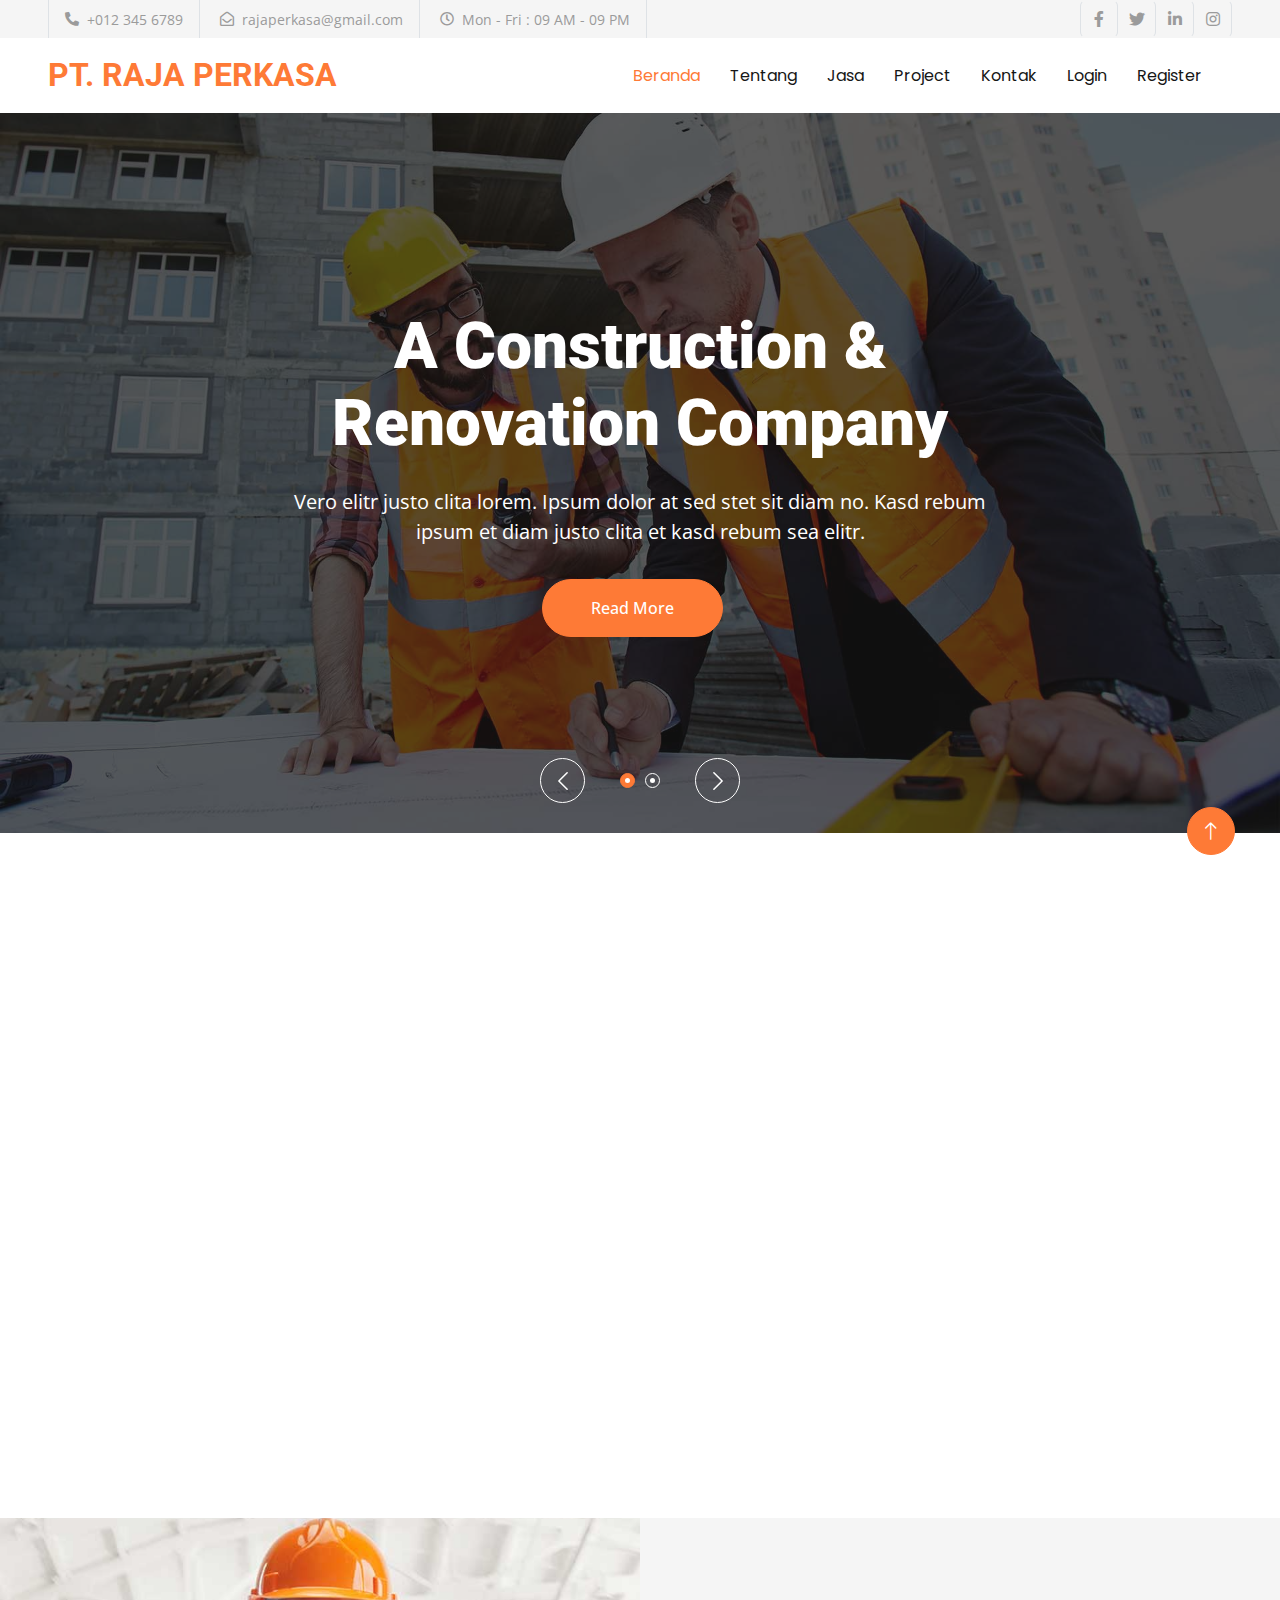
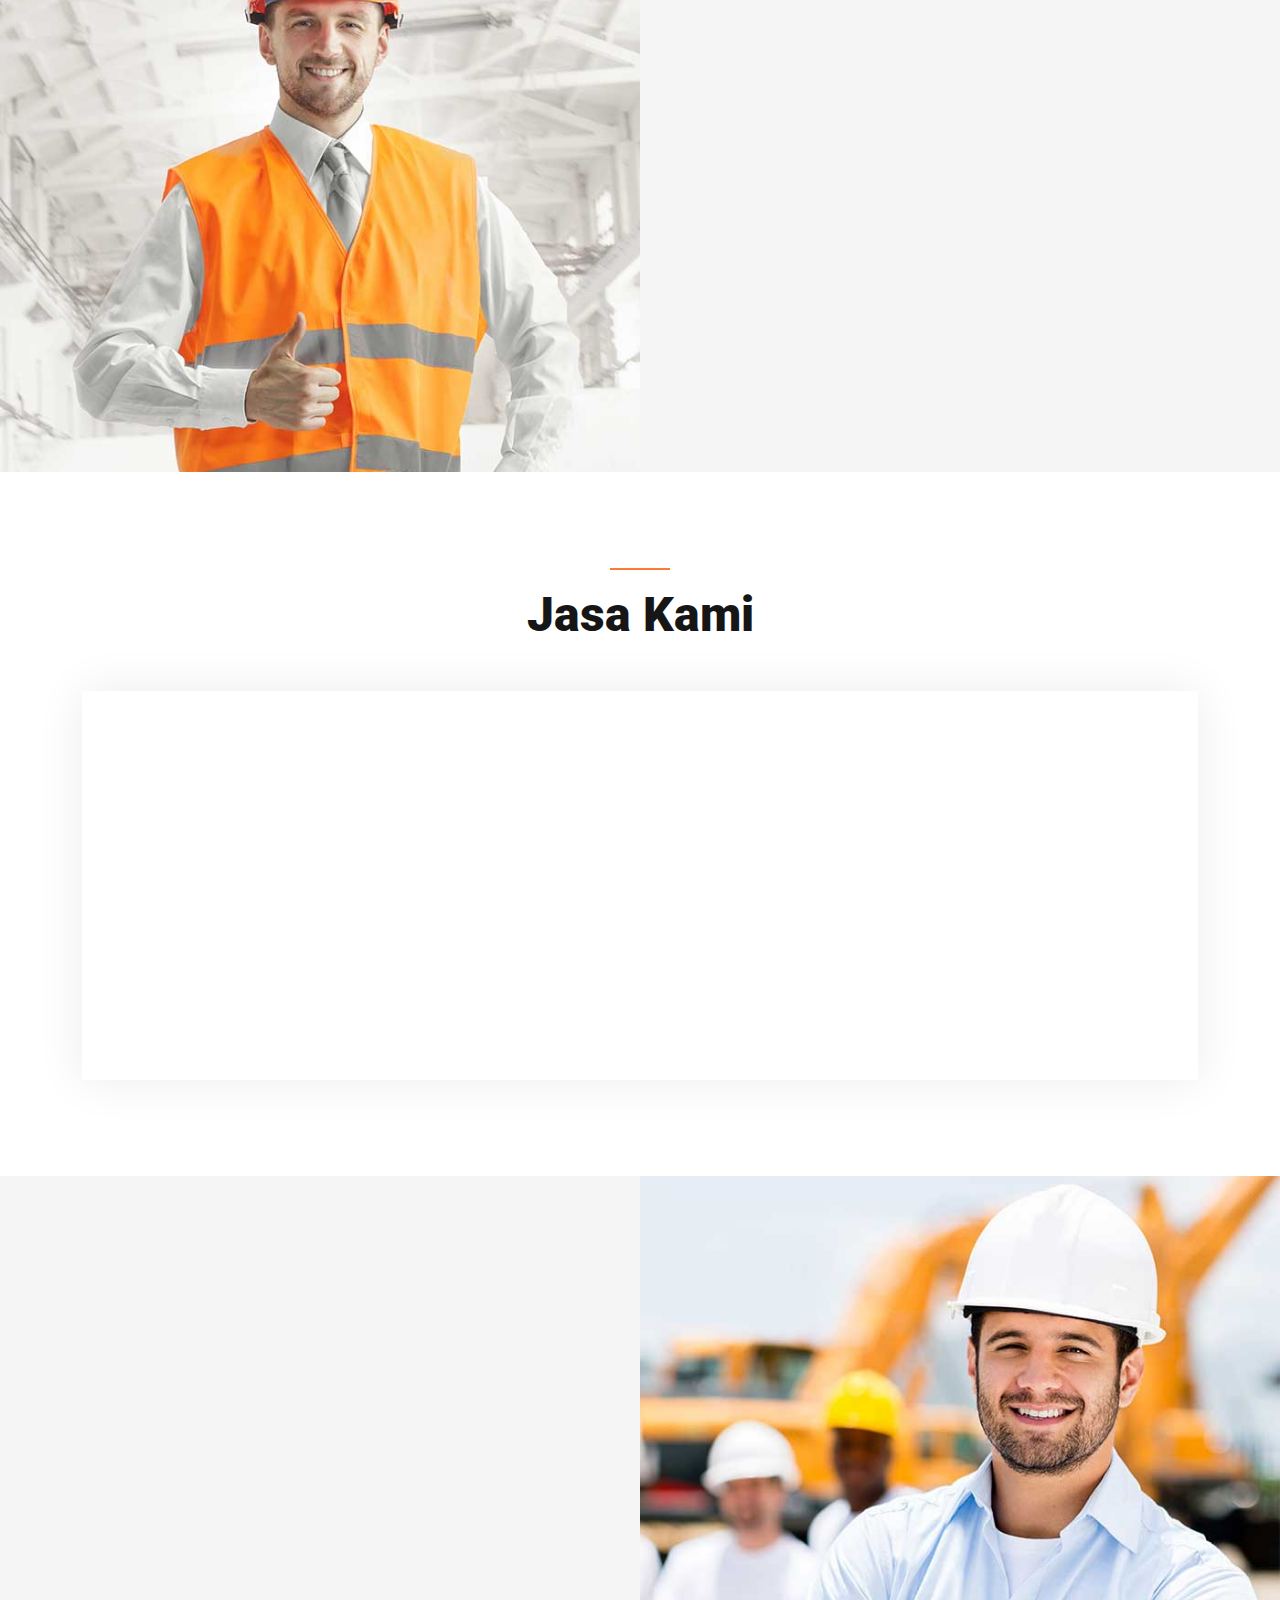
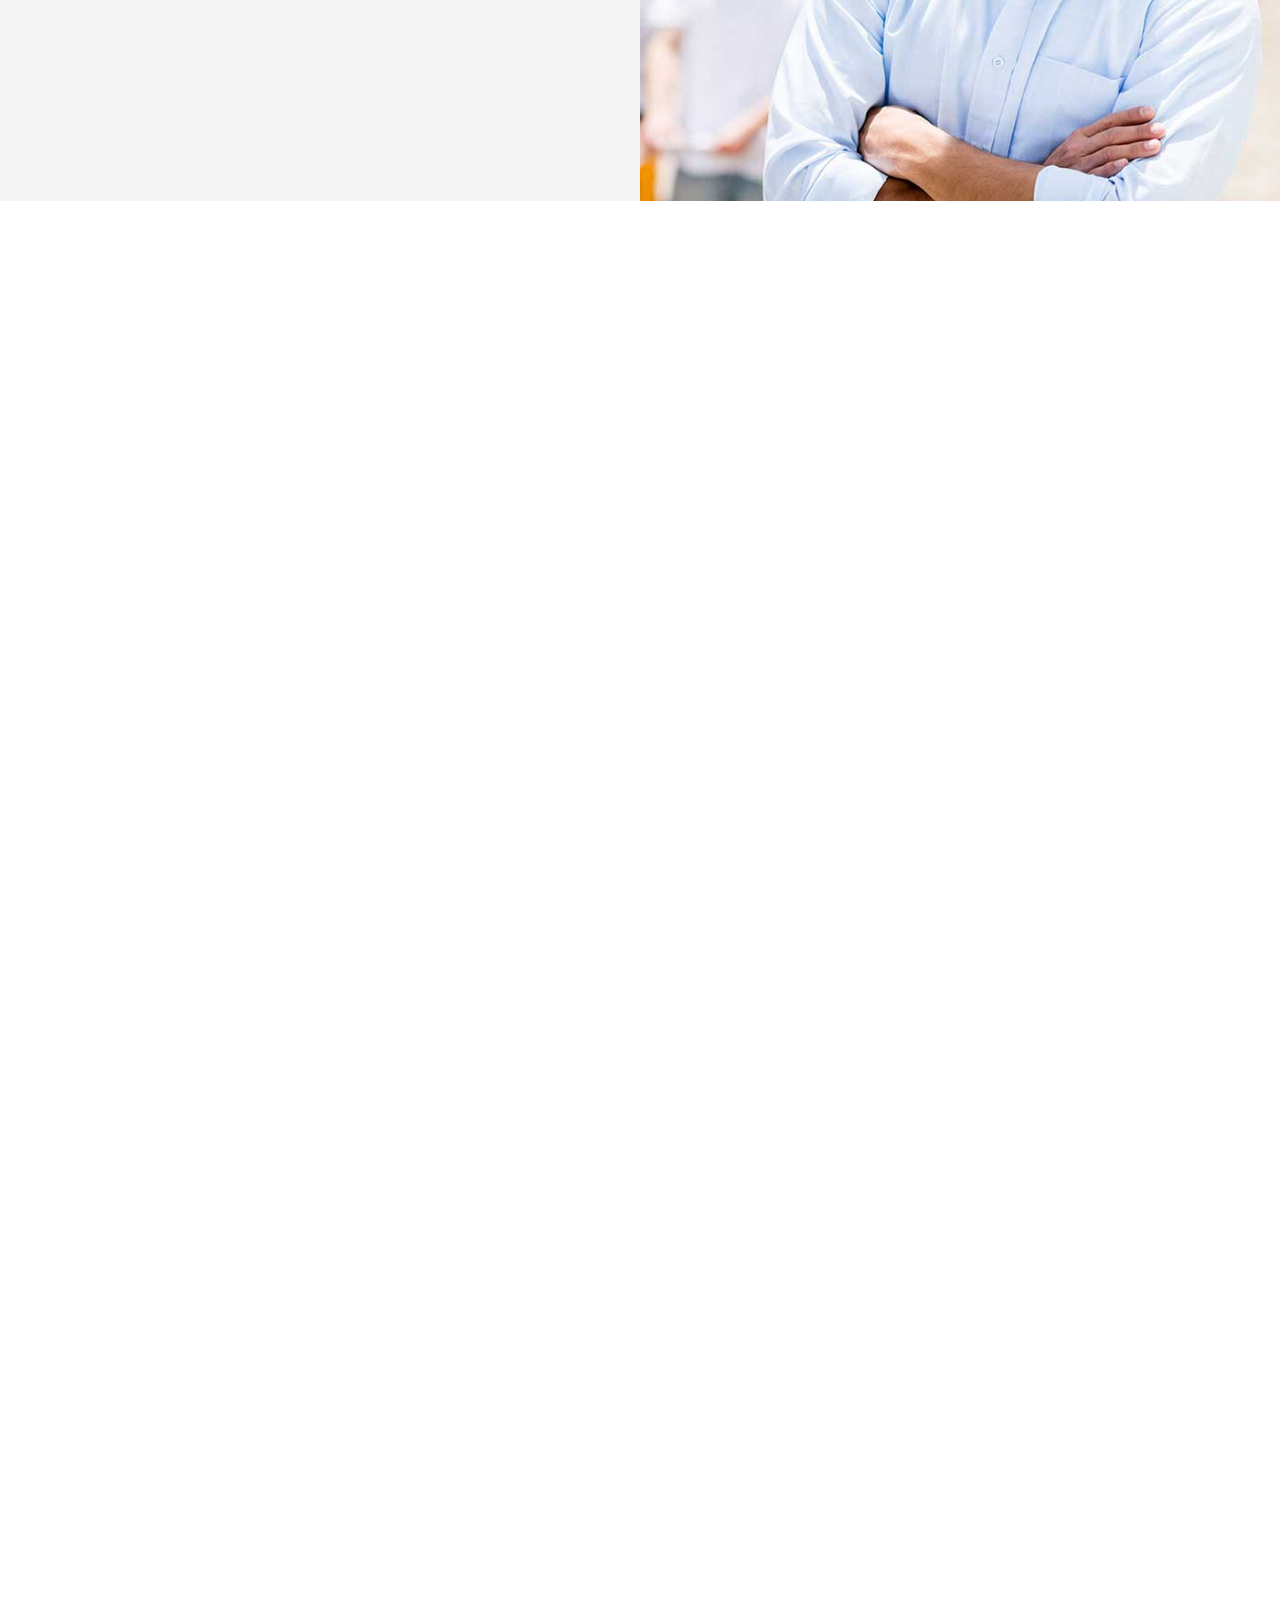
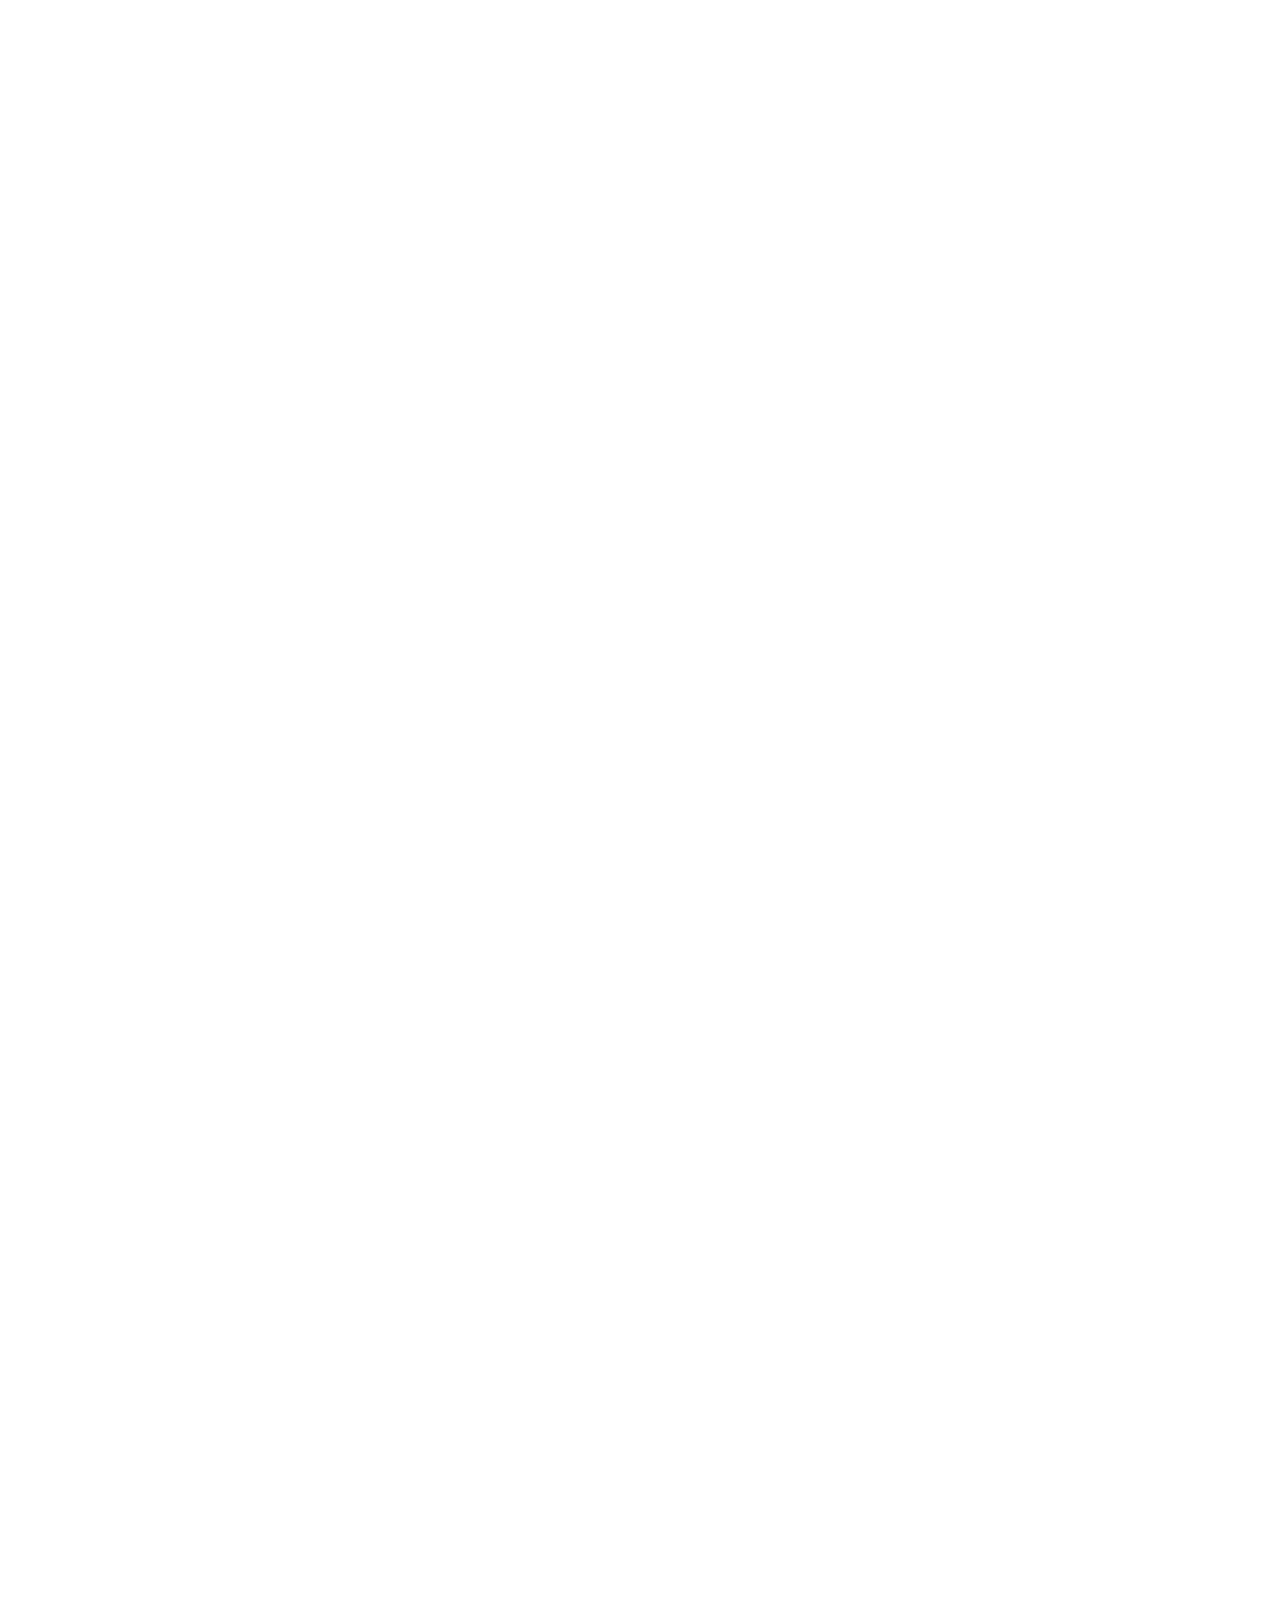
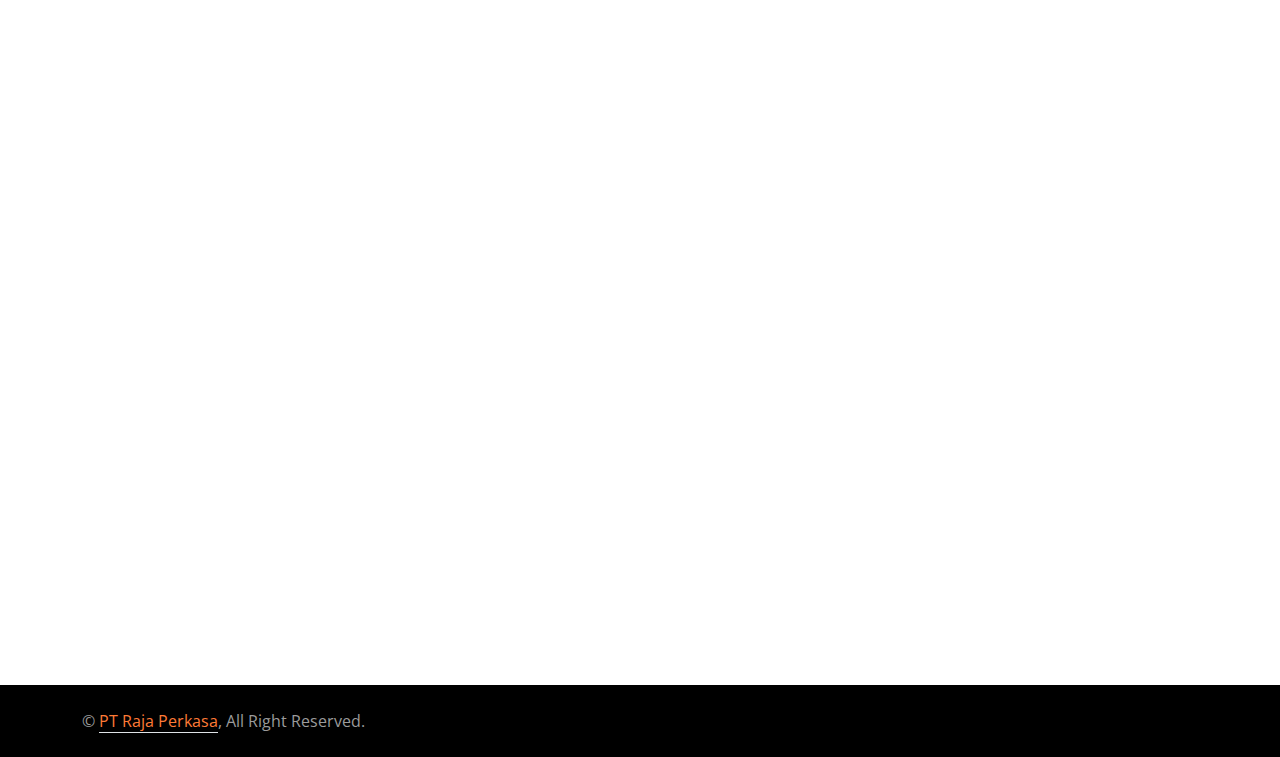
<file: index.html>
<!DOCTYPE html>
<html lang="en">

<head>
    <meta charset="utf-8">
    <title>PT Raja Perkasa </title>
    <meta content="width=device-width, initial-scale=1.0" name="viewport">
    <meta content="" name="keywords">
    <meta content="" name="description">

    <!-- Favicon -->
    <link href="img/favicon.ico" rel="icon">

    <!-- Google Web Fonts -->
    <link rel="preconnect" href="https://fonts.googleapis.com">
    <link rel="preconnect" href="https://fonts.gstatic.com" crossorigin>
    <link href="https://fonts.googleapis.com/css2?family=Open+Sans:wght@400;500&family=Roboto:wght@500;700;900&display=swap" rel="stylesheet"> 

    <!-- Icon Font Stylesheet -->
    <link href="https://cdnjs.cloudflare.com/ajax/libs/font-awesome/5.10.0/css/all.min.css" rel="stylesheet">
    <link href="https://cdn.jsdelivr.net/npm/bootstrap-icons@1.4.1/font/bootstrap-icons.css" rel="stylesheet">

    <!-- Libraries Stylesheet -->
    <link href="lib/animate/animate.min.css" rel="stylesheet">
    <link href="lib/owlcarousel/assets/owl.carousel.min.css" rel="stylesheet">
    <link href="lib/lightbox/css/lightbox.min.css" rel="stylesheet">

    <link href="https://fonts.googleapis.com/css2?family=Poppins:ital,wght@0,100;0,200;0,300;0,400;0,500;0,600;0,700;0,800;0,900;1,100;1,200;1,300;1,400;1,500;1,600;1,700;1,800;1,900&display=swap" rel="stylesheet">

    <!-- Customized Bootstrap Stylesheet -->
    <link href="css/bootstrap.min.css" rel="stylesheet">

    <!-- Template Stylesheet -->
    <link href="css/style.css" rel="stylesheet">
</head>

<body>
    <!-- Spinner Start -->
    <div id="spinner" class="show bg-white position-fixed translate-middle w-100 vh-100 top-50 start-50 d-flex align-items-center justify-content-center">
        <div class="spinner-border text-primary" style="width: 3rem; height: 3rem;" role="status">
            <span class="sr-only">Loading...</span>
        </div>
    </div>
    <!-- Spinner End -->


    <!-- Topbar Start -->
    <div class="container-fluid bg-light p-0">
        <div class="row gx-0 d-none d-lg-flex">
          <div class="col-lg-7 px-5 text-start">
            <div
              class="h-100 d-inline-flex align-items-center border-start border-end px-3"
            >
              <small class="fa fa-phone-alt me-2"></small>
              <small>+012 345 6789</small>
            </div>
            <div class="h-100 d-inline-flex align-items-center border-end px-3">
              <small class="far fa-envelope-open me-2"></small>
              <small>rajaperkasa@gmail.com</small>
            </div>
            <div class="h-100 d-inline-flex align-items-center border-end px-3">
              <small class="far fa-clock me-2"></small>
              <small>Mon - Fri : 09 AM - 09 PM</small>
            </div>
          </div>
          <div class="col-lg-5 px-5 text-end">
            <div class="h-100 d-inline-flex align-items-center">
              <a class="btn btn-square border-end border-start" href=""
                ><i class="fab fa-facebook-f"></i
              ></a>
              <a class="btn btn-square border-end" href=""
                ><i class="fab fa-twitter"></i
              ></a>
              <a class="btn btn-square border-end" href=""
                ><i class="fab fa-linkedin-in"></i
              ></a>
              <a class="btn btn-square border-end" href=""
                ><i class="fab fa-instagram"></i
              ></a>
            </div>
          </div>
        </div>
      </div>
      <!-- Topbar End -->


    <!-- Navbar Start -->
    <nav class="navbar navbar-expand-lg bg-white navbar-light sticky-top p-0 px-4 px-lg-5">
        <a href="index.html" class="navbar-brand d-flex align-items-center">
            <h2 class="m-0 text-orange">PT. RAJA PERKASA</h2>
        </a>
        <button type="button" class="navbar-toggler" data-bs-toggle="collapse" data-bs-target="#navbarCollapse">
            <span class="navbar-toggler-icon"></span>
        </button>
        <div class="collapse navbar-collapse" id="navbarCollapse">
            <div class="navbar-nav ms-auto py-4 py-lg-0">
                <a href="index.html" class="nav-item nav-link active">Beranda</a>
                <a href="about.html" class="nav-item nav-link">Tentang</a>
                <a href="service.html" class="nav-item nav-link">Jasa</a>
                <a href="project.html" class="nav-item nav-link">Project</a>
                <!-- <div class="nav-item dropdown">
                    <a href="#" class="nav-link dropdown-toggle" data-bs-toggle="dropdown">Pages</a>
                    <div class="dropdown-menu rounded-0 rounded-bottom m-0">
                        <a href="feature.html" class="dropdown-item">Feature</a>
                        <a href="quote.html" class="dropdown-item">Free Quote</a>
                        <a href="team.html" class="dropdown-item">Our Team</a>
                        <a href="testimonial.html" class="dropdown-item">Testimonial</a>
                        <a href="404.html" class="dropdown-item">404 Page</a>
                    </div>
                </div> -->
                <a href="contact.html" class="nav-item nav-link">Kontak</a>
                <a href="login.html" class="nav-item nav-link">Login</a>
                <a href="register.html" class="nav-item nav-link">Register</a>
            </div>
            <!-- <div class="h-100 d-lg-inline-flex align-items-center d-none">
                <a class="btn btn-square rounded-circle bg-light text-primary me-2" href=""><i class="fab fa-facebook-f"></i></a>
                <a class="btn btn-square rounded-circle bg-light text-primary me-2" href=""><i class="fab fa-twitter"></i></a>
                <a class="btn btn-square rounded-circle bg-light text-primary me-2" href=""><i class="fab fa-linkedin-in"></i></a>
                <a class="btn btn-square rounded-circle bg-light text-primary me-0" href=""><i class="fab fa-instagram"></i></a>
            </div> -->
        </div>
    </nav>
    <!-- Navbar End -->


    <!-- Carousel Start -->
    <div class="container-fluid p-0 pb-5">
        <div class="owl-carousel header-carousel position-relative">
            <div class="owl-carousel-item position-relative">
                <img class="img-fluid" src="img/carousel-1.jpg" alt="">
                <div class="carousel-inner">
                    <div class="container">
                        <div class="row justify-content-center">
                            <div class="col-12 col-lg-8 text-center">
                                <h1 class="display-3 text-white animated slideInDown mb-4">A Construction & Renovation Company</h1>
                                <p class="fs-5 text-white mb-4 pb-2">Vero elitr justo clita lorem. Ipsum dolor at sed stet sit diam no. Kasd rebum ipsum et diam justo clita et kasd rebum sea elitr.</p>
                                <a href="" class="btn btn-primary rounded-pill py-md-3 px-md-5 me-3 animated slideInLeft">Read More</a>
                                <!-- <a href="" class="btn btn-light rounded-pill py-md-3 px-md-5 animated slideInRight">Free Quote</a> -->
                            </div>
                        </div>
                    </div>
                </div>
            </div>

            <div class="owl-carousel-item position-relative">
                <img class="img-fluid" src="img/carousel-2.jpg" alt="">
                <div class="carousel-inner">
                    <div class="container">
                        <div class="row justify-content-center">
                            <div class="col-12 col-lg-8 text-center">
                                <h1 class="display-3 text-white animated slideInDown mb-4">Professional Tiling & Painting Services</h1>
                                <p class="fs-5 text-white mb-4 pb-2">Vero elitr justo clita lorem. Ipsum dolor at sed stet sit diam no. Kasd rebum ipsum et diam justo clita et kasd rebum sea elitr.</p>
                                <a href="" class="btn btn-primary rounded-pill py-md-3 px-md-5 me-3 animated slideInLeft">Read More</a>
                                <!-- <a href="" class="btn btn-light rounded-pill py-md-3 px-md-5 animated slideInRight">Free Quote</a> -->
                            </div>
                        </div>
                    </div>
                </div>
            </div>
          
            <!-- <div class="owl-carousel-item position-relative">
                <img class="img-fluid" src="img/carousel-3.jpg" alt="">
                <div class="carousel-inner">
                    <div class="container">
                        <div class="row justify-content-center">
                            <div class="col-12 col-lg-8 text-center">
                                <h1 class="display-3 text-white animated slideInDown mb-4">Innovative Solution For Security System</h1>
                                <p class="fs-5 fw-medium text-white mb-4 pb-2">Vero elitr justo clita lorem. Ipsum dolor at sed stet sit diam no. Kasd rebum ipsum et diam justo clita et kasd rebum sea elitr.</p>
                                <a href="" class="btn btn-primary rounded-pill py-md-3 px-md-5 me-3 animated slideInLeft">Read More</a>
                                <a href="" class="btn btn-light rounded-pill py-md-3 px-md-5 animated slideInRight">Free Quote</a>
                            </div>
                        </div>
                    </div>
                </div>
            </div> -->

        </div>
    </div>
    <!-- Carousel End -->


    <!-- Facts Start -->
    <div class="container-xxl py-5">
        <div class="container">
            <div class="text-center project-unggulan wow fadeInUp" data-wow-delay="0.1s">
                <div class="mb-3 mx-auto" style="width: 60px; height: 2px; background-color: #FE7A36;"></div>
                <h1 class="display-5 mb-5">Project Unggulan</h1>
            </div>
            <div class="row g-4">
                <div class="col-md-6 col-lg-4 wow fadeIn" data-wow-delay="0.1s">
                    <div class="h-100 bg-dark p-4 p-xl-5">
                        <div class="d-flex align-items-center justify-content-between mb-4">
                            <div class="btn-square rounded-circle" style="width: 64px; height: 64px; background: #000000;">
                                <img class="img-fluid"  src="img/icon/building.png" alt="Icon">
                            </div>
                            <h1 class="display-1 mb-0" style="color: #000000;">01</h1>
                        </div>

                        <h5 class="text-white" style="font-size: 20px;">Pembangunan Gedung</h5>
                        <hr class="w-25">
                        
                        <span>Vero elitr justo clita lorem ipsum dolor at sed stet sit diam rebum ipsum et diam justo clita et</span>
                    </div>
                </div>
                <div class="col-md-6 col-lg-4 wow fadeIn" data-wow-delay="0.3s">
                    <div class="h-100 bg-dark p-4 p-xl-5">
                        <div class="d-flex align-items-center justify-content-between mb-4">
                            <div class="btn-square rounded-circle" style="width: 64px; height: 64px; background: #000000;">
                                <img class="img-fluid" src="img/icon/energy-development.png" alt="Icon">
                            </div>
                            <h1 class="display-1 mb-0" style="color: #000000;">02</h1>
                        </div>
                        <h5 class="text-white" style="font-size: 20px;">Pembangunan Infrastruktur Energi</h5>
                        <hr class="w-25">
                        <span>Vero elitr justo clita lorem ipsum dolor at sed stet sit diam rebum ipsum et diam justo clita et</span>
                    </div>
                </div>
                <div class="col-md-6 col-lg-4 wow fadeIn" data-wow-delay="0.5s">
                    <div class="h-100 bg-dark p-4 p-xl-5">
                        <div class="d-flex align-items-center justify-content-between mb-4">
                            <div class="btn-square rounded-circle" style="width: 64px; height: 64px; background: #000000;">
                                <img class="img-fluid" src="img/icon/oil-pump.png" alt="Icon">
                            </div>
                            <h1 class="display-1 mb-0" style="color: #000000;">03</h1>
                        </div>
                        <h5 class="text-white" style="font-size: 20px;">Pembangunan Infrastruktur Perminyakan & Gas</h5>
                        <hr class="w-25">
                        <span>Vero elitr justo clita lorem ipsum dolor at sed stet sit diam rebum ipsum et diam justo clita et</span>
                    </div>
                </div>
            </div>
        </div>
    </div>
    <!-- Facts Start -->


    <!-- About Start -->
    <div class="container-fluid bg-light overflow-hidden my-5 px-lg-0">
        <div class="container about px-lg-0">
            <div class="row g-0 mx-lg-0">
                <div class="col-lg-6 ps-lg-0" style="min-height: 400px;">
                    <div class="position-relative h-100">
                        <img class="position-absolute img-fluid w-100 h-100" src="img/about.jpg" style="object-fit: cover;" alt="">
                    </div>
                </div>
                <div class="col-lg-6 about-text py-5 wow fadeIn" data-wow-delay="0.5s">
                    <div class="p-lg-5 pe-lg-0">
                        <div class="mb-3" style="width: 60px; height: 2px; background-color: #FE7A36;"></div>
                        <h1 class="display-5 mb-4">Tentang Kami</h1>
                        <p class="mb-4 pb-2">Tempor erat elitr rebum at clita. Diam dolor diam ipsum sit. Aliqu diam amet diam et eos. Clita erat ipsum et lorem et sit, sed stet lorem sit clita duo justo erat amet</p>
                        <div class="row g-4 mb-4 pb-3">
                            <div class="col-sm-6 wow fadeIn" data-wow-delay="0.1s">
                                <div class="d-flex align-items-center">
                                    <div class="btn-square bg-white rounded-circle" style="width: 64px; height: 64px;">
                                        <img class="img-fluid" src="img/icon/happy-client.png" alt="Icon">
                                    </div>
                                    <div class="ms-4">
                                        <h2 class="mb-1" data-toggle="counter-up">1234</h2>
                                        <p class="fw-medium text-orange mb-0">Happy Clients</p>
                                    </div>
                                </div>
                            </div>
                            <div class="col-sm-6 wow fadeIn" data-wow-delay="0.3s">
                                <div class="d-flex align-items-center">
                                    <div class="btn-square bg-white rounded-circle" style="width: 64px; height: 64px;">
                                        <img class="img-fluid" src="img/icon/checkmark.png" alt="Icon">
                                    </div>
                                    <div class="ms-4">
                                        <h2 class="mb-1" data-toggle="counter-up">1234</h2>
                                        <p class="fw-medium text-orange mb-0">Projects Done</p>
                                    </div>
                                </div>
                            </div>
                        </div>
                        <a href="" class="btn btn-primary rounded-pill py-3 px-5">Explore More</a>
                    </div>
                </div>
            </div>
        </div>
    </div>
    <!-- About End -->


    <!-- Service Start -->
    <div class="container-xxl py-5">
        <div class="container">
            <div class="text-center">
                <div class=" mb-3 mx-auto" style="width: 60px; height: 2px; background-color: #FE7A36;"></div>
                <h1 class="display-5 mb-5">Jasa Kami</h1>
            </div>
            <div class="row g-0 service-row">
                <div class="col-md-6 col-lg-3 wow fadeIn" data-wow-delay="0.1s">
                    <div class="service-item border h-100 p-5">
                        <div class="btn-square bg-light rounded-circle mb-4" style="width: 64px; height: 64px;">
                            <img class="img-fluid" src="img/icon/project-management.png" alt="Icon">
                        </div>
                        <h4 class="mb-3">Manajemen Proyek</h4>
                        <p class="mb-4">Stet stet justo dolor sed duo. Ut clita sea sit ipsum diam lorem</p>
                        <a class="btn" href=""><i class="fa fa-arrow-right text-white me-3"></i>Read More</a>
                    </div>
                </div>
                <div class="col-md-6 col-lg-3 wow fadeIn" data-wow-delay="0.3s">
                    <div class="service-item border h-100 p-5">
                        <div class="btn-square bg-light rounded-circle mb-4" style="width: 64px; height: 64px;">
                            <img class="img-fluid" src="img/icon/graphic-design.png" alt="Icon">
                        </div>
                        <h4 class="mb-3">Desain & Rekayasa</h4>
                        <p class="mb-4">Stet stet justo dolor sed duo. Ut clita sea sit ipsum diam lorem</p>
                        <a class="btn" href=""><i class="fa fa-arrow-right text-white me-3"></i>Read More</a>
                    </div>
                </div>
                <div class="col-md-6 col-lg-3 wow fadeIn" data-wow-delay="0.5s">
                    <div class="service-item border h-100 p-5">
                        <div class="btn-square bg-light rounded-circle mb-4" style="width: 64px; height: 64px;">
                            <img class="img-fluid" src="img/icon/fix.png" alt="Icon">
                        </div>
                        <h4 class="mb-3">Konstruksi Umum</h4>
                        <p class="mb-4">Stet stet justo dolor sed duo. Ut clita sea sit ipsum diam lorem</p>
                        <a class="btn" href=""><i class="fa fa-arrow-right text-white me-3"></i>Read More</a>
                    </div>
                </div>
                <div class="col-md-6 col-lg-3 wow fadeIn" data-wow-delay="0.7s">
                    <div class="service-item border h-100 p-5">
                        <div class="btn-square bg-light rounded-circle mb-4" style="width: 64px; height: 64px;">
                            <img class="img-fluid" src="img/icon/labour-consulting.png" alt="Icon">
                        </div>
                        <h4 class="mb-3">Konsultasi Proyek</h4>
                        <p class="mb-4">Stet stet justo dolor sed duo. Ut clita sea sit ipsum diam lorem</p>
                        <a class="btn" href=""><i class="fa fa-arrow-right text-white me-3"></i>Read More</a>
                    </div>
                </div>
            </div>
        </div>
    </div>
    <!-- Service End -->


    <!-- Feature Start -->
    <div class="container-fluid bg-light overflow-hidden my-5 px-lg-0">
        <div class="container feature px-lg-0">
            <div class="row g-0 mx-lg-0">
                <div class="col-lg-6 feature-text py-5 wow fadeIn" data-wow-delay="0.5s">
                    <div class="p-lg-5 ps-lg-0">
                        <div class=" mb-3" style="width: 60px; height: 2px; background-color: #FE7A36;"></div>
                        <h1 class="display-5 mb-5">Kenapa Harus Memilih Kami ?</h1>
                        <p class="mb-4 pb-2">Kami adalah pilihan terbaik untuk Anda yang menginginkan hasil terbaik dan layanan berkualitas tinggi. Kami berkomitmen untuk memberikan solusi terbaik untuk setiap kebutuhan konstruksi Anda.</p>
                        <div class="row g-4">
                            <div class="col-6">
                                <div class="d-flex align-items-center">
                                    <div class="btn-square bg-white rounded-circle" style="width: 64px; height: 64px;">
                                        <img class="img-fluid" src="img/icon/helmet.png" alt="Icon">
                                    </div>
                                    <div class="ms-4">
                                        <p class="text-orange mb-2">Keamanan Terpercaya</p>
                                        <h5 class="mb-0">Kami memberikan prioritas tertinggi pada keamanan proyek Anda.</h5>

                                    </div>
                                </div>
                            </div>
                            <div class="col-6">
                                <div class="d-flex align-items-center">
                                    <div class="btn-square bg-white rounded-circle" style="width: 64px; height: 64px;">
                                        <img class="img-fluid" src="img/icon/quality.png" alt="Icon">
                                    </div>
                                    <div class="ms-4">
                                        <p class="text-orange mb-2">Layanan Berkualitas</p>
                                        <h5 class="mb-0">Kami menjamin layanan berkualitas tinggi untuk kebutuhan Anda.</h5>
                                    </div>
                                </div>
                            </div>
                            <div class="col-6">
                                <div class="d-flex align-items-center">
                                    <div class="btn-square bg-white rounded-circle" style="width: 64px; height: 64px;">
                                        <img class="img-fluid" src="img/icon/excavator.png" alt="Icon">
                                    </div>
                                    <div class="ms-4">
                                        <p class="text-orange mb-2">Sistem Teknologi</p>
                                        <h5 class="mb-0">Kami menggunakan teknologi terbaru untuk hasil yang lebih baik dan efisien.</h5>
                        
                                    </div>
                                </div>
                            </div>
                            <div class="col-6">
                                <div class="d-flex align-items-center">
                                    <div class="btn-square bg-white rounded-circle" style="width: 64px; height: 64px;">
                                        <img class="img-fluid" src="img/icon/customer-service.png" alt="Icon">
                                    </div>
                                    <div class="ms-4">
                                        <p class="text-orange mb-2">Dukungan 24/7</p>
                                        <h5 class="mb-0">Kami siap membantu Anda kapan pun Anda membutuhkan.</h5>
                                    </div>
                                </div>
                            </div>
                        </div>
                    </div>
                </div>
                <div class="col-lg-6 pe-lg-0" style="min-height: 400px;">
                    <div class="position-relative h-100">
                        <img class="position-absolute img-fluid w-100 h-100" src="img/feature.jpg" style="object-fit: cover;" alt="">
                    </div>
                </div>
            </div>
        </div>
    </div>
    <!-- Feature End -->


    <!-- Projects Start -->
    <div class="container-xxl py-5">
        <div class="container">
            <div class="text-center wow fadeInUp" data-wow-delay="0.1s">
                <div class="mb-3 mx-auto" style="width: 60px; height: 2px; background-color: #FE7A36;"></div>
                <h1 class="display-5 mb-5">Project Kami</h1>
            </div>
            <div class="row mt-n2 wow fadeInUp" data-wow-delay="0.3s">
                <div class="col-12 text-center">
                    <ul class="list-inline mb-5" id="portfolio-flters">
                        <li class="mx-2 active" data-filter="*">All</li>
                        <li class="mx-2" data-filter=".first">Complete Projects</li>
                        <li class="mx-2" data-filter=".second">Ongoing Projects</li>
                    </ul>
                </div>
            </div>
            <div class="row g-4 portfolio-container">
                <div class="col-lg-4 col-md-6 portfolio-item first wow fadeInUp" data-wow-delay="0.1s">
                    <div class="portfolio-inner">
                        <img class="img-fluid w-100" src="img/service-1.jpg" alt="">
                        <div class="text-center p-4">
                            <p class="text-orange mb-2">Business Konstruksi</p>
                            <h5 class="lh-base mb-0">Building Construction</h5>
                        </div>
                        <div class="portfolio-text text-center bg-white p-4">
                            <p class="text-orange mb-2">Business Konstruksi</p>
                            <h5 class="lh-base mb-3">Building Construction</h5>
                            <div class="d-flex justify-content-center">
                                <a class="btn btn-square btn-primary rounded-circle mx-1" href="img/portfolio-1.jpg" data-lightbox="portfolio"><i class="fa fa-eye"></i></a>
                                <a class="btn btn-square btn-primary rounded-circle mx-1" href=""><i class="fa fa-link"></i></a>
                            </div>
                        </div>
                    </div>
                </div>
                <div class="col-lg-4 col-md-6 portfolio-item second wow fadeInUp" data-wow-delay="0.3s">
                    <div class="portfolio-inner">
                        <img class="img-fluid w-100" src="img/service-1.jpg" alt="">
                        <div class="text-center p-4">
                            <p class="text-orange mb-2">Business Konstruksi</p>
                            <h5 class="lh-base mb-0">Building Construction</h5>
                        </div>
                        <div class="portfolio-text text-center bg-white p-4">
                            <p class="text-orange mb-2">Business Konstruksi</p>
                            <h5 class="lh-base mb-3">Building Construction</h5>
                            <div class="d-flex justify-content-center">
                                <a class="btn btn-square btn-primary rounded-circle mx-1" href="img/portfolio-2.jpg" data-lightbox="portfolio"><i class="fa fa-eye"></i></a>
                                <a class="btn btn-square btn-primary rounded-circle mx-1" href=""><i class="fa fa-link"></i></a>
                            </div>
                        </div>
                    </div>
                </div>
                <div class="col-lg-4 col-md-6 portfolio-item first wow fadeInUp" data-wow-delay="0.5s">
                    <div class="portfolio-inner">
                        <img class="img-fluid w-100" src="img/service-1.jpg" alt="">
                        <div class="text-center p-4">
                            <p class="text-orange mb-2">Business Konstruksi</p>
                            <h5 class="lh-base mb-0">Building Construction</h5>
                        </div>
                        <div class="portfolio-text text-center bg-white p-4">
                            <p class="text-orange mb-2">Business Konstruksi</p>
                            <h5 class="lh-base mb-3">Building Construction</h5>
                            <div class="d-flex justify-content-center">
                                <a class="btn btn-square btn-primary rounded-circle mx-1" href="img/portfolio-3.jpg" data-lightbox="portfolio"><i class="fa fa-eye"></i></a>
                                <a class="btn btn-square btn-primary rounded-circle mx-1" href=""><i class="fa fa-link"></i></a>
                            </div>
                        </div>
                    </div>
                </div>
                <div class="col-lg-4 col-md-6 portfolio-item second wow fadeInUp" data-wow-delay="0.1s">
                    <div class="portfolio-inner">
                        <img class="img-fluid w-100" src="img/service-1.jpg" alt="">
                        <div class="text-center p-4">
                            <p class="text-orange mb-2">Business Konstruksi</p>
                            <h5 class="lh-base mb-0">Building Construction</h5>
                        </div>
                        <div class="portfolio-text text-center bg-white p-4">
                            <p class="text-orange mb-2">Business Konstruksi</p>
                            <h5 class="lh-base mb-3">Building Construction</h5>
                            <div class="d-flex justify-content-center">
                                <a class="btn btn-square btn-primary rounded-circle mx-1" href="img/portfolio-4.jpg" data-lightbox="portfolio"><i class="fa fa-eye"></i></a>
                                <a class="btn btn-square btn-primary rounded-circle mx-1" href=""><i class="fa fa-link"></i></a>
                            </div>
                        </div>
                    </div>
                </div>
                <div class="col-lg-4 col-md-6 portfolio-item first wow fadeInUp" data-wow-delay="0.3s">
                    <div class="portfolio-inner">
                        <img class="img-fluid w-100" src="img/service-1.jpg" alt="">
                        <div class="text-center p-4">
                            <p class="text-orange mb-2">Business Konstruksi</p>
                            <h5 class="lh-base mb-0">Building Construction</h5>
                        </div>
                        <div class="portfolio-text text-center bg-white p-4">
                            <p class="text-orange mb-2">Business Konstruksi</p>
                            <h5 class="lh-base mb-3">Building Construction</h5>
                            <div class="d-flex justify-content-center">
                                <a class="btn btn-square btn-primary rounded-circle mx-1" href="img/portfolio-5.jpg" data-lightbox="portfolio"><i class="fa fa-eye"></i></a>
                                <a class="btn btn-square btn-primary rounded-circle mx-1" href=""><i class="fa fa-link"></i></a>
                            </div>
                        </div>
                    </div>
                </div>
                <div class="col-lg-4 col-md-6 portfolio-item second wow fadeInUp" data-wow-delay="0.5s">
                    <div class="portfolio-inner">
                        <img class="img-fluid w-100" src="img/service-1.jpg" alt="">
                        <div class="text-center p-4">
                            <p class="text-orange mb-2">Business Konstruksi</p>
                            <h5 class="lh-base mb-0">Building Construction</h5>
                        </div>
                        <div class="portfolio-text text-center bg-white p-4">
                            <p class="text-orange mb-2">Business Konstruksi</p>
                            <h5 class="lh-base mb-3">Building Construction</h5>
                            <div class="d-flex justify-content-center">
                                <a class="btn btn-square btn-primary rounded-circle mx-1" href="img/portfolio-6.jpg" data-lightbox="portfolio"><i class="fa fa-eye"></i></a>
                                <a class="btn btn-square btn-primary rounded-circle mx-1" href=""><i class="fa fa-link"></i></a>
                            </div>
                        </div>
                    </div>
                </div>
            </div>
        </div>
    </div>
    <!-- Projects End -->


    <!-- Quote Start -->
   <!--  <div class="container-fluid bg-light overflow-hidden my-5 px-lg-0">
        <div class="container quote px-lg-0">
            <div class="row g-0 mx-lg-0">
                <div class="col-lg-6 ps-lg-0" style="min-height: 400px;">
                    <div class="position-relative h-100">
                        <img class="position-absolute img-fluid w-100 h-100" src="img/service-4.jpg" style="object-fit: cover;" alt="">
                    </div>
                </div>
                <div class="col-lg-6 quote-text py-5 wow fadeIn" data-wow-delay="0.5s">
                    <div class="p-lg-5 pe-lg-0">
                        <div class="bg-primary mb-3" style="width: 60px; height: 2px;"></div>
                        <h1 class="display-5 mb-5">If You Have Any Query, Please Contact Us</h1>
                        <p class="mb-4 pb-2">Tempor erat elitr rebum at clita. Diam dolor diam ipsum sit. Aliqu diam amet diam et eos. Clita erat ipsum et lorem et sit, sed stet lorem sit clita duo justo erat amet</p>
                        <form>
                            <div class="row g-3">
                                <div class="col-12 col-sm-6">
                                    <input type="text" class="form-control border-0" placeholder="Your Name" style="height: 55px;">
                                </div>
                                <div class="col-12 col-sm-6">
                                    <input type="email" class="form-control border-0" placeholder="Your Email" style="height: 55px;">
                                </div>
                                <div class="col-12 col-sm-6">
                                    <input type="text" class="form-control border-0" placeholder="Your Mobile" style="height: 55px;">
                                </div>
                                <div class="col-12 col-sm-6">
                                    <select class="form-select border-0" style="height: 55px;">
                                        <option selected>Select A Service</option>
                                        <option value="1">Service 1</option>
                                        <option value="2">Service 2</option>
                                        <option value="3">Service 3</option>
                                    </select>
                                </div>
                                <div class="col-12">
                                    <textarea class="form-control border-0" placeholder="Special Note"></textarea>
                                </div>
                                <div class="col-12">
                                    <button class="btn btn-primary w-100 py-3" type="submit">Get A Free Quote</button>
                                </div>
                            </div>
                        </form>
                    </div>
                </div>
            </div>
        </div>
    </div> -->
    <!-- Quote End -->


    <!-- Team Start -->
    <div class="container-xxl py-5">
        <div class="container">
            <div class="text-center wow fadeInUp" data-wow-delay="0.1s">
                <div class=" mb-3 mx-auto" style="width: 60px; height: 2px; background-color: #FE7A36;"></div>
                <h1 class="display-5 mb-5">Pekerja Handal Kami</h1>
            </div>
            <div class="row g-4">
                <div class="col-lg-3 col-md-6 wow fadeInUp" data-wow-delay="0.1s">
                    <div class="team-item">
                        <div class="overflow-hidden position-relative">
                            <img class="img-fluid" src="img/team-1.jpg" alt="">
                            <div class="team-social">
                                <a class="btn btn-square btn-dark rounded-circle m-1" href=""><i class="fab fa-facebook-f"></i></a>
                                <a class="btn btn-square btn-dark rounded-circle m-1" href=""><i class="fab fa-twitter"></i></a>
                                <a class="btn btn-square btn-dark rounded-circle m-1" href=""><i class="fab fa-instagram"></i></a>
                            </div>
                        </div>
                        <div class="text-center p-4">
                            <h5 class="mb-0">Leornadi</h5>
                            <span class="text-orange">Engineer</span>
                        </div>
                    </div>
                </div>
                <div class="col-lg-3 col-md-6 wow fadeInUp" data-wow-delay="0.3s">
                    <div class="team-item">
                        <div class="overflow-hidden position-relative">
                            <img class="img-fluid" src="img/team-2.jpg" alt="">
                            <div class="team-social">
                                <a class="btn btn-square btn-dark rounded-circle m-1" href=""><i class="fab fa-facebook-f"></i></a>
                                <a class="btn btn-square btn-dark rounded-circle m-1" href=""><i class="fab fa-twitter"></i></a>
                                <a class="btn btn-square btn-dark rounded-circle m-1" href=""><i class="fab fa-instagram"></i></a>
                            </div>
                        </div>
                        <div class="text-center p-4">
                            <h5 class="mb-0">Leornadi</h5>
                            <span class="text-orange">Engineer</span>
                        </div>
                    </div>
                </div>
                <div class="col-lg-3 col-md-6 wow fadeInUp" data-wow-delay="0.5s">
                    <div class="team-item">
                        <div class="overflow-hidden position-relative">
                            <img class="img-fluid" src="img/team-3.jpg" alt="">
                            <div class="team-social">
                                <a class="btn btn-square btn-dark rounded-circle m-1" href=""><i class="fab fa-facebook-f"></i></a>
                                <a class="btn btn-square btn-dark rounded-circle m-1" href=""><i class="fab fa-twitter"></i></a>
                                <a class="btn btn-square btn-dark rounded-circle m-1" href=""><i class="fab fa-instagram"></i></a>
                            </div>
                        </div>
                        <div class="text-center p-4">
                            <h5 class="mb-0">Leornadi</h5>
                            <span class="text-orange">Engineer</span>
                        </div>
                    </div>
                </div>
                <div class="col-lg-3 col-md-6 wow fadeInUp" data-wow-delay="0.7s">
                    <div class="team-item">
                        <div class="overflow-hidden position-relative">
                            <img class="img-fluid" src="img/team-2.jpg" alt="">
                            <div class="team-social">
                                <a class="btn btn-square btn-dark rounded-circle m-1" href=""><i class="fab fa-facebook-f"></i></a>
                                <a class="btn btn-square btn-dark rounded-circle m-1" href=""><i class="fab fa-twitter"></i></a>
                                <a class="btn btn-square btn-dark rounded-circle m-1" href=""><i class="fab fa-instagram"></i></a>
                            </div>
                        </div>
                        <div class="text-center p-4">
                            <h5 class="mb-0">Leornadi</h5>
                            <span class="text-orange">Engineer</span>
                        </div>
                    </div>
                </div>
            </div>
        </div>
    </div>
    <!-- Team End -->


    <!-- Testimonial Start -->
    <div class="container-xxl py-5 wow fadeInUp" data-wow-delay="0.1s">
        <div class="container">
            <div class="text-center wow fadeInUp" data-wow-delay="0.1s">
                <div class="mb-3 mx-auto" style="width: 60px; height: 2px; background-color: #FE7A36;"></div>
                <h1 class="display-5 mb-5">Apa Kata Client ?</h1>
            </div>
            <div class="owl-carousel testimonial-carousel wow fadeInUp" data-wow-delay="0.1s">
                <div class="testimonial-item text-center" data-dot="<img class='img-fluid' src='img/testimonial-1.jpg' alt=''>">
                    <p class="fs-5">Clita clita tempor justo dolor ipsum amet kasd amet duo justo duo duo labore sed sed. Magna ut diam sit et amet stet eos sed clita erat magna elitr erat sit sit erat at rebum justo sea clita.</p>
                    <h4>Leonardi</h4>
                    <span class="text-orange">Profession</span>
                </div>
                <div class="testimonial-item text-center" data-dot="<img class='img-fluid' src='img/testimonial-2.jpg' alt=''>">
                    <p class="fs-5">Clita clita tempor justo dolor ipsum amet kasd amet duo justo duo duo labore sed sed. Magna ut diam sit et amet stet eos sed clita erat magna elitr erat sit sit erat at rebum justo sea clita.</p>
                    <h4>Leonardi</h4>
                    <span class="text-orange">Profession</span>
                </div>
                <div class="testimonial-item text-center" data-dot="<img class='img-fluid' src='img/testimonial-3.jpg' alt=''>">
                    <p class="fs-5">Clita clita tempor justo dolor ipsum amet kasd amet duo justo duo duo labore sed sed. Magna ut diam sit et amet stet eos sed clita erat magna elitr erat sit sit erat at rebum justo sea clita.</p>
                    <h4>Leonardi</h4>
                    <span class="text-orange">Profession</span>
                </div>
            </div>
        </div>
    </div>
    <!-- Testimonial End -->

    <!-- Mitra Kerja Start -->
    <div class="container-xxl py-5 wow fadeInUp" data-wow-delay="0.1s">
        <div class="container">
            <div class="text-center wow fadeInUp" data-wow-delay="0.1s">
                <div class=" mb-3 mx-auto" style="width: 100px; height: 2px; background-color: #FE7A36;"></div>
                <h1 class="display-5 mb-5" style="margin-bottom: 70px;">Mitra Kerja</h1>
            </div>
            <div class="image-mitra" style="margin-bottom: 50px;">
                <img src="img/Picture1.png" alt="">
                <img style="margin-left: 50px;" src="img/Picture2.png" alt="">
                <img style="margin-left: 50px;" src="img/Picture3.png" alt="">
                <img style="margin-left: 50px;" src="img/Picture4.png" alt="">
            </div>
            <div class="image-mitra" style="margin-bottom: 50px;">
                <img src="img/Picture9.png" alt="">
                <img style="margin-left: 170px;" src="img/Picture5.png" alt="">
                <img style="margin-left: 120px;" src="img/Picture6.png" alt="">
                <img style="margin-left: 100px; width: 315px;" src="img/Picture7.png" alt="">
            </div>
            <div class="image-mitra">
                <img src="img/Picture8.png" alt="">
                <img style="margin-left: 150px; width: 300px;" src="img/Picture10.png" alt="">
                <img style="margin-left: 130px;" src="img/Picture11.png" alt="">
            </div>
        </div>
    </div>
    <!-- Mitra Kerja End -->


    <!-- Footer Start -->
    <div class="container-fluid bg-dark text-secondary footer mt-5 py-5 wow fadeIn" data-wow-delay="0.1s">
        <div class="container py-5">
            <div class="row g-5">
                <div class="col-lg-3 col-md-6">
                    <h5 class="text-light mb-4">Address</h5>
                    <p class="mb-2"><i class="fa fa-map-marker-alt me-3"></i>Indramayu, Jawa Barat</p>
                    <p class="mb-2"><i class="fa fa-phone-alt me-3"></i>+012 345 67890</p>
                    <p class="mb-2"><i class="fa fa-envelope me-3"></i>rajaperkasa@gmail.com</p>
                    <div class="d-flex pt-2">
                        <a class="btn btn-square btn-outline-secondary rounded-circle me-2" href=""><i class="fab fa-twitter"></i></a>
                        <a class="btn btn-square btn-outline-secondary rounded-circle me-2" href=""><i class="fab fa-facebook-f"></i></a>
                        <a class="btn btn-square btn-outline-secondary rounded-circle me-2" href=""><i class="fab fa-youtube"></i></a>
                        <a class="btn btn-square btn-outline-secondary rounded-circle me-2" href=""><i class="fab fa-linkedin-in"></i></a>
                    </div>
                </div>
                <div class="col-lg-3 col-md-6">
                    <h5 class="text-light mb-4">Services</h5>
                    <a class="btn btn-link" href="">Business Security</a>
                    <a class="btn btn-link" href="">Fire Detection</a>
                    <a class="btn btn-link" href="">Alarm Systems</a>
                    <a class="btn btn-link" href="">CCTV & Video</a>
                    <a class="btn btn-link" href="">Smart Home</a>
                </div>
                <div class="col-lg-3 col-md-6">
                    <h5 class="text-light mb-4">Quick Links</h5>
                    <a class="btn btn-link" href="">About Us</a>
                    <a class="btn btn-link" href="">Contact Us</a>
                    <a class="btn btn-link" href="">Our Services</a>
                    <a class="btn btn-link" href="">Terms & Condition</a>
                    <a class="btn btn-link" href="">Support</a>
                </div>
                <div class="col-lg-3 col-md-6">
                    <h5 class="text-light mb-4">Newsletter</h5>
                    <p>Dolor amet sit justo amet elitr clita ipsum elitr est.</p>
                    <div class="position-relative w-100">
                        <input class="form-control bg-transparent border-secondary w-100 py-3 ps-4 pe-5" type="text" placeholder="Your email">
                        <button type="button" class="btn btn-primary py-2 position-absolute top-0 end-0 mt-2 me-2">SignUp</button>
                    </div>
                </div>
            </div>
        </div>
    </div>
    <!-- Footer End -->


    <!-- Copyright Start -->
    <div class="container-fluid py-4" style="background: #000000;">
        <div class="container">
            <div class="row">
                <div class="col-md-6 text-center text-md-start mb-3 mb-md-0">
                    &copy; <a class="border-bottom text-orange" href="#">PT Raja Perkasa</a>, All Right Reserved.
                </div>
                <div class="col-md-6 text-center text-md-end">
                    <!--/*** This template is free as long as you keep the footer author’s credit link/attribution link/backlink. If you'd like to use the template without the footer author’s credit link/attribution link/backlink, you can purchase the Credit Removal License from "https://htmlcodex.com/credit-removal". Thank you for your support. ***/-->
                    <!-- Designed By <a class="border-bottom" href="https://htmlcodex.com">HTML Codex</a><br>Distributed By <a class="border-bottom" href="https://themewagon.com/" >Themewagon</a> -->
                </div>
            </div>
        </div>
    </div>
    <!-- Copyright End -->


    <!-- Back to Top -->
    <a href="#" class="btn btn-lg btn-primary btn-lg-square rounded-circle back-to-top" ><i class="bi bi-arrow-up"></i></a>


    <!-- JavaScript Libraries -->
    <script src="https://code.jquery.com/jquery-3.4.1.min.js"></script>
    <script src="https://cdn.jsdelivr.net/npm/bootstrap@5.0.0/dist/js/bootstrap.bundle.min.js"></script>
    <script src="lib/wow/wow.min.js"></script>
    <script src="lib/easing/easing.min.js"></script>
    <script src="lib/waypoints/waypoints.min.js"></script>
    <script src="lib/counterup/counterup.min.js"></script>
    <script src="lib/owlcarousel/owl.carousel.min.js"></script>
    <script src="lib/isotope/isotope.pkgd.min.js"></script>
    <script src="lib/lightbox/js/lightbox.min.js"></script>

    <!-- Template Javascript -->
    <script src="js/main.js"></script>
</body>

</html>
</file>
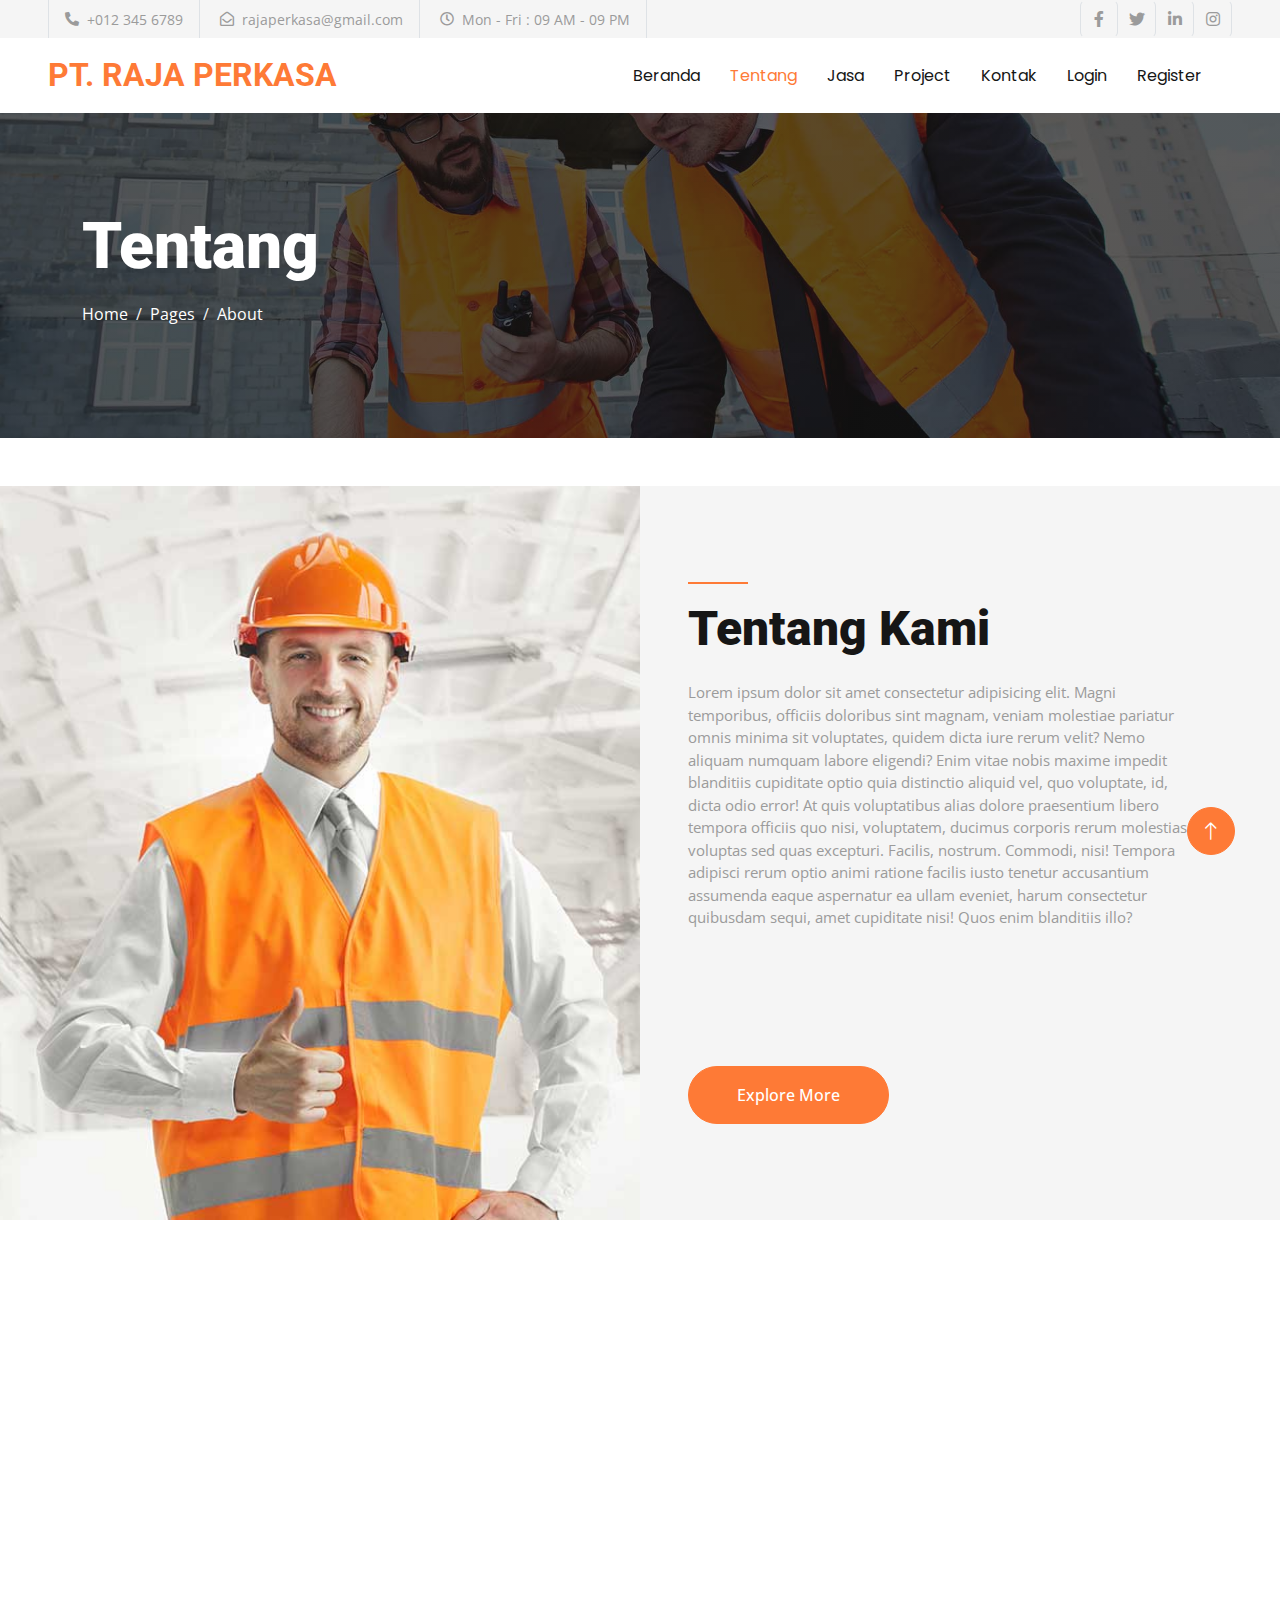
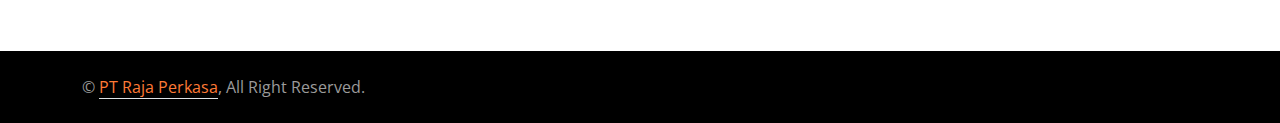
<file: about.html>
<!DOCTYPE html>
<html lang="en">

<head>
    <meta charset="utf-8">
    <title>Raja Perkasa - CCTV Camera Website Template</title>
    <meta content="width=device-width, initial-scale=1.0" name="viewport">
    <meta content="" name="keywords">
    <meta content="" name="description">

    <!-- Favicon -->
    <link href="img/favicon.ico" rel="icon">

    <!-- Google Web Fonts -->
    <link rel="preconnect" href="https://fonts.googleapis.com">
    <link rel="preconnect" href="https://fonts.gstatic.com" crossorigin>
    <link href="https://fonts.googleapis.com/css2?family=Open+Sans:wght@400;500&family=Roboto:wght@500;700;900&display=swap" rel="stylesheet"> 

    <!-- Icon Font Stylesheet -->
    <link href="https://cdnjs.cloudflare.com/ajax/libs/font-awesome/5.10.0/css/all.min.css" rel="stylesheet">
    <link href="https://cdn.jsdelivr.net/npm/bootstrap-icons@1.4.1/font/bootstrap-icons.css" rel="stylesheet">

    <!-- Libraries Stylesheet -->
    <link href="lib/animate/animate.min.css" rel="stylesheet">
    <link href="lib/owlcarousel/assets/owl.carousel.min.css" rel="stylesheet">
    <link href="lib/lightbox/css/lightbox.min.css" rel="stylesheet">

    <link href="https://fonts.googleapis.com/css2?family=Poppins:ital,wght@0,100;0,200;0,300;0,400;0,500;0,600;0,700;0,800;0,900;1,100;1,200;1,300;1,400;1,500;1,600;1,700;1,800;1,900&display=swap" rel="stylesheet">
    
    <!-- Customized Bootstrap Stylesheet -->
    <link href="css/bootstrap.min.css" rel="stylesheet">

    <!-- Template Stylesheet -->
    <link href="css/style.css" rel="stylesheet">
</head>

<body>
    <!-- Spinner Start -->
    <div id="spinner" class="show bg-white position-fixed translate-middle w-100 vh-100 top-50 start-50 d-flex align-items-center justify-content-center">
        <div class="spinner-border text-primary" style="width: 3rem; height: 3rem;" role="status">
            <span class="sr-only">Loading...</span>
        </div>
    </div>
    <!-- Spinner End -->


    <!-- Topbar Start -->
    <div class="container-fluid bg-light p-0">
        <div class="row gx-0 d-none d-lg-flex">
          <div class="col-lg-7 px-5 text-start">
            <div
              class="h-100 d-inline-flex align-items-center border-start border-end px-3"
            >
              <small class="fa fa-phone-alt me-2"></small>
              <small>+012 345 6789</small>
            </div>
            <div class="h-100 d-inline-flex align-items-center border-end px-3">
              <small class="far fa-envelope-open me-2"></small>
              <small>rajaperkasa@gmail.com</small>
            </div>
            <div class="h-100 d-inline-flex align-items-center border-end px-3">
              <small class="far fa-clock me-2"></small>
              <small>Mon - Fri : 09 AM - 09 PM</small>
            </div>
          </div>
          <div class="col-lg-5 px-5 text-end">
            <div class="h-100 d-inline-flex align-items-center">
              <a class="btn btn-square border-end border-start" href=""
                ><i class="fab fa-facebook-f"></i
              ></a>
              <a class="btn btn-square border-end" href=""
                ><i class="fab fa-twitter"></i
              ></a>
              <a class="btn btn-square border-end" href=""
                ><i class="fab fa-linkedin-in"></i
              ></a>
              <a class="btn btn-square border-end" href=""
                ><i class="fab fa-instagram"></i
              ></a>
            </div>
          </div>
        </div>
      </div>
      <!-- Topbar End -->


    <!-- Navbar Start -->
    <nav class="navbar navbar-expand-lg bg-white navbar-light sticky-top p-0 px-4 px-lg-5">
        <a href="index.html" class="navbar-brand d-flex align-items-center">
            <h2 class="m-0 text-orange">PT. RAJA PERKASA</h2>
        </a>
        <button type="button" class="navbar-toggler" data-bs-toggle="collapse" data-bs-target="#navbarCollapse">
            <span class="navbar-toggler-icon"></span>
        </button>
        <div class="collapse navbar-collapse" id="navbarCollapse">
            <div class="navbar-nav ms-auto py-4 py-lg-0">
                <a href="index.html" class="nav-item nav-link ">Beranda</a>
                <a href="about.html" class="nav-item nav-link active">Tentang</a>
                <a href="service.html" class="nav-item nav-link">Jasa</a>
                <a href="project.html" class="nav-item nav-link">Project</a>
                <!-- <div class="nav-item dropdown">
                    <a href="#" class="nav-link dropdown-toggle" data-bs-toggle="dropdown">Pages</a>
                    <div class="dropdown-menu rounded-0 rounded-bottom m-0">
                        <a href="feature.html" class="dropdown-item">Feature</a>
                        <a href="quote.html" class="dropdown-item">Free Quote</a>
                        <a href="team.html" class="dropdown-item">Our Team</a>
                        <a href="testimonial.html" class="dropdown-item">Testimonial</a>
                        <a href="404.html" class="dropdown-item">404 Page</a>
                    </div>
                </div> -->
                <a href="contact.html" class="nav-item nav-link">Kontak</a>
                <a href="login.html" class="nav-item nav-link">Login</a>
                <a href="register.html" class="nav-item nav-link">Register</a>
            </div>
            <!-- <div class="h-100 d-lg-inline-flex align-items-center d-none">
                <a class="btn btn-square rounded-circle bg-light text-primary me-2" href=""><i class="fab fa-facebook-f"></i></a>
                <a class="btn btn-square rounded-circle bg-light text-primary me-2" href=""><i class="fab fa-twitter"></i></a>
                <a class="btn btn-square rounded-circle bg-light text-primary me-2" href=""><i class="fab fa-linkedin-in"></i></a>
                <a class="btn btn-square rounded-circle bg-light text-primary me-0" href=""><i class="fab fa-instagram"></i></a>
            </div> -->
        </div>
    </nav>
    <!-- Navbar End -->


    <!-- Page Header Start -->
    <div class="container-fluid page-header py-5 mb-5">
        <div class="container py-5">
            <h1 class="display-3 text-white mb-3 animated slideInDown">Tentang</h1>
            <nav aria-label="breadcrumb animated slideInDown">
                <ol class="breadcrumb">
                    <li class="breadcrumb-item"><a class="text-white" href="#">Home</a></li>
                    <li class="breadcrumb-item"><a class="text-white" href="#">Pages</a></li>
                    <li class="breadcrumb-item text-white active" aria-current="page">About</li>
                </ol>
            </nav>
        </div>
    </div>
    <!-- Page Header End -->


     <!-- Facts Start -->
   <!--  <div class="container-xxl py-5">
        <div class="container">
            <div class="text-center project-unggulan wow fadeInUp" data-wow-delay="0.1s">
                <div class="mb-3 mx-auto" style="width: 60px; height: 2px; background-color: #FE7A36;"></div>
                <h1 class="display-5 mb-5">Project Unggulan</h1>
            </div>
            <div class="row g-4">
                <div class="col-md-6 col-lg-4 wow fadeIn" data-wow-delay="0.1s">
                    <div class="h-100 bg-dark p-4 p-xl-5">
                        <div class="d-flex align-items-center justify-content-between mb-4">
                            <div class="btn-square rounded-circle" style="width: 64px; height: 64px; background: #000000;">
                                <img class="img-fluid"  src="img/icon/building.png" alt="Icon">
                            </div>
                            <h1 class="display-1 mb-0" style="color: #000000;">01</h1>
                        </div>

                        <h5 class="text-white" style="font-size: 20px;">Pembangunan Gedung</h5>
                        <hr class="w-25">
                        
                        <span>Vero elitr justo clita lorem ipsum dolor at sed stet sit diam rebum ipsum et diam justo clita et</span>
                    </div>
                </div>
                <div class="col-md-6 col-lg-4 wow fadeIn" data-wow-delay="0.3s">
                    <div class="h-100 bg-dark p-4 p-xl-5">
                        <div class="d-flex align-items-center justify-content-between mb-4">
                            <div class="btn-square rounded-circle" style="width: 64px; height: 64px; background: #000000;">
                                <img class="img-fluid" src="img/icon/energy-development.png" alt="Icon">
                            </div>
                            <h1 class="display-1 mb-0" style="color: #000000;">02</h1>
                        </div>
                        <h5 class="text-white" style="font-size: 20px;">Pembangunan Infrastruktur Energi</h5>
                        <hr class="w-25">
                        <span>Vero elitr justo clita lorem ipsum dolor at sed stet sit diam rebum ipsum et diam justo clita et</span>
                    </div>
                </div>
                <div class="col-md-6 col-lg-4 wow fadeIn" data-wow-delay="0.5s">
                    <div class="h-100 bg-dark p-4 p-xl-5">
                        <div class="d-flex align-items-center justify-content-between mb-4">
                            <div class="btn-square rounded-circle" style="width: 64px; height: 64px; background: #000000;">
                                <img class="img-fluid" src="img/icon/oil-pump.png" alt="Icon">
                            </div>
                            <h1 class="display-1 mb-0" style="color: #000000;">03</h1>
                        </div>
                        <h5 class="text-white" style="font-size: 20px;">Pembangunan Infrastruktur Perminyakan & Gas</h5>
                        <hr class="w-25">
                        <span>Vero elitr justo clita lorem ipsum dolor at sed stet sit diam rebum ipsum et diam justo clita et</span>
                    </div>
                </div>
            </div>
        </div>
    </div> -->
    <!-- Facts Start -->


    <!-- About Start -->
    <div class="container-fluid bg-light overflow-hidden my-5 px-lg-0">
        <div class="container about px-lg-0">
            <div class="row g-0 mx-lg-0">
                <div class="col-lg-6 ps-lg-0" style="min-height: 400px;">
                    <div class="position-relative h-100">
                        <img class="position-absolute img-fluid w-100 h-100" src="img/about.jpg" style="object-fit: cover;" alt="">
                    </div>
                </div>
                <div class="col-lg-6 about-text py-5 wow fadeIn" data-wow-delay="0.5s">
                    <div class="p-lg-5 pe-lg-0">
                        <div class="mb-3" style="width: 60px; height: 2px; background-color: #FE7A36;"></div>
                        <h1 class="display-5 mb-4">Tentang Kami</h1>
                        <p class="mb-4 pb-2">Lorem ipsum dolor sit amet consectetur adipisicing elit. Magni temporibus, officiis doloribus sint magnam, veniam molestiae pariatur omnis minima sit voluptates, quidem dicta iure rerum velit? Nemo aliquam numquam labore eligendi? Enim vitae nobis maxime impedit blanditiis cupiditate optio quia distinctio aliquid vel, quo voluptate, id, dicta odio error! At quis voluptatibus alias dolore praesentium libero tempora officiis quo nisi, voluptatem, ducimus corporis rerum molestias voluptas sed quas excepturi. Facilis, nostrum. Commodi, nisi! Tempora adipisci rerum optio animi ratione facilis iusto tenetur accusantium assumenda eaque aspernatur ea ullam eveniet, harum consectetur quibusdam sequi, amet cupiditate nisi! Quos enim blanditiis illo?</p>
                        <div class="row g-4 mb-4 pb-3">
                            <div class="col-sm-6 wow fadeIn" data-wow-delay="0.1s">
                                <div class="d-flex align-items-center">
                                    <div class="btn-square bg-white rounded-circle" style="width: 64px; height: 64px;">
                                        <img class="img-fluid" src="img/icon/happy-client.png" alt="Icon">
                                    </div>
                                    <div class="ms-4">
                                        <h2 class="mb-1" data-toggle="counter-up">1234</h2>
                                        <p class="fw-medium text-orange mb-0">Happy Clients</p>
                                    </div>
                                </div>
                            </div>
                            <div class="col-sm-6 wow fadeIn" data-wow-delay="0.3s">
                                <div class="d-flex align-items-center">
                                    <div class="btn-square bg-white rounded-circle" style="width: 64px; height: 64px;">
                                        <img class="img-fluid" src="img/icon/checkmark.png" alt="Icon">
                                    </div>
                                    <div class="ms-4">
                                        <h2 class="mb-1" data-toggle="counter-up">1234</h2>
                                        <p class="fw-medium text-orange mb-0">Projects Done</p>
                                    </div>
                                </div>
                            </div>
                        </div>
                        <a href="" class="btn btn-primary rounded-pill py-3 px-5">Explore More</a>
                    </div>
                </div>
            </div>
        </div>
    </div>
    <!-- About End -->


   

   <!-- Footer Start -->
   <div class="container-fluid bg-dark text-secondary footer mt-5 py-5 wow fadeIn" data-wow-delay="0.1s">
    <div class="container py-5">
        <div class="row g-5">
            <div class="col-lg-3 col-md-6">
                <h5 class="text-light mb-4">Address</h5>
                <p class="mb-2"><i class="fa fa-map-marker-alt me-3"></i>Indramayu, Jawa Barat</p>
                <p class="mb-2"><i class="fa fa-phone-alt me-3"></i>+012 345 67890</p>
                <p class="mb-2"><i class="fa fa-envelope me-3"></i>rajaperkasa@gmail.com</p>
                <div class="d-flex pt-2">
                    <a class="btn btn-square btn-outline-secondary rounded-circle me-2" href=""><i class="fab fa-twitter"></i></a>
                    <a class="btn btn-square btn-outline-secondary rounded-circle me-2" href=""><i class="fab fa-facebook-f"></i></a>
                    <a class="btn btn-square btn-outline-secondary rounded-circle me-2" href=""><i class="fab fa-youtube"></i></a>
                    <a class="btn btn-square btn-outline-secondary rounded-circle me-2" href=""><i class="fab fa-linkedin-in"></i></a>
                </div>
            </div>
            <div class="col-lg-3 col-md-6">
                <h5 class="text-light mb-4">Services</h5>
                <a class="btn btn-link" href="">Business Security</a>
                <a class="btn btn-link" href="">Fire Detection</a>
                <a class="btn btn-link" href="">Alarm Systems</a>
                <a class="btn btn-link" href="">CCTV & Video</a>
                <a class="btn btn-link" href="">Smart Home</a>
            </div>
            <div class="col-lg-3 col-md-6">
                <h5 class="text-light mb-4">Quick Links</h5>
                <a class="btn btn-link" href="">About Us</a>
                <a class="btn btn-link" href="">Contact Us</a>
                <a class="btn btn-link" href="">Our Services</a>
                <a class="btn btn-link" href="">Terms & Condition</a>
                <a class="btn btn-link" href="">Support</a>
            </div>
            <div class="col-lg-3 col-md-6">
                <h5 class="text-light mb-4">Newsletter</h5>
                <p>Dolor amet sit justo amet elitr clita ipsum elitr est.</p>
                <div class="position-relative w-100">
                    <input class="form-control bg-transparent border-secondary w-100 py-3 ps-4 pe-5" type="text" placeholder="Your email">
                    <button type="button" class="btn btn-primary py-2 position-absolute top-0 end-0 mt-2 me-2">SignUp</button>
                </div>
            </div>
        </div>
    </div>
</div>
<!-- Footer End -->


<!-- Copyright Start -->
<div class="container-fluid py-4" style="background: #000000;">
    <div class="container">
        <div class="row">
            <div class="col-md-6 text-center text-md-start mb-3 mb-md-0">
                &copy; <a class="border-bottom text-orange" href="#">PT Raja Perkasa</a>, All Right Reserved.
            </div>
            <div class="col-md-6 text-center text-md-end">
                <!--/*** This template is free as long as you keep the footer author’s credit link/attribution link/backlink. If you'd like to use the template without the footer author’s credit link/attribution link/backlink, you can purchase the Credit Removal License from "https://htmlcodex.com/credit-removal". Thank you for your support. ***/-->
                <!-- Designed By <a class="border-bottom" href="https://htmlcodex.com">HTML Codex</a><br>Distributed By <a class="border-bottom" href="https://themewagon.com/" >Themewagon</a> -->
            </div>
        </div>
    </div>
</div>
<!-- Copyright End -->


    <!-- Back to Top -->
    <a href="#" class="btn btn-lg btn-primary btn-lg-square rounded-circle back-to-top"><i class="bi bi-arrow-up"></i></a>


    <!-- JavaScript Libraries -->
    <script src="https://code.jquery.com/jquery-3.4.1.min.js"></script>
    <script src="https://cdn.jsdelivr.net/npm/bootstrap@5.0.0/dist/js/bootstrap.bundle.min.js"></script>
    <script src="lib/wow/wow.min.js"></script>
    <script src="lib/easing/easing.min.js"></script>
    <script src="lib/waypoints/waypoints.min.js"></script>
    <script src="lib/counterup/counterup.min.js"></script>
    <script src="lib/owlcarousel/owl.carousel.min.js"></script>
    <script src="lib/isotope/isotope.pkgd.min.js"></script>
    <script src="lib/lightbox/js/lightbox.min.js"></script>

    <!-- Template Javascript -->
    <script src="js/main.js"></script>
</body>

</html>
</file>
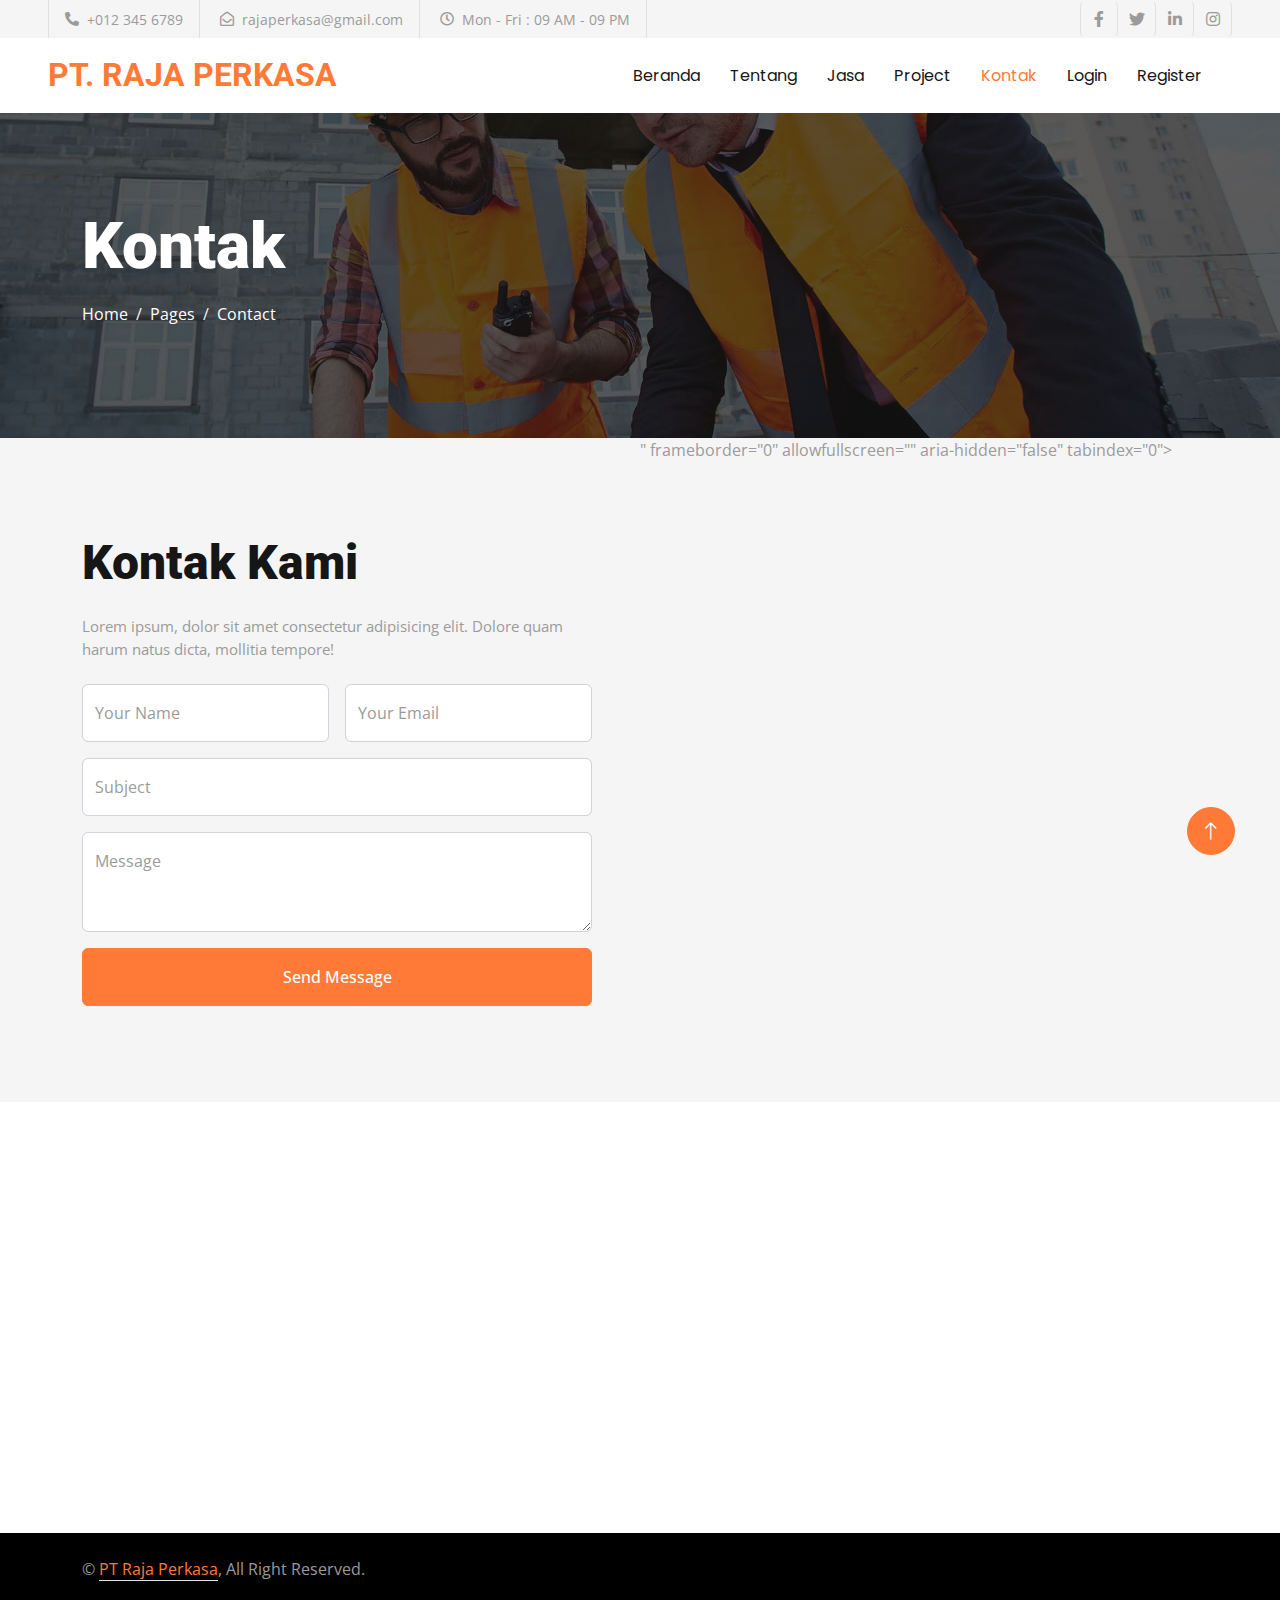
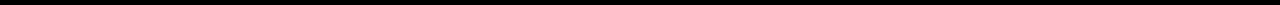
<file: contact.html>
<!DOCTYPE html>
<html lang="en">

<head>
    <meta charset="utf-8">
    <title>Raja Perkasa - CCTV Camera Website Template</title>
    <meta content="width=device-width, initial-scale=1.0" name="viewport">
    <meta content="" name="keywords">
    <meta content="" name="description">

    <!-- Favicon -->
    <link href="img/favicon.ico" rel="icon">

    <!-- Google Web Fonts -->
    <link rel="preconnect" href="https://fonts.googleapis.com">
    <link rel="preconnect" href="https://fonts.gstatic.com" crossorigin>
    <link href="https://fonts.googleapis.com/css2?family=Open+Sans:wght@400;500&family=Roboto:wght@500;700;900&display=swap" rel="stylesheet"> 

    <!-- Icon Font Stylesheet -->
    <link href="https://cdnjs.cloudflare.com/ajax/libs/font-awesome/5.10.0/css/all.min.css" rel="stylesheet">
    <link href="https://cdn.jsdelivr.net/npm/bootstrap-icons@1.4.1/font/bootstrap-icons.css" rel="stylesheet">

    <!-- Libraries Stylesheet -->
    <link href="lib/animate/animate.min.css" rel="stylesheet">
    <link href="lib/owlcarousel/assets/owl.carousel.min.css" rel="stylesheet">
    <link href="lib/lightbox/css/lightbox.min.css" rel="stylesheet">

    <!-- Customized Bootstrap Stylesheet -->
    <link href="css/bootstrap.min.css" rel="stylesheet">

    <link href="https://fonts.googleapis.com/css2?family=Poppins:ital,wght@0,100;0,200;0,300;0,400;0,500;0,600;0,700;0,800;0,900;1,100;1,200;1,300;1,400;1,500;1,600;1,700;1,800;1,900&display=swap" rel="stylesheet">

    <!-- Template Stylesheet -->
    <link href="css/style.css" rel="stylesheet">
</head>

<body>
    <!-- Spinner Start -->
    <div id="spinner" class="show bg-white position-fixed translate-middle w-100 vh-100 top-50 start-50 d-flex align-items-center justify-content-center">
        <div class="spinner-border text-primary" style="width: 3rem; height: 3rem;" role="status">
            <span class="sr-only">Loading...</span>
        </div>
    </div>
    <!-- Spinner End -->


     <!-- Topbar Start -->
     <div class="container-fluid bg-light p-0">
        <div class="row gx-0 d-none d-lg-flex">
          <div class="col-lg-7 px-5 text-start">
            <div
              class="h-100 d-inline-flex align-items-center border-start border-end px-3"
            >
              <small class="fa fa-phone-alt me-2"></small>
              <small>+012 345 6789</small>
            </div>
            <div class="h-100 d-inline-flex align-items-center border-end px-3">
              <small class="far fa-envelope-open me-2"></small>
              <small>rajaperkasa@gmail.com</small>
            </div>
            <div class="h-100 d-inline-flex align-items-center border-end px-3">
              <small class="far fa-clock me-2"></small>
              <small>Mon - Fri : 09 AM - 09 PM</small>
            </div>
          </div>
          <div class="col-lg-5 px-5 text-end">
            <div class="h-100 d-inline-flex align-items-center">
              <a class="btn btn-square border-end border-start" href=""
                ><i class="fab fa-facebook-f"></i
              ></a>
              <a class="btn btn-square border-end" href=""
                ><i class="fab fa-twitter"></i
              ></a>
              <a class="btn btn-square border-end" href=""
                ><i class="fab fa-linkedin-in"></i
              ></a>
              <a class="btn btn-square border-end" href=""
                ><i class="fab fa-instagram"></i
              ></a>
            </div>
          </div>
        </div>
      </div>
      <!-- Topbar End -->


   <!-- Navbar Start -->
   <nav class="navbar navbar-expand-lg bg-white navbar-light sticky-top p-0 px-4 px-lg-5">
    <a href="index.html" class="navbar-brand d-flex align-items-center">
        <h2 class="m-0 text-orange">PT. RAJA PERKASA</h2>
    </a>
    <button type="button" class="navbar-toggler" data-bs-toggle="collapse" data-bs-target="#navbarCollapse">
        <span class="navbar-toggler-icon"></span>
    </button>
    <div class="collapse navbar-collapse" id="navbarCollapse">
        <div class="navbar-nav ms-auto py-4 py-lg-0">
            <a href="index.html" class="nav-item nav-link ">Beranda</a>
            <a href="about.html" class="nav-item nav-link">Tentang</a>
            <a href="service.html" class="nav-item nav-link">Jasa</a>
            <a href="project.html" class="nav-item nav-link">Project</a>
            <!-- <div class="nav-item dropdown">
                <a href="#" class="nav-link dropdown-toggle" data-bs-toggle="dropdown">Pages</a>
                <div class="dropdown-menu rounded-0 rounded-bottom m-0">
                    <a href="feature.html" class="dropdown-item">Feature</a>
                    <a href="quote.html" class="dropdown-item">Free Quote</a>
                    <a href="team.html" class="dropdown-item">Our Team</a>
                    <a href="testimonial.html" class="dropdown-item">Testimonial</a>
                    <a href="404.html" class="dropdown-item">404 Page</a>
                </div>
            </div> -->
            <a href="contact.html" class="nav-item nav-link active">Kontak</a>
            <a href="login.html" class="nav-item nav-link">Login</a>
            <a href="register.html" class="nav-item nav-link">Register</a>
        </div>
        <!-- <div class="h-100 d-lg-inline-flex align-items-center d-none">
            <a class="btn btn-square rounded-circle bg-light text-primary me-2" href=""><i class="fab fa-facebook-f"></i></a>
            <a class="btn btn-square rounded-circle bg-light text-primary me-2" href=""><i class="fab fa-twitter"></i></a>
            <a class="btn btn-square rounded-circle bg-light text-primary me-2" href=""><i class="fab fa-linkedin-in"></i></a>
            <a class="btn btn-square rounded-circle bg-light text-primary me-0" href=""><i class="fab fa-instagram"></i></a>
        </div> -->
    </div>
</nav>
<!-- Navbar End -->


    <!-- Page Header Start -->
    <div class="container-fluid page-header py-5">
        <div class="container py-5">
            <h1 class="display-3 text-white mb-3 animated slideInDown">Kontak</h1>
            <nav aria-label="breadcrumb animated slideInDown">
                <ol class="breadcrumb">
                    <li class="breadcrumb-item"><a class="text-white" href="#">Home</a></li>
                    <li class="breadcrumb-item"><a class="text-white" href="#">Pages</a></li>
                    <li class="breadcrumb-item text-white active" aria-current="page">Contact</li>
                </ol>
            </nav>
        </div>
    </div>
    <!-- Page Header End -->


    <!-- Contact Start -->
    <div class="container-fluid bg-light overflow-hidden px-lg-0">
        <div class="container contact px-lg-0">
            <div class="row g-0 mx-lg-0">
                <div class="col-lg-6 contact-text py-5 wow fadeIn" data-wow-delay="0.5s">
                    <div class="p-lg-5 ps-lg-0">
                        <div class="section-title text-start">
                            <h1 class="display-5 mb-4">Kontak Kami</h1>
                        </div>
                        <p class="mb-4">Lorem ipsum, dolor sit amet consectetur adipisicing elit. Dolore quam harum natus dicta, mollitia tempore!</p>
                        <form>
                            <div class="row g-3">
                                <div class="col-md-6">
                                    <div class="form-floating">
                                        <input type="text" class="form-control" id="name" placeholder="Your Name">
                                        <label for="name">Your Name</label>
                                    </div>
                                </div>
                                <div class="col-md-6">
                                    <div class="form-floating">
                                        <input type="email" class="form-control" id="email" placeholder="Your Email">
                                        <label for="email">Your Email</label>
                                    </div>
                                </div>
                                <div class="col-12">
                                    <div class="form-floating">
                                        <input type="text" class="form-control" id="subject" placeholder="Subject">
                                        <label for="subject">Subject</label>
                                    </div>
                                </div>
                                <div class="col-12">
                                    <div class="form-floating">
                                        <textarea class="form-control" placeholder="Leave a message here" id="message" style="height: 100px"></textarea>
                                        <label for="message">Message</label>
                                    </div>
                                </div>
                                <div class="col-12">
                                    <button class="btn btn-primary w-100 py-3" type="submit">Send Message</button>
                                </div>
                            </div>
                        </form>
                    </div>
                </div>
                <div class="col-lg-6 pe-lg-0" style="min-height: 400px;">
                    <div class="position-relative h-100">
                        <iframe class="position-absolute w-100 h-100" style="object-fit: cover;"
                        src="https://www.google.com/maps/embed?pb=!1m18!1m12!1m3!1d3965.0901098106788!2d108.3685317748305!3d-6.382369993608008!2m3!1f0!2f0!3f0!3m2!1i1024!2i768!4f13.1!3m3!1m2!1s0x2e6ebf0e7d1625c3%3A0xb2cc20dee5352265!2sPT.%20RAJA%20PERKASA!5e0!3m2!1sen!2sid!4v1709087374749!5m2!1sen!2sid" width="600" height="450" style="border:0;" allowfullscreen="" loading="lazy" referrerpolicy="no-referrer-when-downgrade" width="600" height="450" style="border:0;" allowfullscreen="" loading="lazy" referrerpolicy="no-referrer-when-downgrade"></iframe>"
                        frameborder="0" allowfullscreen="" aria-hidden="false"
                        tabindex="0"></iframe>
                    </div>
                </div>
            </div>
        </div>
    </div>
    <!-- Contact End -->


    <!-- Footer Start -->
    <div class="container-fluid bg-dark text-secondary footer mt-5 py-5 wow fadeIn" data-wow-delay="0.1s">
        <div class="container py-5">
            <div class="row g-5">
                <div class="col-lg-3 col-md-6">
                    <h5 class="text-light mb-4">Address</h5>
                    <p class="mb-2"><i class="fa fa-map-marker-alt me-3"></i>Indramayu, Jawa Barat</p>
                    <p class="mb-2"><i class="fa fa-phone-alt me-3"></i>+012 345 67890</p>
                    <p class="mb-2"><i class="fa fa-envelope me-3"></i>rajaperkasa@gmail.com</p>
                    <div class="d-flex pt-2">
                        <a class="btn btn-square btn-outline-secondary rounded-circle me-2" href=""><i class="fab fa-twitter"></i></a>
                        <a class="btn btn-square btn-outline-secondary rounded-circle me-2" href=""><i class="fab fa-facebook-f"></i></a>
                        <a class="btn btn-square btn-outline-secondary rounded-circle me-2" href=""><i class="fab fa-youtube"></i></a>
                        <a class="btn btn-square btn-outline-secondary rounded-circle me-2" href=""><i class="fab fa-linkedin-in"></i></a>
                    </div>
                </div>
                <div class="col-lg-3 col-md-6">
                    <h5 class="text-light mb-4">Services</h5>
                    <a class="btn btn-link" href="">Business Security</a>
                    <a class="btn btn-link" href="">Fire Detection</a>
                    <a class="btn btn-link" href="">Alarm Systems</a>
                    <a class="btn btn-link" href="">CCTV & Video</a>
                    <a class="btn btn-link" href="">Smart Home</a>
                </div>
                <div class="col-lg-3 col-md-6">
                    <h5 class="text-light mb-4">Quick Links</h5>
                    <a class="btn btn-link" href="">About Us</a>
                    <a class="btn btn-link" href="">Contact Us</a>
                    <a class="btn btn-link" href="">Our Services</a>
                    <a class="btn btn-link" href="">Terms & Condition</a>
                    <a class="btn btn-link" href="">Support</a>
                </div>
                <div class="col-lg-3 col-md-6">
                    <h5 class="text-light mb-4">Newsletter</h5>
                    <p>Dolor amet sit justo amet elitr clita ipsum elitr est.</p>
                    <div class="position-relative w-100">
                        <input class="form-control bg-transparent border-secondary w-100 py-3 ps-4 pe-5" type="text" placeholder="Your email">
                        <button type="button" class="btn btn-primary py-2 position-absolute top-0 end-0 mt-2 me-2">SignUp</button>
                    </div>
                </div>
            </div>
        </div>
    </div>
    <!-- Footer End -->


    <!-- Copyright Start -->
    <div class="container-fluid py-4" style="background: #000000;">
        <div class="container">
            <div class="row">
                <div class="col-md-6 text-center text-md-start mb-3 mb-md-0">
                    &copy; <a class="border-bottom text-orange" href="#">PT Raja Perkasa</a>, All Right Reserved.
                </div>
                <div class="col-md-6 text-center text-md-end">
                    <!--/*** This template is free as long as you keep the footer author’s credit link/attribution link/backlink. If you'd like to use the template without the footer author’s credit link/attribution link/backlink, you can purchase the Credit Removal License from "https://htmlcodex.com/credit-removal". Thank you for your support. ***/-->
                    <!-- Designed By <a class="border-bottom" href="https://htmlcodex.com">HTML Codex</a><br>Distributed By <a class="border-bottom" href="https://themewagon.com/" >Themewagon</a> -->
                </div>
            </div>
        </div>
    </div>
    <!-- Copyright End -->


    <!-- Back to Top -->
    <a href="#" class="btn btn-lg btn-primary btn-lg-square rounded-circle back-to-top"><i class="bi bi-arrow-up"></i></a>


    <!-- JavaScript Libraries -->
    <script src="https://code.jquery.com/jquery-3.4.1.min.js"></script>
    <script src="https://cdn.jsdelivr.net/npm/bootstrap@5.0.0/dist/js/bootstrap.bundle.min.js"></script>
    <script src="lib/wow/wow.min.js"></script>
    <script src="lib/easing/easing.min.js"></script>
    <script src="lib/waypoints/waypoints.min.js"></script>
    <script src="lib/counterup/counterup.min.js"></script>
    <script src="lib/owlcarousel/owl.carousel.min.js"></script>
    <script src="lib/isotope/isotope.pkgd.min.js"></script>
    <script src="lib/lightbox/js/lightbox.min.js"></script>

    <!-- Template Javascript -->
    <script src="js/main.js"></script>
</body>

</html>
</file>
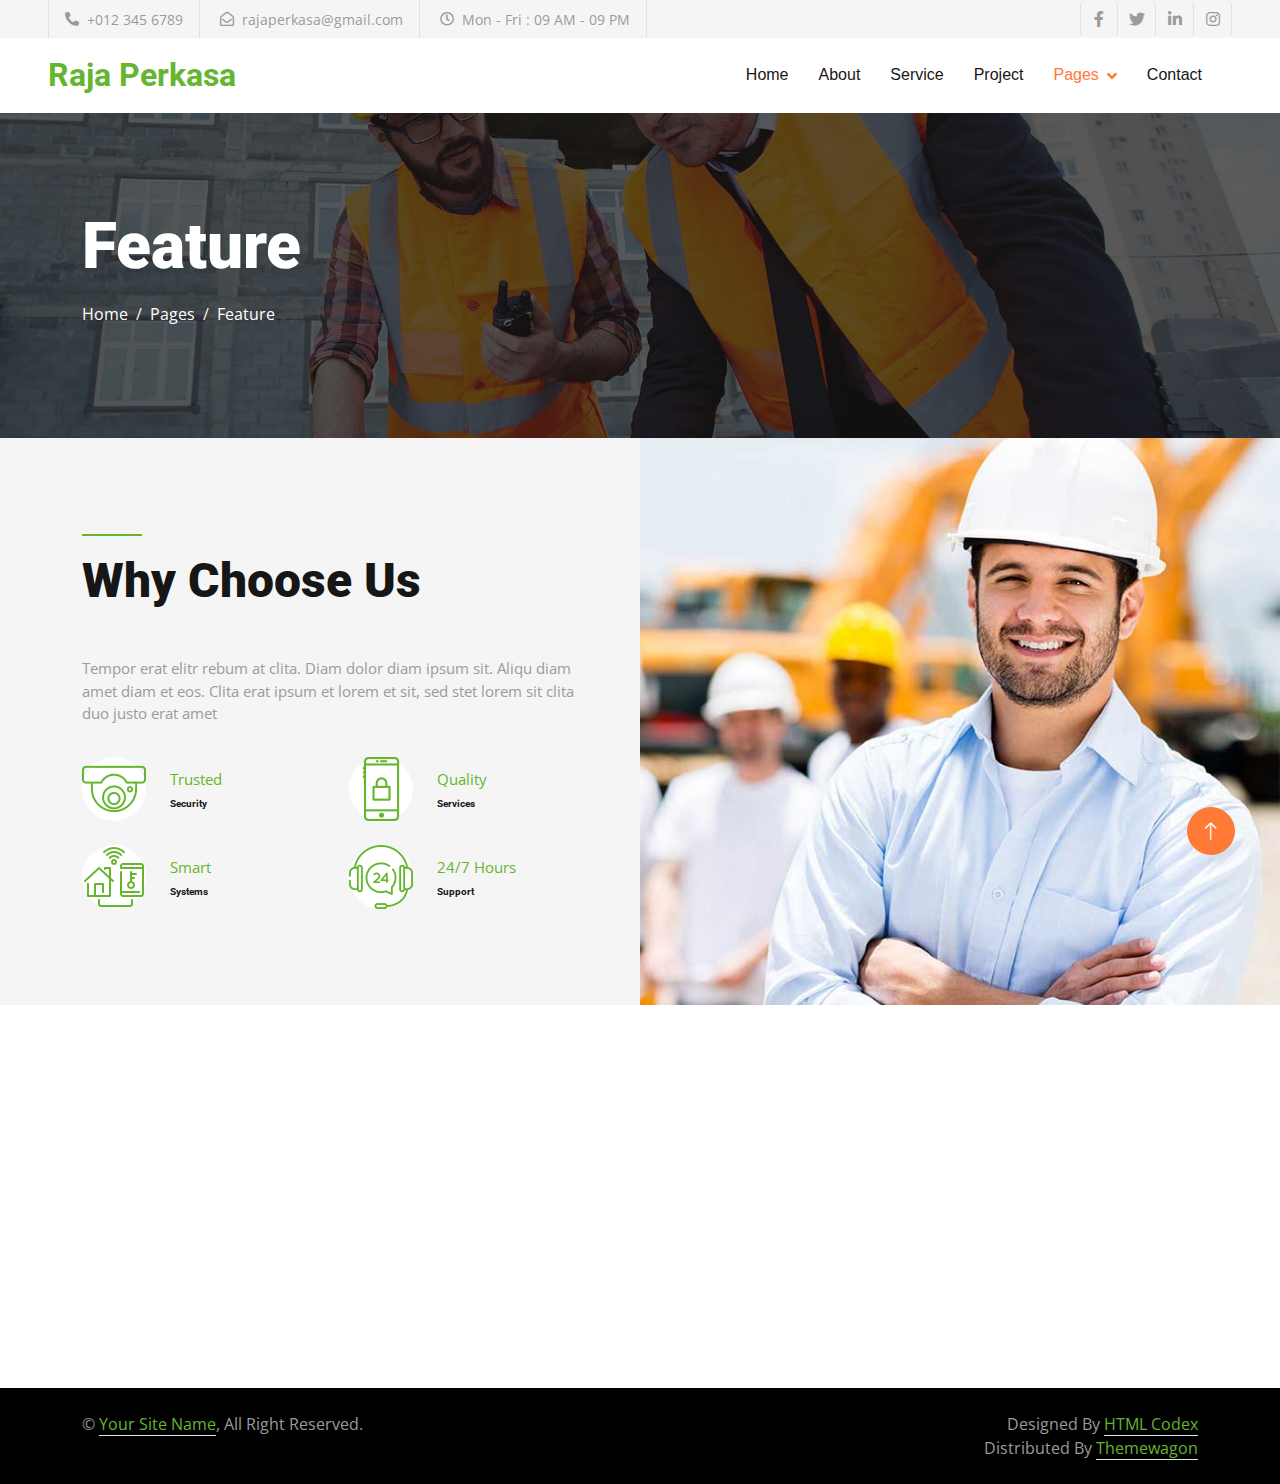
<file: feature.html>
<!DOCTYPE html>
<html lang="en">

<head>
    <meta charset="utf-8">
    <title>Raja Perkasa - CCTV Camera Website Template</title>
    <meta content="width=device-width, initial-scale=1.0" name="viewport">
    <meta content="" name="keywords">
    <meta content="" name="description">

    <!-- Favicon -->
    <link href="img/favicon.ico" rel="icon">

    <!-- Google Web Fonts -->
    <link rel="preconnect" href="https://fonts.googleapis.com">
    <link rel="preconnect" href="https://fonts.gstatic.com" crossorigin>
    <link href="https://fonts.googleapis.com/css2?family=Open+Sans:wght@400;500&family=Roboto:wght@500;700;900&display=swap" rel="stylesheet"> 

    <!-- Icon Font Stylesheet -->
    <link href="https://cdnjs.cloudflare.com/ajax/libs/font-awesome/5.10.0/css/all.min.css" rel="stylesheet">
    <link href="https://cdn.jsdelivr.net/npm/bootstrap-icons@1.4.1/font/bootstrap-icons.css" rel="stylesheet">

    <!-- Libraries Stylesheet -->
    <link href="lib/animate/animate.min.css" rel="stylesheet">
    <link href="lib/owlcarousel/assets/owl.carousel.min.css" rel="stylesheet">
    <link href="lib/lightbox/css/lightbox.min.css" rel="stylesheet">

    <!-- Customized Bootstrap Stylesheet -->
    <link href="css/bootstrap.min.css" rel="stylesheet">

    <!-- Template Stylesheet -->
    <link href="css/style.css" rel="stylesheet">
</head>

<body>
    <!-- Spinner Start -->
    <div id="spinner" class="show bg-white position-fixed translate-middle w-100 vh-100 top-50 start-50 d-flex align-items-center justify-content-center">
        <div class="spinner-border text-primary" style="width: 3rem; height: 3rem;" role="status">
            <span class="sr-only">Loading...</span>
        </div>
    </div>
    <!-- Spinner End -->


    <!-- Topbar Start -->
    <div class="container-fluid bg-light p-0">
        <div class="row gx-0 d-none d-lg-flex">
          <div class="col-lg-7 px-5 text-start">
            <div
              class="h-100 d-inline-flex align-items-center border-start border-end px-3"
            >
              <small class="fa fa-phone-alt me-2"></small>
              <small>+012 345 6789</small>
            </div>
            <div class="h-100 d-inline-flex align-items-center border-end px-3">
              <small class="far fa-envelope-open me-2"></small>
              <small>rajaperkasa@gmail.com</small>
            </div>
            <div class="h-100 d-inline-flex align-items-center border-end px-3">
              <small class="far fa-clock me-2"></small>
              <small>Mon - Fri : 09 AM - 09 PM</small>
            </div>
          </div>
          <div class="col-lg-5 px-5 text-end">
            <div class="h-100 d-inline-flex align-items-center">
              <a class="btn btn-square border-end border-start" href=""
                ><i class="fab fa-facebook-f"></i
              ></a>
              <a class="btn btn-square border-end" href=""
                ><i class="fab fa-twitter"></i
              ></a>
              <a class="btn btn-square border-end" href=""
                ><i class="fab fa-linkedin-in"></i
              ></a>
              <a class="btn btn-square border-end" href=""
                ><i class="fab fa-instagram"></i
              ></a>
            </div>
          </div>
        </div>
      </div>
      <!-- Topbar End -->


    <!-- Navbar Start -->
    <nav class="navbar navbar-expand-lg bg-white navbar-light sticky-top p-0 px-4 px-lg-5">
        <a href="index.html" class="navbar-brand d-flex align-items-center">
            <h2 class="m-0 text-primary">Raja Perkasa</h2>
        </a>
        <button type="button" class="navbar-toggler" data-bs-toggle="collapse" data-bs-target="#navbarCollapse">
            <span class="navbar-toggler-icon"></span>
        </button>
        <div class="collapse navbar-collapse" id="navbarCollapse">
            <div class="navbar-nav ms-auto py-4 py-lg-0">
                <a href="index.html" class="nav-item nav-link">Home</a>
                <a href="about.html" class="nav-item nav-link">About</a>
                <a href="service.html" class="nav-item nav-link">Service</a>
                <a href="project.html" class="nav-item nav-link">Project</a>
                <div class="nav-item dropdown">
                    <a href="#" class="nav-link dropdown-toggle active" data-bs-toggle="dropdown">Pages</a>
                    <div class="dropdown-menu rounded-0 rounded-bottom m-0">
                        <a href="feature.html" class="dropdown-item active">Feature</a>
                        <a href="quote.html" class="dropdown-item">Free Quote</a>
                        <a href="team.html" class="dropdown-item">Our Team</a>
                        <a href="testimonial.html" class="dropdown-item">Testimonial</a>
                        <a href="404.html" class="dropdown-item">404 Page</a>
                    </div>
                </div>
                <a href="contact.html" class="nav-item nav-link">Contact</a>
            </div>
            <!-- <div class="h-100 d-lg-inline-flex align-items-center d-none">
                <a class="btn btn-square rounded-circle bg-light text-primary me-2" href=""><i class="fab fa-facebook-f"></i></a>
                <a class="btn btn-square rounded-circle bg-light text-primary me-2" href=""><i class="fab fa-twitter"></i></a>
                <a class="btn btn-square rounded-circle bg-light text-primary me-2" href=""><i class="fab fa-linkedin-in"></i></a>
                <a class="btn btn-square rounded-circle bg-light text-primary me-0" href=""><i class="fab fa-instagram"></i></a>
            </div> -->
        </div>
    </nav>
    <!-- Navbar End -->


    <!-- Page Header Start -->
    <div class="container-fluid page-header py-5">
        <div class="container py-5">
            <h1 class="display-3 text-white mb-3 animated slideInDown">Feature</h1>
            <nav aria-label="breadcrumb animated slideInDown">
                <ol class="breadcrumb">
                    <li class="breadcrumb-item"><a class="text-white" href="#">Home</a></li>
                    <li class="breadcrumb-item"><a class="text-white" href="#">Pages</a></li>
                    <li class="breadcrumb-item text-white active" aria-current="page">Feature</li>
                </ol>
            </nav>
        </div>
    </div>
    <!-- Page Header End -->


    <!-- Feature Start -->
    <div class="container-fluid bg-light overflow-hidden px-lg-0">
        <div class="container feature px-lg-0">
            <div class="row g-0 mx-lg-0">
                <div class="col-lg-6 feature-text py-5 wow fadeIn" data-wow-delay="0.5s">
                    <div class="p-lg-5 ps-lg-0">
                        <div class="bg-primary mb-3" style="width: 60px; height: 2px;"></div>
                        <h1 class="display-5 mb-5">Why Choose Us</h1>
                        <p class="mb-4 pb-2">Tempor erat elitr rebum at clita. Diam dolor diam ipsum sit. Aliqu diam amet diam et eos. Clita erat ipsum et lorem et sit, sed stet lorem sit clita duo justo erat amet</p>
                        <div class="row g-4">
                            <div class="col-6">
                                <div class="d-flex align-items-center">
                                    <div class="btn-square bg-white rounded-circle" style="width: 64px; height: 64px;">
                                        <img class="img-fluid" src="img/icon/icon-7.png" alt="Icon">
                                    </div>
                                    <div class="ms-4">
                                        <p class="text-primary mb-2">Trusted</p>
                                        <h5 class="mb-0">Security</h5>
                                    </div>
                                </div>
                            </div>
                            <div class="col-6">
                                <div class="d-flex align-items-center">
                                    <div class="btn-square bg-white rounded-circle" style="width: 64px; height: 64px;">
                                        <img class="img-fluid" src="img/icon/icon-10.png" alt="Icon">
                                    </div>
                                    <div class="ms-4">
                                        <p class="text-primary mb-2">Quality</p>
                                        <h5 class="mb-0">Services</h5>
                                    </div>
                                </div>
                            </div>
                            <div class="col-6">
                                <div class="d-flex align-items-center">
                                    <div class="btn-square bg-white rounded-circle" style="width: 64px; height: 64px;">
                                        <img class="img-fluid" src="img/icon/icon-3.png" alt="Icon">
                                    </div>
                                    <div class="ms-4">
                                        <p class="text-primary mb-2">Smart</p>
                                        <h5 class="mb-0">Systems</h5>
                                    </div>
                                </div>
                            </div>
                            <div class="col-6">
                                <div class="d-flex align-items-center">
                                    <div class="btn-square bg-white rounded-circle" style="width: 64px; height: 64px;">
                                        <img class="img-fluid" src="img/icon/icon-2.png" alt="Icon">
                                    </div>
                                    <div class="ms-4">
                                        <p class="text-primary mb-2">24/7 Hours</p>
                                        <h5 class="mb-0">Support</h5>
                                    </div>
                                </div>
                            </div>
                        </div>
                    </div>
                </div>
                <div class="col-lg-6 pe-lg-0" style="min-height: 400px;">
                    <div class="position-relative h-100">
                        <img class="position-absolute img-fluid w-100 h-100" src="img/feature.jpg" style="object-fit: cover;" alt="">
                    </div>
                </div>
            </div>
        </div>
    </div>
    <!-- Feature End -->
        

    <!-- Footer Start -->
    <div class="container-fluid bg-dark text-secondary footer py-5 wow fadeIn" data-wow-delay="0.1s">
        <div class="container py-5">
            <div class="row g-5">
                <div class="col-lg-3 col-md-6">
                    <h5 class="text-light mb-4">Address</h5>
                    <p class="mb-2"><i class="fa fa-map-marker-alt me-3"></i>123 Street, New York, USA</p>
                    <p class="mb-2"><i class="fa fa-phone-alt me-3"></i>+012 345 67890</p>
                    <p class="mb-2"><i class="fa fa-envelope me-3"></i>info@example.com</p>
                    <div class="d-flex pt-2">
                        <a class="btn btn-square btn-outline-secondary rounded-circle me-2" href=""><i class="fab fa-twitter"></i></a>
                        <a class="btn btn-square btn-outline-secondary rounded-circle me-2" href=""><i class="fab fa-facebook-f"></i></a>
                        <a class="btn btn-square btn-outline-secondary rounded-circle me-2" href=""><i class="fab fa-youtube"></i></a>
                        <a class="btn btn-square btn-outline-secondary rounded-circle me-2" href=""><i class="fab fa-linkedin-in"></i></a>
                    </div>
                </div>
                <div class="col-lg-3 col-md-6">
                    <h5 class="text-light mb-4">Services</h5>
                    <a class="btn btn-link" href="">Business Security</a>
                    <a class="btn btn-link" href="">Fire Detection</a>
                    <a class="btn btn-link" href="">Alarm Systems</a>
                    <a class="btn btn-link" href="">CCTV & Video</a>
                    <a class="btn btn-link" href="">Smart Home</a>
                </div>
                <div class="col-lg-3 col-md-6">
                    <h5 class="text-light mb-4">Quick Links</h5>
                    <a class="btn btn-link" href="">About Us</a>
                    <a class="btn btn-link" href="">Contact Us</a>
                    <a class="btn btn-link" href="">Our Services</a>
                    <a class="btn btn-link" href="">Terms & Condition</a>
                    <a class="btn btn-link" href="">Support</a>
                </div>
                <div class="col-lg-3 col-md-6">
                    <h5 class="text-light mb-4">Newsletter</h5>
                    <p>Dolor amet sit justo amet elitr clita ipsum elitr est.</p>
                    <div class="position-relative w-100">
                        <input class="form-control bg-transparent border-secondary w-100 py-3 ps-4 pe-5" type="text" placeholder="Your email">
                        <button type="button" class="btn btn-primary py-2 position-absolute top-0 end-0 mt-2 me-2">SignUp</button>
                    </div>
                </div>
            </div>
        </div>
    </div>
    <!-- Footer End -->


    <!-- Copyright Start -->
    <div class="container-fluid py-4" style="background: #000000;">
        <div class="container">
            <div class="row">
                <div class="col-md-6 text-center text-md-start mb-3 mb-md-0">
                    &copy; <a class="border-bottom" href="#">Your Site Name</a>, All Right Reserved.
                </div>
                <div class="col-md-6 text-center text-md-end">
                    <!--/*** This template is free as long as you keep the footer author’s credit link/attribution link/backlink. If you'd like to use the template without the footer author’s credit link/attribution link/backlink, you can purchase the Credit Removal License from "https://htmlcodex.com/credit-removal". Thank you for your support. ***/-->
                    Designed By <a class="border-bottom" href="https://htmlcodex.com">HTML Codex</a>
                    <br>Distributed By <a class="border-bottom" href="https://themewagon.com/">Themewagon</a>
                </div>
            </div>
        </div>
    </div>
    <!-- Copyright End -->


    <!-- Back to Top -->
    <a href="#" class="btn btn-lg btn-primary btn-lg-square rounded-circle back-to-top"><i class="bi bi-arrow-up"></i></a>


    <!-- JavaScript Libraries -->
    <script src="https://code.jquery.com/jquery-3.4.1.min.js"></script>
    <script src="https://cdn.jsdelivr.net/npm/bootstrap@5.0.0/dist/js/bootstrap.bundle.min.js"></script>
    <script src="lib/wow/wow.min.js"></script>
    <script src="lib/easing/easing.min.js"></script>
    <script src="lib/waypoints/waypoints.min.js"></script>
    <script src="lib/counterup/counterup.min.js"></script>
    <script src="lib/owlcarousel/owl.carousel.min.js"></script>
    <script src="lib/isotope/isotope.pkgd.min.js"></script>
    <script src="lib/lightbox/js/lightbox.min.js"></script>

    <!-- Template Javascript -->
    <script src="js/main.js"></script>
</body>

</html>
</file>
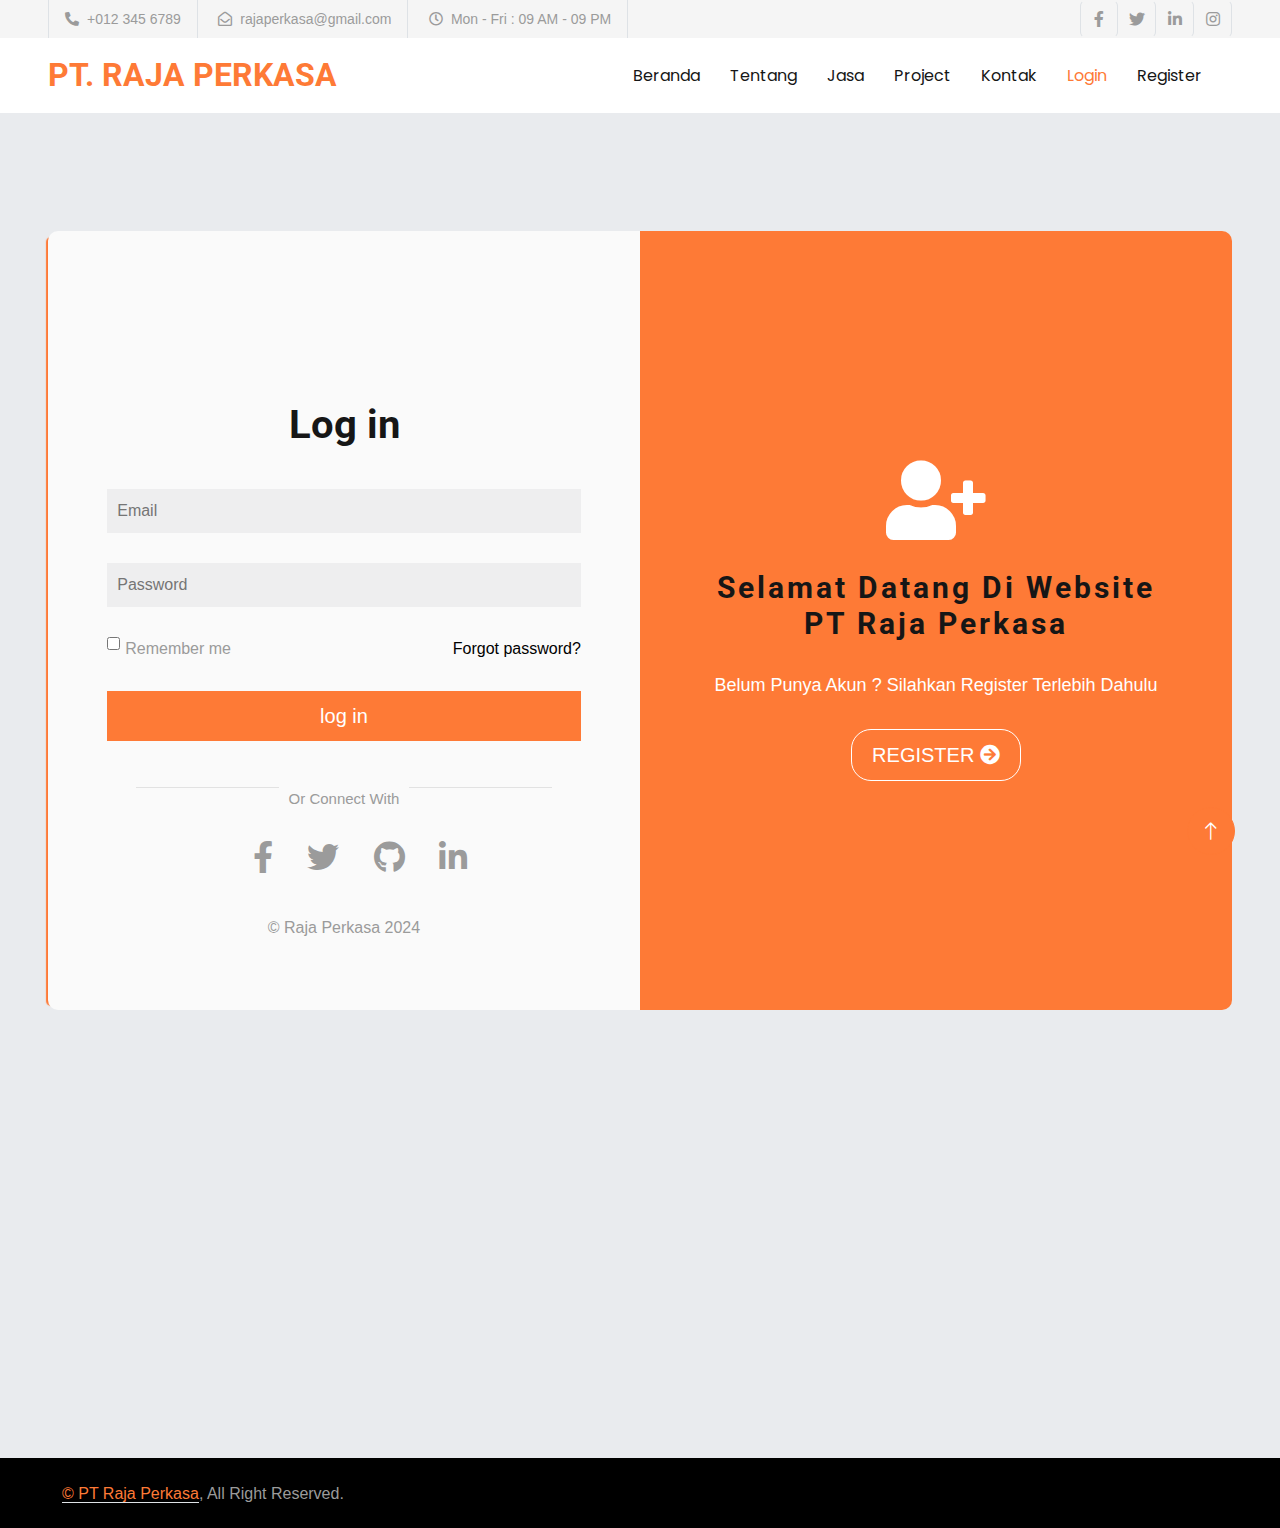
<file: login.html>
<!DOCTYPE html>
<html lang="en">
<head>
    <meta charset="UTF-8">
    <meta name="viewport" content="width=device-width, initial-scale=1.0">
    <title>Login PT Raja Perkasa </title>

    <!-- Favicon -->
    <link href="img/favicon.ico" rel="icon">

    <!-- Google Web Fonts -->
    <link rel="preconnect" href="https://fonts.googleapis.com">
    <link rel="preconnect" href="https://fonts.gstatic.com" crossorigin>
    <link href="https://fonts.googleapis.com/css2?family=Open+Sans:wght@400;500&family=Roboto:wght@500;700;900&display=swap" rel="stylesheet"> 

    <!-- Icon Font Stylesheet -->
    <link href="https://cdnjs.cloudflare.com/ajax/libs/font-awesome/5.10.0/css/all.min.css" rel="stylesheet">
    <link href="https://cdn.jsdelivr.net/npm/bootstrap-icons@1.4.1/font/bootstrap-icons.css" rel="stylesheet">

    <!-- Libraries Stylesheet -->
    <link href="lib/animate/animate.min.css" rel="stylesheet">
    <link href="lib/owlcarousel/assets/owl.carousel.min.css" rel="stylesheet">
    <link href="lib/lightbox/css/lightbox.min.css" rel="stylesheet">

    <link href="https://fonts.googleapis.com/css2?family=Poppins:ital,wght@0,100;0,200;0,300;0,400;0,500;0,600;0,700;0,800;0,900;1,100;1,200;1,300;1,400;1,500;1,600;1,700;1,800;1,900&display=swap" rel="stylesheet">

    <!-- Customized Bootstrap Stylesheet -->
    <link href="css/bootstrap.min.css" rel="stylesheet">

    <!-- Template Stylesheet -->
    
    <link  href="css/login.css" rel="stylesheet">
    <link href="css/style.css" rel="stylesheet">

</head>
<body>

    <!-- Spinner Start -->
    <div id="spinner" class="show bg-white position-fixed translate-middle w-100 vh-100 top-50 start-50 d-flex align-items-center justify-content-center">
        <div class="spinner-border text-primary" style="width: 3rem; height: 3rem;" role="status">
            <span class="sr-only">Loading...</span>
        </div>
    </div>
    <!-- Spinner End -->


    <!-- Topbar Start -->
    <div class="container-fluid bg-light p-0 ">
        <div class="row gx-0 d-none d-lg-flex">
          <div class="col-lg-7 px-5 text-start">
            <div
              class="h-100 d-inline-flex align-items-center border-start border-end px-3"
            >
              <small class="fa fa-phone-alt me-2"></small>
              <small>+012 345 6789</small>
            </div>
            <div class="h-100 d-inline-flex align-items-center border-end px-3">
              <small class="far fa-envelope-open me-2"></small>
              <small>rajaperkasa@gmail.com</small>
            </div>
            <div class="h-100 d-inline-flex align-items-center border-end px-3">
              <small class="far fa-clock me-2"></small>
              <small>Mon - Fri : 09 AM - 09 PM</small>
            </div>
          </div>
          <div class="col-lg-5 px-5 text-end">
            <div class="h-100 d-inline-flex align-items-center">
              <a class="btn btn-square border-end border-start" href=""
                ><i class="fab fa-facebook-f"></i
              ></a>
              <a class="btn btn-square border-end" href=""
                ><i class="fab fa-twitter"></i
              ></a>
              <a class="btn btn-square border-end" href=""
                ><i class="fab fa-linkedin-in"></i
              ></a>
              <a class="btn btn-square border-end" href=""
                ><i class="fab fa-instagram"></i
              ></a>
            </div>
          </div>
        </div>
      </div>
      <!-- Topbar End -->


    <!-- Navbar Start -->
    <nav class="navbar navbar-expand-lg bg-white navbar-light sticky-top p-0 px-4 px-lg-5">
        <a href="index.html" class="navbar-brand d-flex align-items-center">
            <h2 class="m-0 text-orange">PT. RAJA PERKASA</h2>
        </a>
        <button type="button" class="navbar-toggler" data-bs-toggle="collapse" data-bs-target="#navbarCollapse">
            <span class="navbar-toggler-icon"></span>
        </button>
        <div class="collapse navbar-collapse" id="navbarCollapse">
            <div class="navbar-nav ms-auto py-4 py-lg-0">
                <a href="index.html" class="nav-item nav-link ">Beranda</a>
                <a href="about.html" class="nav-item nav-link">Tentang</a>
                <a href="service.html" class="nav-item nav-link">Jasa</a>
                <a href="project.html" class="nav-item nav-link">Project</a>
                <!-- <div class="nav-item dropdown">
                    <a href="#" class="nav-link dropdown-toggle" data-bs-toggle="dropdown">Pages</a>
                    <div class="dropdown-menu rounded-0 rounded-bottom m-0">
                        <a href="feature.html" class="dropdown-item">Feature</a>
                        <a href="quote.html" class="dropdown-item">Free Quote</a>
                        <a href="team.html" class="dropdown-item">Our Team</a>
                        <a href="testimonial.html" class="dropdown-item">Testimonial</a>
                        <a href="404.html" class="dropdown-item">404 Page</a>
                    </div>
                </div> -->
                <a href="contact.html" class="nav-item nav-link">Kontak</a>
                <a href="login.html" class="nav-item nav-link active">Login</a>
                <a href="register.html" class="nav-item nav-link">Register</a>
            </div>
            <!-- <div class="h-100 d-lg-inline-flex align-items-center d-none">
                <a class="btn btn-square rounded-circle bg-light text-primary me-2" href=""><i class="fab fa-facebook-f"></i></a>
                <a class="btn btn-square rounded-circle bg-light text-primary me-2" href=""><i class="fab fa-twitter"></i></a>
                <a class="btn btn-square rounded-circle bg-light text-primary me-2" href=""><i class="fab fa-linkedin-in"></i></a>
                <a class="btn btn-square rounded-circle bg-light text-primary me-0" href=""><i class="fab fa-instagram"></i></a>
            </div> -->
        </div>
    </nav>
    <!-- Navbar End -->
    

    <!-- Login Page  -->
    <div class="container-fluid  overflow-hidden my-5 px-5">
      <div class="login">
         <div class="container">
              <h1>Log in</h1>
            <form action="">
              <input type="email" placeholder="Email">
              <input type="password" placeholder="Password"><br>
              <input type="checkbox"><span>Remember me</span>
              <a href="#">Forgot password?</a>
              <button>log in</button>
            </form>
              <hr><p>Or Connect With</p><hr>
              <ul>
                  <li><i class="fab fa-facebook-f fa-2x"></i></li>
                  <li><i class="fab fa-twitter fa-2x"></i></li>
                  <li><i class="fab fa-github fa-2x"></i></li>
                  <li><i class="fab fa-linkedin-in fa-2x"></i></li>
              </ul>
              <div class="clearfix"></div>
              <span class="copyright">&copy; Raja Perkasa 2024</span>  
         </div>
      </div>
      <div class="register">
          <div class="container">
              <i class="fas fa-user-plus fa-5x"></i>
              <h2>Selamat Datang Di Website PT Raja Perkasa</h2>
              <p>Belum Punya Akun ? Silahkan Register Terlebih Dahulu</p>
              <a href="register.html"> <button>Register <i class="fas fa-arrow-circle-right"></i></button></a>
          </div>
      </div>  
    </div>

    
     <!-- Footer Start -->
     <div class="container-fluid bg-dark text-secondary footer mt-5 py-5 wow fadeIn" data-wow-delay="0.1s">
      <div class="container py-1">
          <div class="row g-5">
              <div class="col-lg-3 col-md-6">
                  <h5 class="text-light mb-4">Address</h5>
                  <p class="mb-2"><i class="fa fa-map-marker-alt me-3"></i>Indramayu, Jawa Barat</p>
                  <p class="mb-2"><i class="fa fa-phone-alt me-3"></i>+012 345 67890</p>
                  <p class="mb-2"><i class="fa fa-envelope me-3"></i>rajaperkasa@gmail.com</p>
                  <div class="d-flex pt-2">
                      <a class="btn btn-square btn-outline-secondary rounded-circle me-2" href=""><i class="fab fa-twitter"></i></a>
                      <a class="btn btn-square btn-outline-secondary rounded-circle me-2" href=""><i class="fab fa-facebook-f"></i></a>
                      <a class="btn btn-square btn-outline-secondary rounded-circle me-2" href=""><i class="fab fa-youtube"></i></a>
                      <a class="btn btn-square btn-outline-secondary rounded-circle me-2" href=""><i class="fab fa-linkedin-in"></i></a>
                  </div>
              </div>
              <div class="col-lg-3 col-md-6">
                  <h5 class="text-light mb-4">Services</h5>
                  <a class="btn btn-link" href="">Business Security</a>
                  <a class="btn btn-link" href="">Fire Detection</a>
                  <a class="btn btn-link" href="">Alarm Systems</a>
                  <a class="btn btn-link" href="">CCTV & Video</a>
                  <a class="btn btn-link" href="">Smart Home</a>
              </div>
              <div class="col-lg-3 col-md-6">
                  <h5 class="text-light mb-4">Quick Links</h5>
                  <a class="btn btn-link" href="">About Us</a>
                  <a class="btn btn-link" href="">Contact Us</a>
                  <a class="btn btn-link" href="">Our Services</a>
                  <a class="btn btn-link" href="">Terms & Condition</a>
                  <a class="btn btn-link" href="">Support</a>
              </div>
              <div class="col-lg-3 col-md-6">
                  <h5 class="text-light mb-4">Newsletter</h5>
                  <p>Dolor amet sit justo amet elitr clita ipsum elitr est.</p>
                  <div class="position-relative w-100">
                      <input class="form-control bg-transparent border-secondary w-100 py-3 ps-4 pe-5" type="text" placeholder="Your email">
                      <button type="button" class="btn btn-primary py-2 position-absolute top-0 end-0 mt-2 me-2">SignUp</button>
                  </div>
              </div>
          </div>
      </div>
  </div>
  <!-- Footer End -->


  <!-- Copyright Start -->
  <div class="container-fluid start"  style="background: #000000; height: 70px;">
        <br>
         <a class="border-bottom text-orange" href="#"> &copy; PT Raja Perkasa</a>, All Right Reserved.
  </div>
  <!-- Copyright End -->

  
    <!-- Back to Top -->
    <a href="#" class="btn btn-lg btn-primary btn-lg-square rounded-circle back-to-top" ><i class="bi bi-arrow-up"></i></a>
    
    <!-- JavaScript Libraries -->
    <script src="https://code.jquery.com/jquery-3.4.1.min.js"></script>
    <script src="https://cdn.jsdelivr.net/npm/bootstrap@5.0.0/dist/js/bootstrap.bundle.min.js"></script>
    <script src="lib/wow/wow.min.js"></script>
    <script src="lib/easing/easing.min.js"></script>
    <script src="lib/waypoints/waypoints.min.js"></script>
    <script src="lib/counterup/counterup.min.js"></script>
    <script src="lib/owlcarousel/owl.carousel.min.js"></script>
    <script src="lib/isotope/isotope.pkgd.min.js"></script>
    <script src="lib/lightbox/js/lightbox.min.js"></script>

    <!-- Template Javascript -->
    <script src="js/main.js"></script>
</body>
</html>
</file>
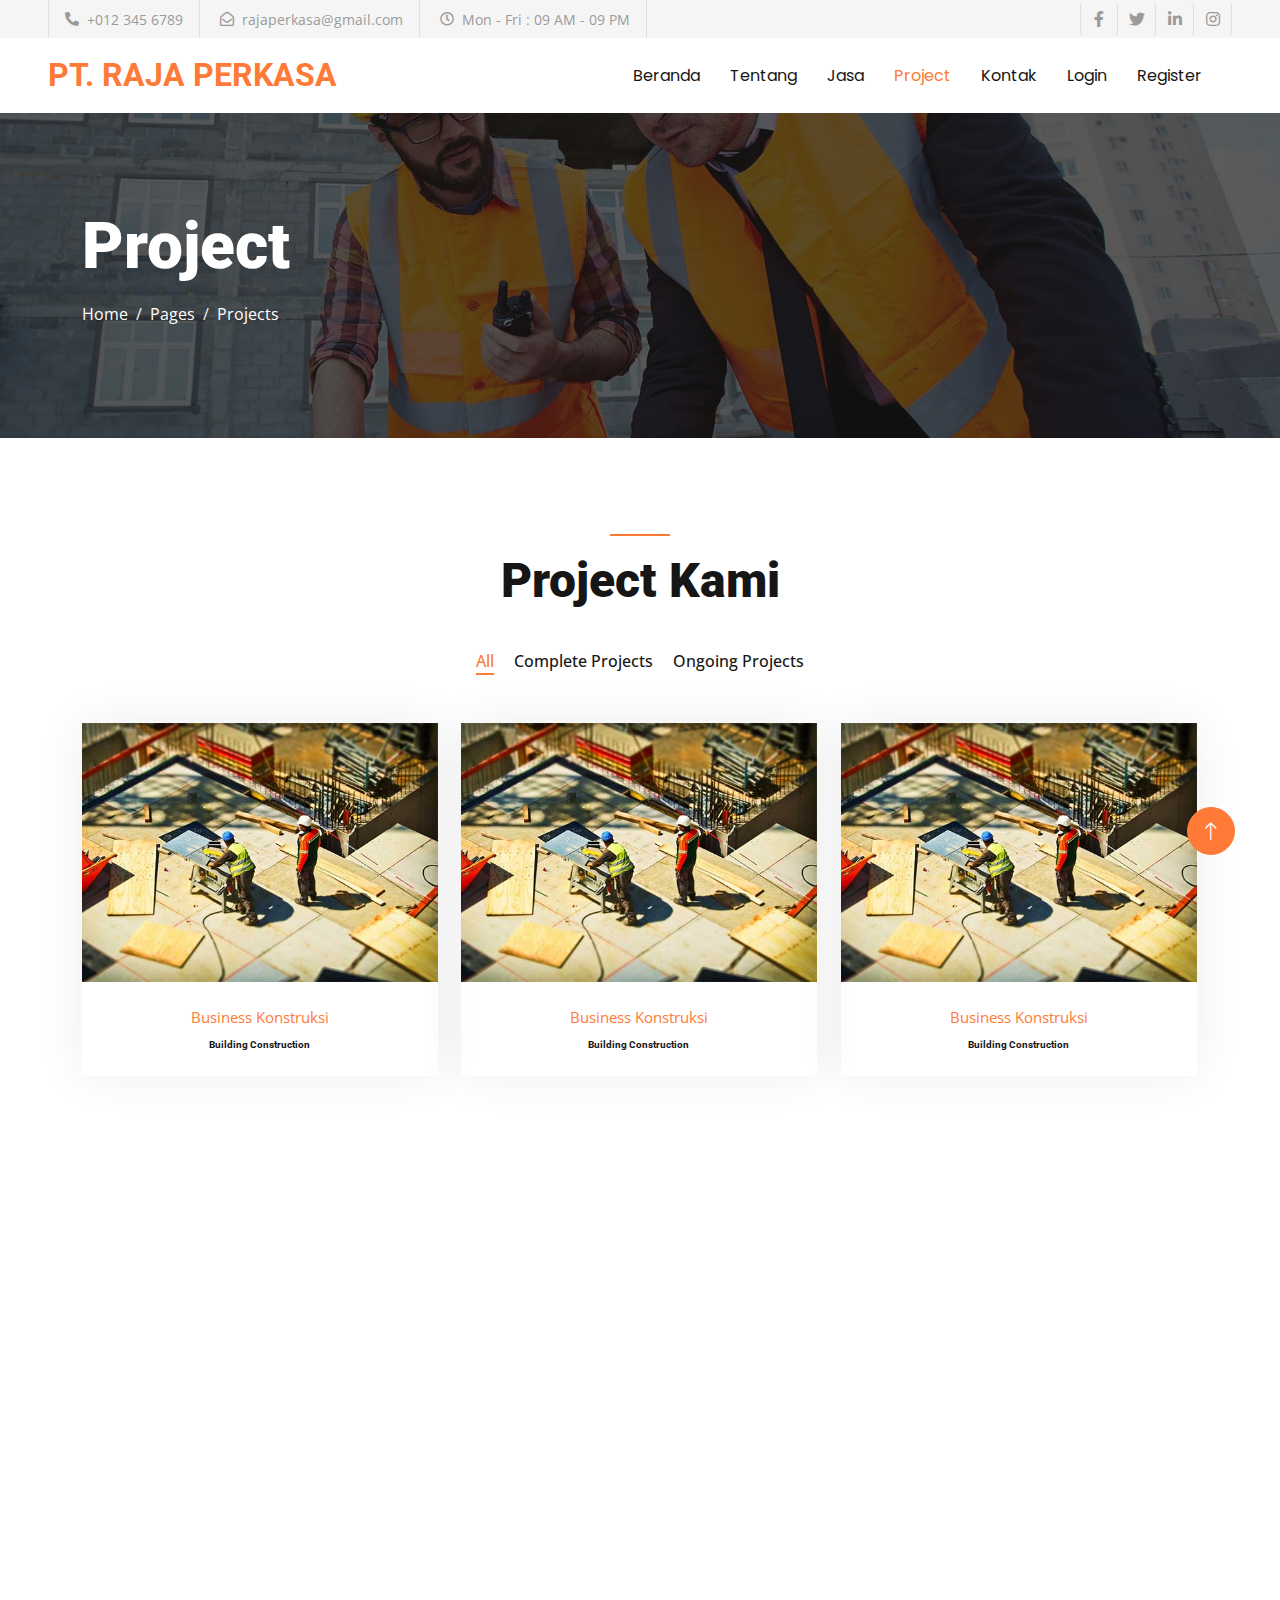
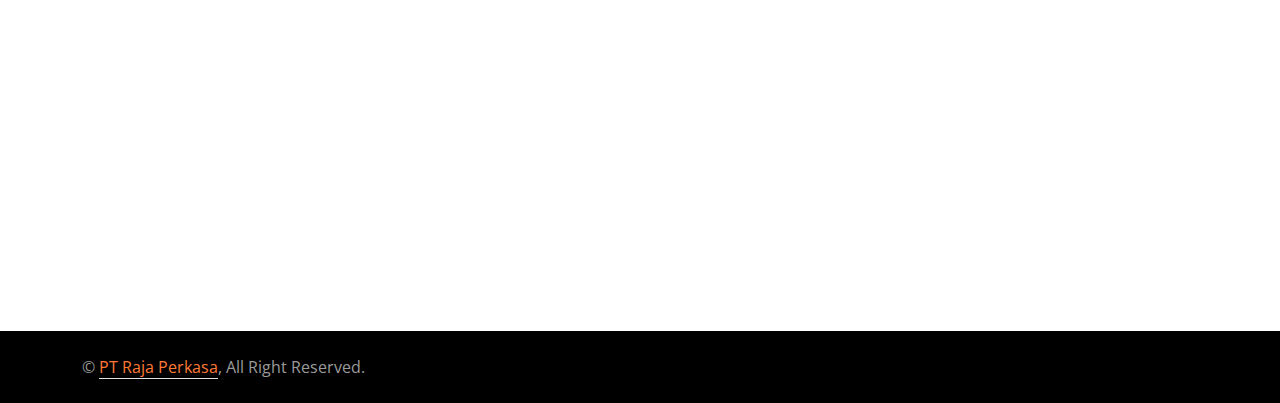
<file: project.html>
<!DOCTYPE html>
<html lang="en">

<head>
    <meta charset="utf-8">
    <title>Raja Perkasa - CCTV Camera Website Template</title>
    <meta content="width=device-width, initial-scale=1.0" name="viewport">
    <meta content="" name="keywords">
    <meta content="" name="description">

    <!-- Favicon -->
    <link href="img/favicon.ico" rel="icon">

    <!-- Google Web Fonts -->
    <link rel="preconnect" href="https://fonts.googleapis.com">
    <link rel="preconnect" href="https://fonts.gstatic.com" crossorigin>
    <link href="https://fonts.googleapis.com/css2?family=Open+Sans:wght@400;500&family=Roboto:wght@500;700;900&display=swap" rel="stylesheet"> 

    <!-- Icon Font Stylesheet -->
    <link href="https://cdnjs.cloudflare.com/ajax/libs/font-awesome/5.10.0/css/all.min.css" rel="stylesheet">
    <link href="https://cdn.jsdelivr.net/npm/bootstrap-icons@1.4.1/font/bootstrap-icons.css" rel="stylesheet">

    <!-- Libraries Stylesheet -->
    <link href="lib/animate/animate.min.css" rel="stylesheet">
    <link href="lib/owlcarousel/assets/owl.carousel.min.css" rel="stylesheet">
    <link href="lib/lightbox/css/lightbox.min.css" rel="stylesheet">

    <!-- Customized Bootstrap Stylesheet -->
    <link href="css/bootstrap.min.css" rel="stylesheet">

    <link href="https://fonts.googleapis.com/css2?family=Poppins:ital,wght@0,100;0,200;0,300;0,400;0,500;0,600;0,700;0,800;0,900;1,100;1,200;1,300;1,400;1,500;1,600;1,700;1,800;1,900&display=swap" rel="stylesheet">

    <!-- Template Stylesheet -->
    <link href="css/style.css" rel="stylesheet">
</head>

<body>
    <!-- Spinner Start -->
    <div id="spinner" class="show bg-white position-fixed translate-middle w-100 vh-100 top-50 start-50 d-flex align-items-center justify-content-center">
        <div class="spinner-border text-primary" style="width: 3rem; height: 3rem;" role="status">
            <span class="sr-only">Loading...</span>
        </div>
    </div>
    <!-- Spinner End -->


     <!-- Topbar Start -->
     <div class="container-fluid bg-light p-0">
        <div class="row gx-0 d-none d-lg-flex">
          <div class="col-lg-7 px-5 text-start">
            <div
              class="h-100 d-inline-flex align-items-center border-start border-end px-3"
            >
              <small class="fa fa-phone-alt me-2"></small>
              <small>+012 345 6789</small>
            </div>
            <div class="h-100 d-inline-flex align-items-center border-end px-3">
              <small class="far fa-envelope-open me-2"></small>
              <small>rajaperkasa@gmail.com</small>
            </div>
            <div class="h-100 d-inline-flex align-items-center border-end px-3">
              <small class="far fa-clock me-2"></small>
              <small>Mon - Fri : 09 AM - 09 PM</small>
            </div>
          </div>
          <div class="col-lg-5 px-5 text-end">
            <div class="h-100 d-inline-flex align-items-center">
              <a class="btn btn-square border-end border-start" href=""
                ><i class="fab fa-facebook-f"></i
              ></a>
              <a class="btn btn-square border-end" href=""
                ><i class="fab fa-twitter"></i
              ></a>
              <a class="btn btn-square border-end" href=""
                ><i class="fab fa-linkedin-in"></i
              ></a>
              <a class="btn btn-square border-end" href=""
                ><i class="fab fa-instagram"></i
              ></a>
            </div>
          </div>
        </div>
      </div>
      <!-- Topbar End -->


   <!-- Navbar Start -->
   <nav class="navbar navbar-expand-lg bg-white navbar-light sticky-top p-0 px-4 px-lg-5">
    <a href="index.html" class="navbar-brand d-flex align-items-center">
        <h2 class="m-0 text-orange">PT. RAJA PERKASA</h2>
    </a>
    <button type="button" class="navbar-toggler" data-bs-toggle="collapse" data-bs-target="#navbarCollapse">
        <span class="navbar-toggler-icon"></span>
    </button>
    <div class="collapse navbar-collapse" id="navbarCollapse">
        <div class="navbar-nav ms-auto py-4 py-lg-0">
            <a href="index.html" class="nav-item nav-link ">Beranda</a>
            <a href="about.html" class="nav-item nav-link ">Tentang</a>
            <a href="service.html" class="nav-item nav-link ">Jasa</a>
            <a href="project.html" class="nav-item nav-link active">Project</a>
            <!-- <div class="nav-item dropdown">
                <a href="#" class="nav-link dropdown-toggle" data-bs-toggle="dropdown">Pages</a>
                <div class="dropdown-menu rounded-0 rounded-bottom m-0">
                    <a href="feature.html" class="dropdown-item">Feature</a>
                    <a href="quote.html" class="dropdown-item">Free Quote</a>
                    <a href="team.html" class="dropdown-item">Our Team</a>
                    <a href="testimonial.html" class="dropdown-item">Testimonial</a>
                    <a href="404.html" class="dropdown-item">404 Page</a>
                </div>
            </div> -->
            <a href="contact.html" class="nav-item nav-link">Kontak</a>
            <a href="login.html" class="nav-item nav-link">Login</a>
            <a href="project.html" class="nav-item nav-link">Register</a>
        </div>
        <!-- <div class="h-100 d-lg-inline-flex align-items-center d-none">
            <a class="btn btn-square rounded-circle bg-light text-primary me-2" href=""><i class="fab fa-facebook-f"></i></a>
            <a class="btn btn-square rounded-circle bg-light text-primary me-2" href=""><i class="fab fa-twitter"></i></a>
            <a class="btn btn-square rounded-circle bg-light text-primary me-2" href=""><i class="fab fa-linkedin-in"></i></a>
            <a class="btn btn-square rounded-circle bg-light text-primary me-0" href=""><i class="fab fa-instagram"></i></a>
        </div> -->
    </div>
</nav>
<!-- Navbar End -->


    <!-- Page Header Start -->
    <div class="container-fluid page-header py-5 mb-5">
        <div class="container py-5">
            <h1 class="display-3 text-white mb-3 animated slideInDown">Project</h1>
            <nav aria-label="breadcrumb animated slideInDown">
                <ol class="breadcrumb">
                    <li class="breadcrumb-item"><a class="text-white" href="#">Home</a></li>
                    <li class="breadcrumb-item"><a class="text-white" href="#">Pages</a></li>
                    <li class="breadcrumb-item text-white active" aria-current="page">Projects</li>
                </ol>
            </nav>
        </div>
    </div>
    <!-- Page Header End -->


 <!-- Projects Start -->
 <div class="container-xxl py-5">
    <div class="container">
        <div class="text-center wow fadeInUp" data-wow-delay="0.1s">
            <div class="mb-3 mx-auto" style="width: 60px; height: 2px; background-color: #FE7A36;"></div>
            <h1 class="display-5 mb-5">Project Kami</h1>
        </div>
        <div class="row mt-n2 wow fadeInUp" data-wow-delay="0.3s">
            <div class="col-12 text-center">
                <ul class="list-inline mb-5" id="portfolio-flters">
                    <li class="mx-2 active" data-filter="*">All</li>
                    <li class="mx-2" data-filter=".first">Complete Projects</li>
                    <li class="mx-2" data-filter=".second">Ongoing Projects</li>
                </ul>
            </div>
        </div>
        <div class="row g-4 portfolio-container">
            <div class="col-lg-4 col-md-6 portfolio-item first wow fadeInUp" data-wow-delay="0.1s">
                <div class="portfolio-inner">
                    <img class="img-fluid w-100" src="img/service-1.jpg" alt="">
                    <div class="text-center p-4">
                        <p class="text-orange mb-2">Business Konstruksi</p>
                        <h5 class="lh-base mb-0">Building Construction</h5>
                    </div>
                    <div class="portfolio-text text-center bg-white p-4">
                        <p class="text-orange mb-2">Business Konstruksi</p>
                        <h5 class="lh-base mb-3">Building Construction</h5>
                        <div class="d-flex justify-content-center">
                            <a class="btn btn-square btn-primary rounded-circle mx-1" href="img/portfolio-1.jpg" data-lightbox="portfolio"><i class="fa fa-eye"></i></a>
                            <a class="btn btn-square btn-primary rounded-circle mx-1" href=""><i class="fa fa-link"></i></a>
                        </div>
                    </div>
                </div>
            </div>
            <div class="col-lg-4 col-md-6 portfolio-item second wow fadeInUp" data-wow-delay="0.3s">
                <div class="portfolio-inner">
                    <img class="img-fluid w-100" src="img/service-1.jpg" alt="">
                    <div class="text-center p-4">
                        <p class="text-orange mb-2">Business Konstruksi</p>
                        <h5 class="lh-base mb-0">Building Construction</h5>
                    </div>
                    <div class="portfolio-text text-center bg-white p-4">
                        <p class="text-orange mb-2">Business Konstruksi</p>
                        <h5 class="lh-base mb-3">Building Construction</h5>
                        <div class="d-flex justify-content-center">
                            <a class="btn btn-square btn-primary rounded-circle mx-1" href="img/portfolio-2.jpg" data-lightbox="portfolio"><i class="fa fa-eye"></i></a>
                            <a class="btn btn-square btn-primary rounded-circle mx-1" href=""><i class="fa fa-link"></i></a>
                        </div>
                    </div>
                </div>
            </div>
            <div class="col-lg-4 col-md-6 portfolio-item first wow fadeInUp" data-wow-delay="0.5s">
                <div class="portfolio-inner">
                    <img class="img-fluid w-100" src="img/service-1.jpg" alt="">
                    <div class="text-center p-4">
                        <p class="text-orange mb-2">Business Konstruksi</p>
                        <h5 class="lh-base mb-0">Building Construction</h5>
                    </div>
                    <div class="portfolio-text text-center bg-white p-4">
                        <p class="text-orange mb-2">Business Konstruksi</p>
                        <h5 class="lh-base mb-3">Building Construction</h5>
                        <div class="d-flex justify-content-center">
                            <a class="btn btn-square btn-primary rounded-circle mx-1" href="img/portfolio-3.jpg" data-lightbox="portfolio"><i class="fa fa-eye"></i></a>
                            <a class="btn btn-square btn-primary rounded-circle mx-1" href=""><i class="fa fa-link"></i></a>
                        </div>
                    </div>
                </div>
            </div>
            <div class="col-lg-4 col-md-6 portfolio-item second wow fadeInUp" data-wow-delay="0.1s">
                <div class="portfolio-inner">
                    <img class="img-fluid w-100" src="img/service-1.jpg" alt="">
                    <div class="text-center p-4">
                        <p class="text-orange mb-2">Business Konstruksi</p>
                        <h5 class="lh-base mb-0">Building Construction</h5>
                    </div>
                    <div class="portfolio-text text-center bg-white p-4">
                        <p class="text-orange mb-2">Business Konstruksi</p>
                        <h5 class="lh-base mb-3">Building Construction</h5>
                        <div class="d-flex justify-content-center">
                            <a class="btn btn-square btn-primary rounded-circle mx-1" href="img/portfolio-4.jpg" data-lightbox="portfolio"><i class="fa fa-eye"></i></a>
                            <a class="btn btn-square btn-primary rounded-circle mx-1" href=""><i class="fa fa-link"></i></a>
                        </div>
                    </div>
                </div>
            </div>
            <div class="col-lg-4 col-md-6 portfolio-item first wow fadeInUp" data-wow-delay="0.3s">
                <div class="portfolio-inner">
                    <img class="img-fluid w-100" src="img/service-1.jpg" alt="">
                    <div class="text-center p-4">
                        <p class="text-orange mb-2">Business Konstruksi</p>
                        <h5 class="lh-base mb-0">Building Construction</h5>
                    </div>
                    <div class="portfolio-text text-center bg-white p-4">
                        <p class="text-orange mb-2">Business Konstruksi</p>
                        <h5 class="lh-base mb-3">Building Construction</h5>
                        <div class="d-flex justify-content-center">
                            <a class="btn btn-square btn-primary rounded-circle mx-1" href="img/portfolio-5.jpg" data-lightbox="portfolio"><i class="fa fa-eye"></i></a>
                            <a class="btn btn-square btn-primary rounded-circle mx-1" href=""><i class="fa fa-link"></i></a>
                        </div>
                    </div>
                </div>
            </div>
            <div class="col-lg-4 col-md-6 portfolio-item second wow fadeInUp" data-wow-delay="0.5s">
                <div class="portfolio-inner">
                    <img class="img-fluid w-100" src="img/service-1.jpg" alt="">
                    <div class="text-center p-4">
                        <p class="text-orange mb-2">Business Konstruksi</p>
                        <h5 class="lh-base mb-0">Building Construction</h5>
                    </div>
                    <div class="portfolio-text text-center bg-white p-4">
                        <p class="text-orange mb-2">Business Konstruksi</p>
                        <h5 class="lh-base mb-3">Building Construction</h5>
                        <div class="d-flex justify-content-center">
                            <a class="btn btn-square btn-primary rounded-circle mx-1" href="img/portfolio-6.jpg" data-lightbox="portfolio"><i class="fa fa-eye"></i></a>
                            <a class="btn btn-square btn-primary rounded-circle mx-1" href=""><i class="fa fa-link"></i></a>
                        </div>
                    </div>
                </div>
            </div>
        </div>
    </div>
</div>
<!-- Projects End -->
        

    <!-- Footer Start -->
    <div class="container-fluid bg-dark text-secondary footer mt-5 py-5 wow fadeIn" data-wow-delay="0.1s">
        <div class="container py-5">
            <div class="row g-5">
                <div class="col-lg-3 col-md-6">
                    <h5 class="text-light mb-4">Address</h5>
                    <p class="mb-2"><i class="fa fa-map-marker-alt me-3"></i>Indramayu, Jawa Barat</p>
                    <p class="mb-2"><i class="fa fa-phone-alt me-3"></i>+012 345 67890</p>
                    <p class="mb-2"><i class="fa fa-envelope me-3"></i>rajaperkasa@gmail.com</p>
                    <div class="d-flex pt-2">
                        <a class="btn btn-square btn-outline-secondary rounded-circle me-2" href=""><i class="fab fa-twitter"></i></a>
                        <a class="btn btn-square btn-outline-secondary rounded-circle me-2" href=""><i class="fab fa-facebook-f"></i></a>
                        <a class="btn btn-square btn-outline-secondary rounded-circle me-2" href=""><i class="fab fa-youtube"></i></a>
                        <a class="btn btn-square btn-outline-secondary rounded-circle me-2" href=""><i class="fab fa-linkedin-in"></i></a>
                    </div>
                </div>
                <div class="col-lg-3 col-md-6">
                    <h5 class="text-light mb-4">Services</h5>
                    <a class="btn btn-link" href="">Business Security</a>
                    <a class="btn btn-link" href="">Fire Detection</a>
                    <a class="btn btn-link" href="">Alarm Systems</a>
                    <a class="btn btn-link" href="">CCTV & Video</a>
                    <a class="btn btn-link" href="">Smart Home</a>
                </div>
                <div class="col-lg-3 col-md-6">
                    <h5 class="text-light mb-4">Quick Links</h5>
                    <a class="btn btn-link" href="">About Us</a>
                    <a class="btn btn-link" href="">Contact Us</a>
                    <a class="btn btn-link" href="">Our Services</a>
                    <a class="btn btn-link" href="">Terms & Condition</a>
                    <a class="btn btn-link" href="">Support</a>
                </div>
                <div class="col-lg-3 col-md-6">
                    <h5 class="text-light mb-4">Newsletter</h5>
                    <p>Dolor amet sit justo amet elitr clita ipsum elitr est.</p>
                    <div class="position-relative w-100">
                        <input class="form-control bg-transparent border-secondary w-100 py-3 ps-4 pe-5" type="text" placeholder="Your email">
                        <button type="button" class="btn btn-primary py-2 position-absolute top-0 end-0 mt-2 me-2">SignUp</button>
                    </div>
                </div>
            </div>
        </div>
    </div>
    <!-- Footer End -->


    <!-- Copyright Start -->
    <div class="container-fluid py-4" style="background: #000000;">
        <div class="container">
            <div class="row">
                <div class="col-md-6 text-center text-md-start mb-3 mb-md-0">
                    &copy; <a class="border-bottom text-orange" href="#">PT Raja Perkasa</a>, All Right Reserved.
                </div>
                <div class="col-md-6 text-center text-md-end">
                    <!--/*** This template is free as long as you keep the footer author’s credit link/attribution link/backlink. If you'd like to use the template without the footer author’s credit link/attribution link/backlink, you can purchase the Credit Removal License from "https://htmlcodex.com/credit-removal". Thank you for your support. ***/-->
                    <!-- Designed By <a class="border-bottom" href="https://htmlcodex.com">HTML Codex</a><br>Distributed By <a class="border-bottom" href="https://themewagon.com/" >Themewagon</a> -->
                </div>
            </div>
        </div>
    </div>
    <!-- Copyright End -->


    <!-- Back to Top -->
    <a href="#" class="btn btn-lg btn-primary btn-lg-square rounded-circle back-to-top"><i class="bi bi-arrow-up"></i></a>


    <!-- JavaScript Libraries -->
    <script src="https://code.jquery.com/jquery-3.4.1.min.js"></script>
    <script src="https://cdn.jsdelivr.net/npm/bootstrap@5.0.0/dist/js/bootstrap.bundle.min.js"></script>
    <script src="lib/wow/wow.min.js"></script>
    <script src="lib/easing/easing.min.js"></script>
    <script src="lib/waypoints/waypoints.min.js"></script>
    <script src="lib/counterup/counterup.min.js"></script>
    <script src="lib/owlcarousel/owl.carousel.min.js"></script>
    <script src="lib/isotope/isotope.pkgd.min.js"></script>
    <script src="lib/lightbox/js/lightbox.min.js"></script>

    <!-- Template Javascript -->
    <script src="js/main.js"></script>
</body>

</html>
</file>
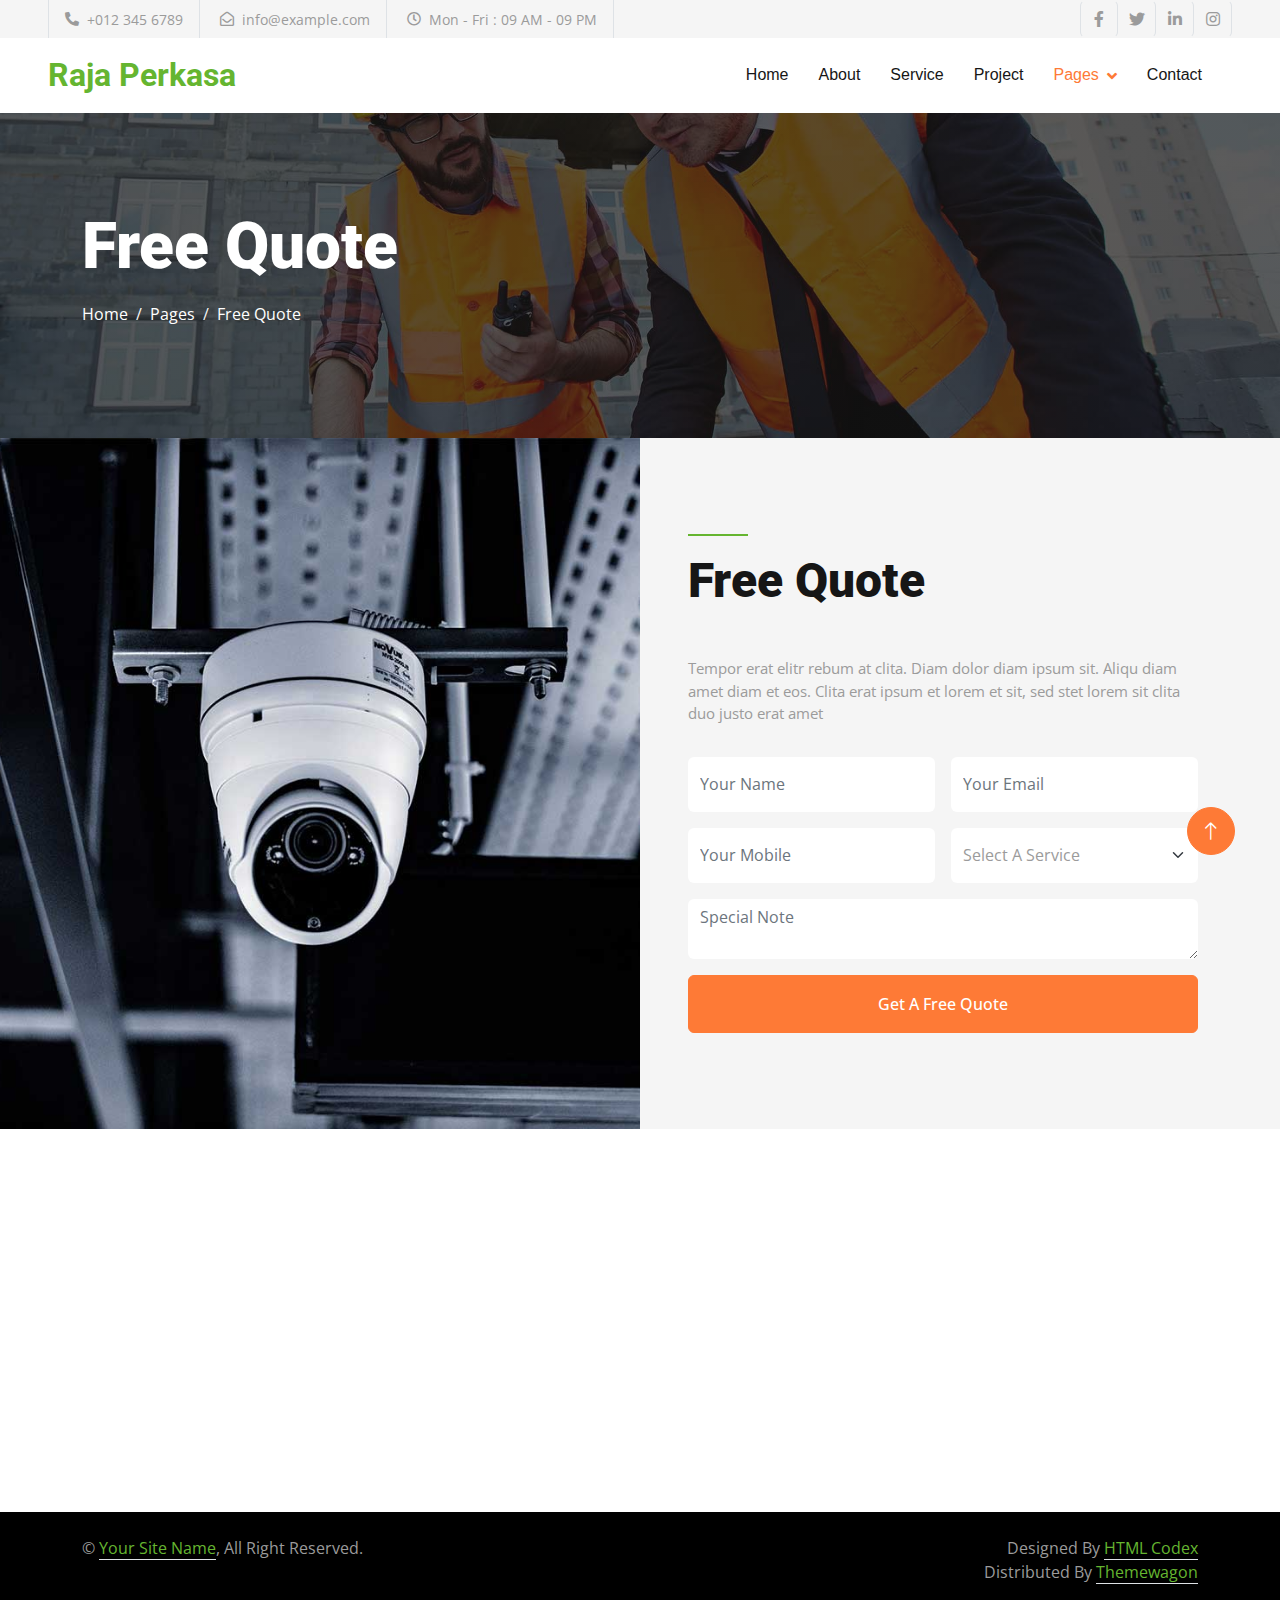
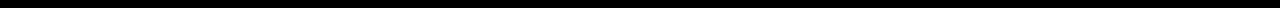
<file: quote.html>
<!DOCTYPE html>
<html lang="en">

<head>
    <meta charset="utf-8">
    <title>Raja Perkasa - CCTV Camera Website Template</title>
    <meta content="width=device-width, initial-scale=1.0" name="viewport">
    <meta content="" name="keywords">
    <meta content="" name="description">

    <!-- Favicon -->
    <link href="img/favicon.ico" rel="icon">

    <!-- Google Web Fonts -->
    <link rel="preconnect" href="https://fonts.googleapis.com">
    <link rel="preconnect" href="https://fonts.gstatic.com" crossorigin>
    <link href="https://fonts.googleapis.com/css2?family=Open+Sans:wght@400;500&family=Roboto:wght@500;700;900&display=swap" rel="stylesheet"> 

    <!-- Icon Font Stylesheet -->
    <link href="https://cdnjs.cloudflare.com/ajax/libs/font-awesome/5.10.0/css/all.min.css" rel="stylesheet">
    <link href="https://cdn.jsdelivr.net/npm/bootstrap-icons@1.4.1/font/bootstrap-icons.css" rel="stylesheet">

    <!-- Libraries Stylesheet -->
    <link href="lib/animate/animate.min.css" rel="stylesheet">
    <link href="lib/owlcarousel/assets/owl.carousel.min.css" rel="stylesheet">
    <link href="lib/lightbox/css/lightbox.min.css" rel="stylesheet">

    <!-- Customized Bootstrap Stylesheet -->
    <link href="css/bootstrap.min.css" rel="stylesheet">

    <!-- Template Stylesheet -->
    <link href="css/style.css" rel="stylesheet">
</head>

<body>
    <!-- Spinner Start -->
    <div id="spinner" class="show bg-white position-fixed translate-middle w-100 vh-100 top-50 start-50 d-flex align-items-center justify-content-center">
        <div class="spinner-border text-primary" style="width: 3rem; height: 3rem;" role="status">
            <span class="sr-only">Loading...</span>
        </div>
    </div>
    <!-- Spinner End -->


     <!-- Topbar Start -->
     <div class="container-fluid bg-light p-0">
        <div class="row gx-0 d-none d-lg-flex">
          <div class="col-lg-7 px-5 text-start">
            <div
              class="h-100 d-inline-flex align-items-center border-start border-end px-3"
            >
              <small class="fa fa-phone-alt me-2"></small>
              <small>+012 345 6789</small>
            </div>
            <div class="h-100 d-inline-flex align-items-center border-end px-3">
              <small class="far fa-envelope-open me-2"></small>
              <small>info@example.com</small>
            </div>
            <div class="h-100 d-inline-flex align-items-center border-end px-3">
              <small class="far fa-clock me-2"></small>
              <small>Mon - Fri : 09 AM - 09 PM</small>
            </div>
          </div>
          <div class="col-lg-5 px-5 text-end">
            <div class="h-100 d-inline-flex align-items-center">
              <a class="btn btn-square border-end border-start" href=""
                ><i class="fab fa-facebook-f"></i
              ></a>
              <a class="btn btn-square border-end" href=""
                ><i class="fab fa-twitter"></i
              ></a>
              <a class="btn btn-square border-end" href=""
                ><i class="fab fa-linkedin-in"></i
              ></a>
              <a class="btn btn-square border-end" href=""
                ><i class="fab fa-instagram"></i
              ></a>
            </div>
          </div>
        </div>
      </div>
      <!-- Topbar End -->


    <!-- Navbar Start -->
    <nav class="navbar navbar-expand-lg bg-white navbar-light sticky-top p-0 px-4 px-lg-5">
        <a href="index.html" class="navbar-brand d-flex align-items-center">
            <h2 class="m-0 text-primary">Raja Perkasa</h2>
        </a>
        <button type="button" class="navbar-toggler" data-bs-toggle="collapse" data-bs-target="#navbarCollapse">
            <span class="navbar-toggler-icon"></span>
        </button>
        <div class="collapse navbar-collapse" id="navbarCollapse">
            <div class="navbar-nav ms-auto py-4 py-lg-0">
                <a href="index.html" class="nav-item nav-link">Home</a>
                <a href="about.html" class="nav-item nav-link">About</a>
                <a href="service.html" class="nav-item nav-link">Service</a>
                <a href="project.html" class="nav-item nav-link">Project</a>
                <div class="nav-item dropdown">
                    <a href="#" class="nav-link dropdown-toggle active" data-bs-toggle="dropdown">Pages</a>
                    <div class="dropdown-menu rounded-0 rounded-bottom m-0">
                        <a href="feature.html" class="dropdown-item">Feature</a>
                        <a href="quote.html" class="dropdown-item active">Free Quote</a>
                        <a href="team.html" class="dropdown-item">Our Team</a>
                        <a href="testimonial.html" class="dropdown-item">Testimonial</a>
                        <a href="404.html" class="dropdown-item">404 Page</a>
                    </div>
                </div>
                <a href="contact.html" class="nav-item nav-link">Contact</a>
            </div>
            <!-- <div class="h-100 d-lg-inline-flex align-items-center d-none">
                <a class="btn btn-square rounded-circle bg-light text-primary me-2" href=""><i class="fab fa-facebook-f"></i></a>
                <a class="btn btn-square rounded-circle bg-light text-primary me-2" href=""><i class="fab fa-twitter"></i></a>
                <a class="btn btn-square rounded-circle bg-light text-primary me-2" href=""><i class="fab fa-linkedin-in"></i></a>
                <a class="btn btn-square rounded-circle bg-light text-primary me-0" href=""><i class="fab fa-instagram"></i></a>
            </div> -->
        </div>
    </nav>
    <!-- Navbar End -->


    <!-- Page Header Start -->
    <div class="container-fluid page-header py-5">
        <div class="container py-5">
            <h1 class="display-3 text-white mb-3 animated slideInDown">Free Quote</h1>
            <nav aria-label="breadcrumb animated slideInDown">
                <ol class="breadcrumb">
                    <li class="breadcrumb-item"><a class="text-white" href="#">Home</a></li>
                    <li class="breadcrumb-item"><a class="text-white" href="#">Pages</a></li>
                    <li class="breadcrumb-item text-white active" aria-current="page">Free Quote</li>
                </ol>
            </nav>
        </div>
    </div>
    <!-- Page Header End -->


    <!-- Quote Start -->
    <div class="container-fluid bg-light overflow-hidden px-lg-0">
        <div class="container quote px-lg-0">
            <div class="row g-0 mx-lg-0">
                <div class="col-lg-6 ps-lg-0" style="min-height: 400px;">
                    <div class="position-relative h-100">
                        <img class="position-absolute img-fluid w-100 h-100" src="img/quote.jpg" style="object-fit: cover;" alt="">
                    </div>
                </div>
                <div class="col-lg-6 quote-text py-5 wow fadeIn" data-wow-delay="0.5s">
                    <div class="p-lg-5 pe-lg-0">
                        <div class="bg-primary mb-3" style="width: 60px; height: 2px;"></div>
                        <h1 class="display-5 mb-5">Free Quote</h1>
                        <p class="mb-4 pb-2">Tempor erat elitr rebum at clita. Diam dolor diam ipsum sit. Aliqu diam amet diam et eos. Clita erat ipsum et lorem et sit, sed stet lorem sit clita duo justo erat amet</p>
                        <form>
                            <div class="row g-3">
                                <div class="col-12 col-sm-6">
                                    <input type="text" class="form-control border-0" placeholder="Your Name" style="height: 55px;">
                                </div>
                                <div class="col-12 col-sm-6">
                                    <input type="email" class="form-control border-0" placeholder="Your Email" style="height: 55px;">
                                </div>
                                <div class="col-12 col-sm-6">
                                    <input type="text" class="form-control border-0" placeholder="Your Mobile" style="height: 55px;">
                                </div>
                                <div class="col-12 col-sm-6">
                                    <select class="form-select border-0" style="height: 55px;">
                                        <option selected>Select A Service</option>
                                        <option value="1">Service 1</option>
                                        <option value="2">Service 2</option>
                                        <option value="3">Service 3</option>
                                    </select>
                                </div>
                                <div class="col-12">
                                    <textarea class="form-control border-0" placeholder="Special Note"></textarea>
                                </div>
                                <div class="col-12">
                                    <button class="btn btn-primary w-100 py-3" type="submit">Get A Free Quote</button>
                                </div>
                            </div>
                        </form>
                    </div>
                </div>
            </div>
        </div>
    </div>
    <!-- Quote End -->
        

    <!-- Footer Start -->
    <div class="container-fluid bg-dark text-secondary footer py-5 wow fadeIn" data-wow-delay="0.1s">
        <div class="container py-5">
            <div class="row g-5">
                <div class="col-lg-3 col-md-6">
                    <h5 class="text-light mb-4">Address</h5>
                    <p class="mb-2"><i class="fa fa-map-marker-alt me-3"></i>123 Street, New York, USA</p>
                    <p class="mb-2"><i class="fa fa-phone-alt me-3"></i>+012 345 67890</p>
                    <p class="mb-2"><i class="fa fa-envelope me-3"></i>info@example.com</p>
                    <div class="d-flex pt-2">
                        <a class="btn btn-square btn-outline-secondary rounded-circle me-2" href=""><i class="fab fa-twitter"></i></a>
                        <a class="btn btn-square btn-outline-secondary rounded-circle me-2" href=""><i class="fab fa-facebook-f"></i></a>
                        <a class="btn btn-square btn-outline-secondary rounded-circle me-2" href=""><i class="fab fa-youtube"></i></a>
                        <a class="btn btn-square btn-outline-secondary rounded-circle me-2" href=""><i class="fab fa-linkedin-in"></i></a>
                    </div>
                </div>
                <div class="col-lg-3 col-md-6">
                    <h5 class="text-light mb-4">Services</h5>
                    <a class="btn btn-link" href="">Business Security</a>
                    <a class="btn btn-link" href="">Fire Detection</a>
                    <a class="btn btn-link" href="">Alarm Systems</a>
                    <a class="btn btn-link" href="">CCTV & Video</a>
                    <a class="btn btn-link" href="">Smart Home</a>
                </div>
                <div class="col-lg-3 col-md-6">
                    <h5 class="text-light mb-4">Quick Links</h5>
                    <a class="btn btn-link" href="">About Us</a>
                    <a class="btn btn-link" href="">Contact Us</a>
                    <a class="btn btn-link" href="">Our Services</a>
                    <a class="btn btn-link" href="">Terms & Condition</a>
                    <a class="btn btn-link" href="">Support</a>
                </div>
                <div class="col-lg-3 col-md-6">
                    <h5 class="text-light mb-4">Newsletter</h5>
                    <p>Dolor amet sit justo amet elitr clita ipsum elitr est.</p>
                    <div class="position-relative w-100">
                        <input class="form-control bg-transparent border-secondary w-100 py-3 ps-4 pe-5" type="text" placeholder="Your email">
                        <button type="button" class="btn btn-primary py-2 position-absolute top-0 end-0 mt-2 me-2">SignUp</button>
                    </div>
                </div>
            </div>
        </div>
    </div>
    <!-- Footer End -->


    <!-- Copyright Start -->
    <div class="container-fluid py-4" style="background: #000000;">
        <div class="container">
            <div class="row">
                <div class="col-md-6 text-center text-md-start mb-3 mb-md-0">
                    &copy; <a class="border-bottom" href="#">Your Site Name</a>, All Right Reserved.
                </div>
                <div class="col-md-6 text-center text-md-end">
                    <!--/*** This template is free as long as you keep the footer author’s credit link/attribution link/backlink. If you'd like to use the template without the footer author’s credit link/attribution link/backlink, you can purchase the Credit Removal License from "https://htmlcodex.com/credit-removal". Thank you for your support. ***/-->
                    Designed By <a class="border-bottom" href="https://htmlcodex.com">HTML Codex</a><br> Distributed By <a class="border-bottom" href="https://themewagon.com/">Themewagon</a>
                </div>
            </div>
        </div>
    </div>
    <!-- Copyright End -->


    <!-- Back to Top -->
    <a href="#" class="btn btn-lg btn-primary btn-lg-square rounded-circle back-to-top"><i class="bi bi-arrow-up"></i></a>


    <!-- JavaScript Libraries -->
    <script src="https://code.jquery.com/jquery-3.4.1.min.js"></script>
    <script src="https://cdn.jsdelivr.net/npm/bootstrap@5.0.0/dist/js/bootstrap.bundle.min.js"></script>
    <script src="lib/wow/wow.min.js"></script>
    <script src="lib/easing/easing.min.js"></script>
    <script src="lib/waypoints/waypoints.min.js"></script>
    <script src="lib/counterup/counterup.min.js"></script>
    <script src="lib/owlcarousel/owl.carousel.min.js"></script>
    <script src="lib/isotope/isotope.pkgd.min.js"></script>
    <script src="lib/lightbox/js/lightbox.min.js"></script>

    <!-- Template Javascript -->
    <script src="js/main.js"></script>
</body>

</html>
</file>
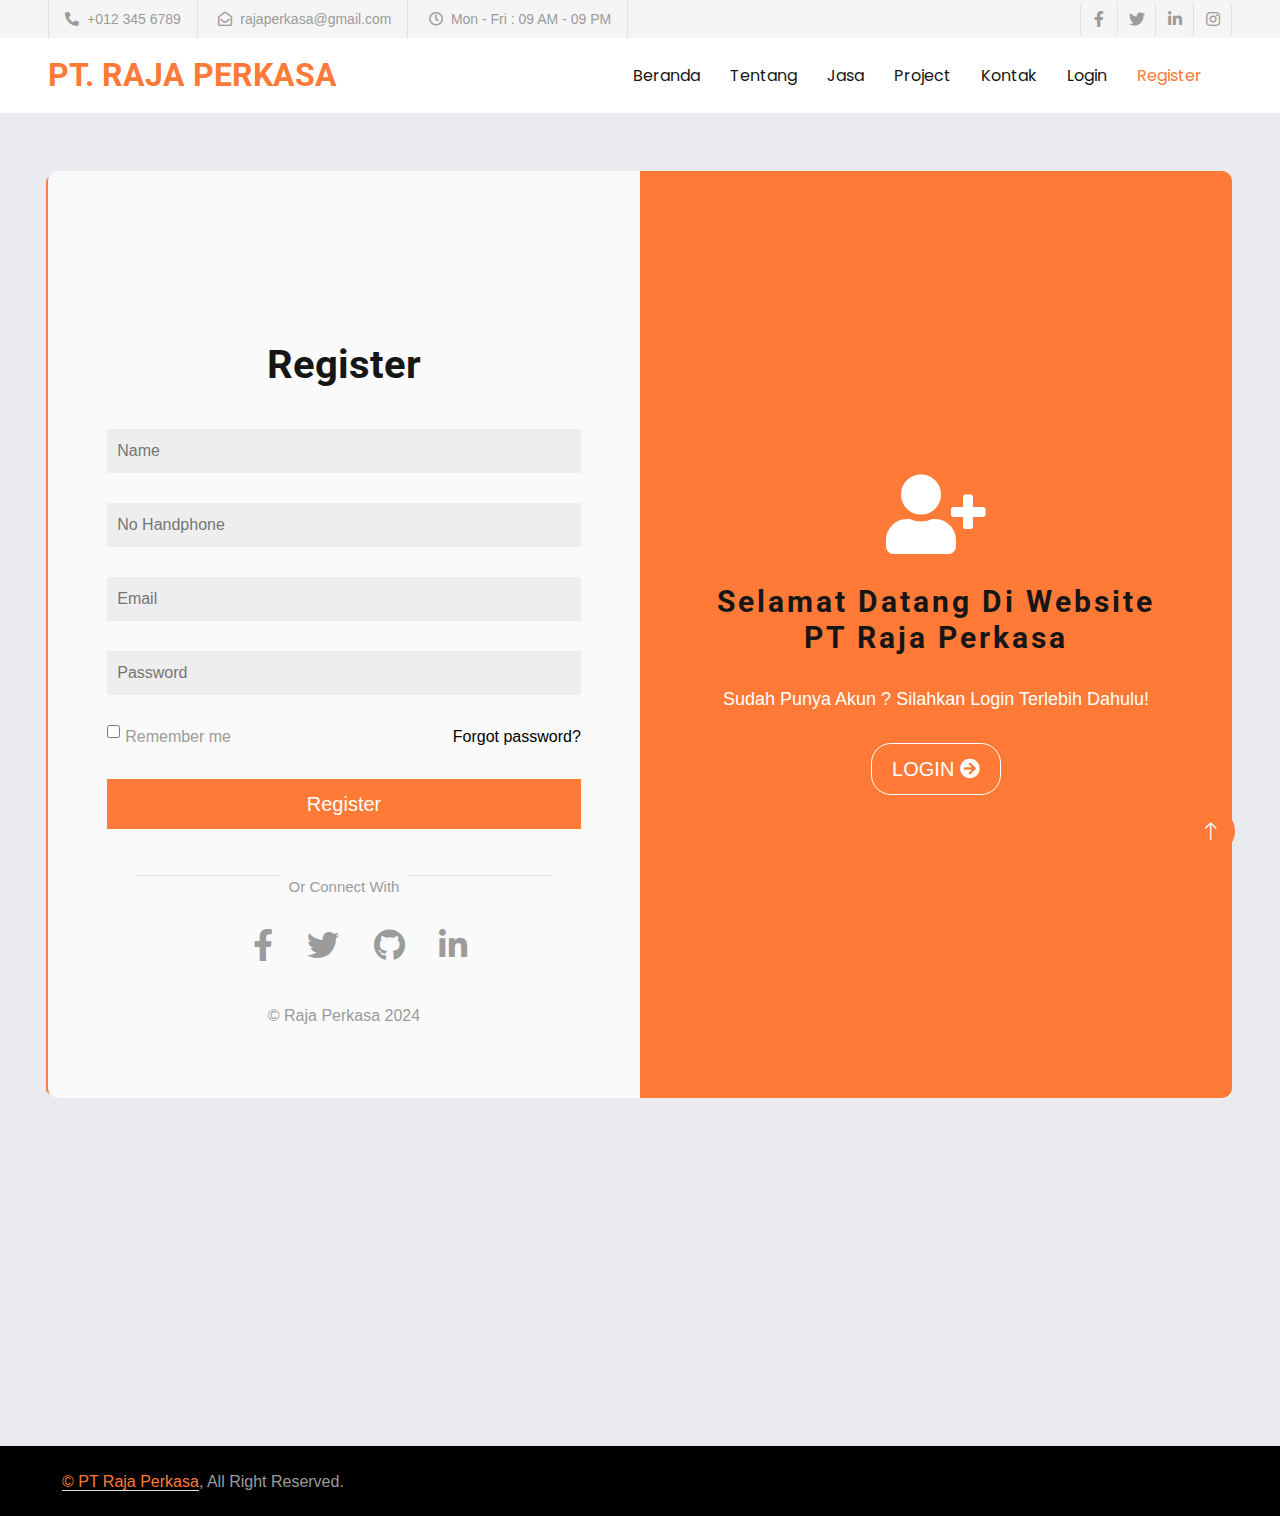
<file: register.html>
<!DOCTYPE html>
<html lang="en">
<head>
    <meta charset="UTF-8">
    <meta name="viewport" content="width=device-width, initial-scale=1.0">
    <title>Login PT Raja Perkasa </title>

    <!-- Favicon -->
    <link href="img/favicon.ico" rel="icon">

    <!-- Google Web Fonts -->
    <link rel="preconnect" href="https://fonts.googleapis.com">
    <link rel="preconnect" href="https://fonts.gstatic.com" crossorigin>
    <link href="https://fonts.googleapis.com/css2?family=Open+Sans:wght@400;500&family=Roboto:wght@500;700;900&display=swap" rel="stylesheet"> 

    <!-- Icon Font Stylesheet -->
    <link href="https://cdnjs.cloudflare.com/ajax/libs/font-awesome/5.10.0/css/all.min.css" rel="stylesheet">
    <link href="https://cdn.jsdelivr.net/npm/bootstrap-icons@1.4.1/font/bootstrap-icons.css" rel="stylesheet">

    <!-- Libraries Stylesheet -->
    <link href="lib/animate/animate.min.css" rel="stylesheet">
    <link href="lib/owlcarousel/assets/owl.carousel.min.css" rel="stylesheet">
    <link href="lib/lightbox/css/lightbox.min.css" rel="stylesheet">

    <!-- Customized Bootstrap Stylesheet -->
    <link href="css/bootstrap.min.css" rel="stylesheet">

    <link href="https://fonts.googleapis.com/css2?family=Poppins:ital,wght@0,100;0,200;0,300;0,400;0,500;0,600;0,700;0,800;0,900;1,100;1,200;1,300;1,400;1,500;1,600;1,700;1,800;1,900&display=swap" rel="stylesheet">

    <!-- Template Stylesheet -->
    <link href="css/style.css" rel="stylesheet">
    <link rel="stylesheet" href="css/register.css">

</head>
<body>

    <!-- Spinner Start -->
    <div id="spinner" class="show bg-white position-fixed translate-middle w-100 vh-100 top-50 start-50 d-flex align-items-center justify-content-center">
        <div class="spinner-border text-primary" style="width: 3rem; height: 3rem;" role="status">
            <span class="sr-only">Loading...</span>
        </div>
    </div>
    <!-- Spinner End -->


    <!-- Topbar Start -->
    <div class="container-fluid bg-light p-0">
        <div class="row gx-0 d-none d-lg-flex">
          <div class="col-lg-7 px-5 text-start">
            <div
              class="h-100 d-inline-flex align-items-center border-start border-end px-3"
            >
              <small class="fa fa-phone-alt me-2"></small>
              <small>+012 345 6789</small>
            </div>
            <div class="h-100 d-inline-flex align-items-center border-end px-3">
              <small class="far fa-envelope-open me-2"></small>
              <small>rajaperkasa@gmail.com</small>
            </div>
            <div class="h-100 d-inline-flex align-items-center border-end px-3">
              <small class="far fa-clock me-2"></small>
              <small>Mon - Fri : 09 AM - 09 PM</small>
            </div>
          </div>
          <div class="col-lg-5 px-5 text-end">
            <div class="h-100 d-inline-flex align-items-center">
              <a class="btn btn-square border-end border-start" href=""
                ><i class="fab fa-facebook-f"></i
              ></a>
              <a class="btn btn-square border-end" href=""
                ><i class="fab fa-twitter"></i
              ></a>
              <a class="btn btn-square border-end" href=""
                ><i class="fab fa-linkedin-in"></i
              ></a>
              <a class="btn btn-square border-end" href=""
                ><i class="fab fa-instagram"></i
              ></a>
            </div>
          </div>
        </div>
      </div>
      <!-- Topbar End -->
  


    <!-- Navbar Start -->
    <nav class="navbar navbar-expand-lg bg-white navbar-light sticky-top p-0 px-4 px-lg-5">
        <a href="index.html" class="navbar-brand d-flex align-items-center">
            <h2 class="m-0 text-orange">PT. RAJA PERKASA</h2>
        </a>
        <button type="button" class="navbar-toggler" data-bs-toggle="collapse" data-bs-target="#navbarCollapse">
            <span class="navbar-toggler-icon"></span>
        </button>
        <div class="collapse navbar-collapse" id="navbarCollapse">
            <div class="navbar-nav ms-auto py-4 py-lg-0">
                <a href="index.html" class="nav-item nav-link ">Beranda</a>
                <a href="about.html" class="nav-item nav-link">Tentang</a>
                <a href="service.html" class="nav-item nav-link">Jasa</a>
                <a href="project.html" class="nav-item nav-link">Project</a>
                <!-- <div class="nav-item dropdown">
                    <a href="#" class="nav-link dropdown-toggle" data-bs-toggle="dropdown">Pages</a>
                    <div class="dropdown-menu rounded-0 rounded-bottom m-0">
                        <a href="feature.html" class="dropdown-item">Feature</a>
                        <a href="quote.html" class="dropdown-item">Free Quote</a>
                        <a href="team.html" class="dropdown-item">Our Team</a>
                        <a href="testimonial.html" class="dropdown-item">Testimonial</a>
                        <a href="404.html" class="dropdown-item">404 Page</a>
                    </div>
                </div> -->
                <a href="contact.html" class="nav-item nav-link">Kontak</a>
                <a href="login.html" class="nav-item nav-link ">Login</a>
                <a href="register.html" class="nav-item nav-link active">Register</a>
            </div>
            <!-- <div class="h-100 d-lg-inline-flex align-items-center d-none">
                <a class="btn btn-square rounded-circle bg-light text-primary me-2" href=""><i class="fab fa-facebook-f"></i></a>
                <a class="btn btn-square rounded-circle bg-light text-primary me-2" href=""><i class="fab fa-twitter"></i></a>
                <a class="btn btn-square rounded-circle bg-light text-primary me-2" href=""><i class="fab fa-linkedin-in"></i></a>
                <a class="btn btn-square rounded-circle bg-light text-primary me-0" href=""><i class="fab fa-instagram"></i></a>
            </div> -->
        </div>
    </nav>
    <!-- Navbar End -->
    

    <!-- Login Page  -->
    <div class="container-fluid overflow-hidden my-5 px-5">
      <div class="login">
         <div class="container">
              <h1>Register</h1>
            <form action="">
            
              <input type="name" placeholder="Name">
              <input type="nohp" placeholder="No Handphone">
              <input type="email" placeholder="Email">
              <input type="password" placeholder="Password"><br>
              <input type="checkbox"><span>Remember me</span>
              <a href="#">Forgot password?</a>
              <button>Register</button>
            </form>
              <hr><p>Or Connect With</p><hr>
              <ul>
                  <li><i class="fab fa-facebook-f fa-2x"></i></li>
                  <li><i class="fab fa-twitter fa-2x"></i></li>
                  <li><i class="fab fa-github fa-2x"></i></li>
                  <li><i class="fab fa-linkedin-in fa-2x"></i></li>
              </ul>
              <div class="clearfix"></div>          
              <span class="copyright">&copy; Raja Perkasa 2024</span> 
         </div>
      </div>
      <div class="register">
          <div class="container">
              <i class="fas fa-user-plus fa-5x"></i>
              <h2>Selamat Datang Di Website PT Raja Perkasa</h2>
              <p>Sudah Punya Akun ? Silahkan Login Terlebih Dahulu!</p>
              <a href="login.html"><button>Login <i class="fas fa-arrow-circle-right"></i></button></a> 
          </div>
      </div>  
    </div>

     <!-- Footer Start -->
     <div class="container-fluid bg-dark text-secondary footer mt-5 py-5 wow fadeIn" data-wow-delay="0.1s">
      <div class="container py-1">
          <div class="row g-5">
              <div class="col-lg-3 col-md-6">
                  <h5 class="text-light mb-4">Address</h5>
                  <p class="mb-2"><i class="fa fa-map-marker-alt me-3"></i>Indramayu, Jawa Barat</p>
                  <p class="mb-2"><i class="fa fa-phone-alt me-3"></i>+012 345 67890</p>
                  <p class="mb-2"><i class="fa fa-envelope me-3"></i>rajaperkasa@gmail.com</p>
                  <div class="d-flex pt-2">
                      <a class="btn btn-square btn-outline-secondary rounded-circle me-2" href=""><i class="fab fa-twitter"></i></a>
                      <a class="btn btn-square btn-outline-secondary rounded-circle me-2" href=""><i class="fab fa-facebook-f"></i></a>
                      <a class="btn btn-square btn-outline-secondary rounded-circle me-2" href=""><i class="fab fa-youtube"></i></a>
                      <a class="btn btn-square btn-outline-secondary rounded-circle me-2" href=""><i class="fab fa-linkedin-in"></i></a>
                  </div>
              </div>
              <div class="col-lg-3 col-md-6">
                  <h5 class="text-light mb-4">Services</h5>
                  <a class="btn btn-link" href="">Business Security</a>
                  <a class="btn btn-link" href="">Fire Detection</a>
                  <a class="btn btn-link" href="">Alarm Systems</a>
                  <a class="btn btn-link" href="">CCTV & Video</a>
                  <a class="btn btn-link" href="">Smart Home</a>
              </div>
              <div class="col-lg-3 col-md-6">
                  <h5 class="text-light mb-4">Quick Links</h5>
                  <a class="btn btn-link" href="">About Us</a>
                  <a class="btn btn-link" href="">Contact Us</a>
                  <a class="btn btn-link" href="">Our Services</a>
                  <a class="btn btn-link" href="">Terms & Condition</a>
                  <a class="btn btn-link" href="">Support</a>
              </div>
              <div class="col-lg-3 col-md-6">
                  <h5 class="text-light mb-4">Newsletter</h5>
                  <p>Dolor amet sit justo amet elitr clita ipsum elitr est.</p>
                  <div class="position-relative w-100">
                      <input class="form-control bg-transparent border-secondary w-100 py-3 ps-4 pe-5" type="text" placeholder="Your email">
                      <button type="button" class="btn btn-primary py-2 position-absolute top-0 end-0 mt-2 me-2">SignUp</button>
                  </div>
              </div>
          </div>
      </div>
  </div>
  <!-- Footer End -->


  <!-- Copyright Start -->
  <div class="container-fluid start"  style="background: #000000; height: 70px;">
        <br>
         <a class="border-bottom text-orange" href="#"> &copy; PT Raja Perkasa</a>, All Right Reserved.
  </div>
  <!-- Copyright End -->

  
    <!-- Back to Top -->
    <a href="#" class="btn btn-lg btn-primary btn-lg-square rounded-circle back-to-top" ><i class="bi bi-arrow-up"></i></a>
    
    <!-- JavaScript Libraries -->
    <script src="https://code.jquery.com/jquery-3.4.1.min.js"></script>
    <script src="https://cdn.jsdelivr.net/npm/bootstrap@5.0.0/dist/js/bootstrap.bundle.min.js"></script>
    <script src="lib/wow/wow.min.js"></script>
    <script src="lib/easing/easing.min.js"></script>
    <script src="lib/waypoints/waypoints.min.js"></script>
    <script src="lib/counterup/counterup.min.js"></script>
    <script src="lib/owlcarousel/owl.carousel.min.js"></script>
    <script src="lib/isotope/isotope.pkgd.min.js"></script>
    <script src="lib/lightbox/js/lightbox.min.js"></script>

    <!-- Template Javascript -->
    <script src="js/main.js"></script>
</body>
</html>
</file>
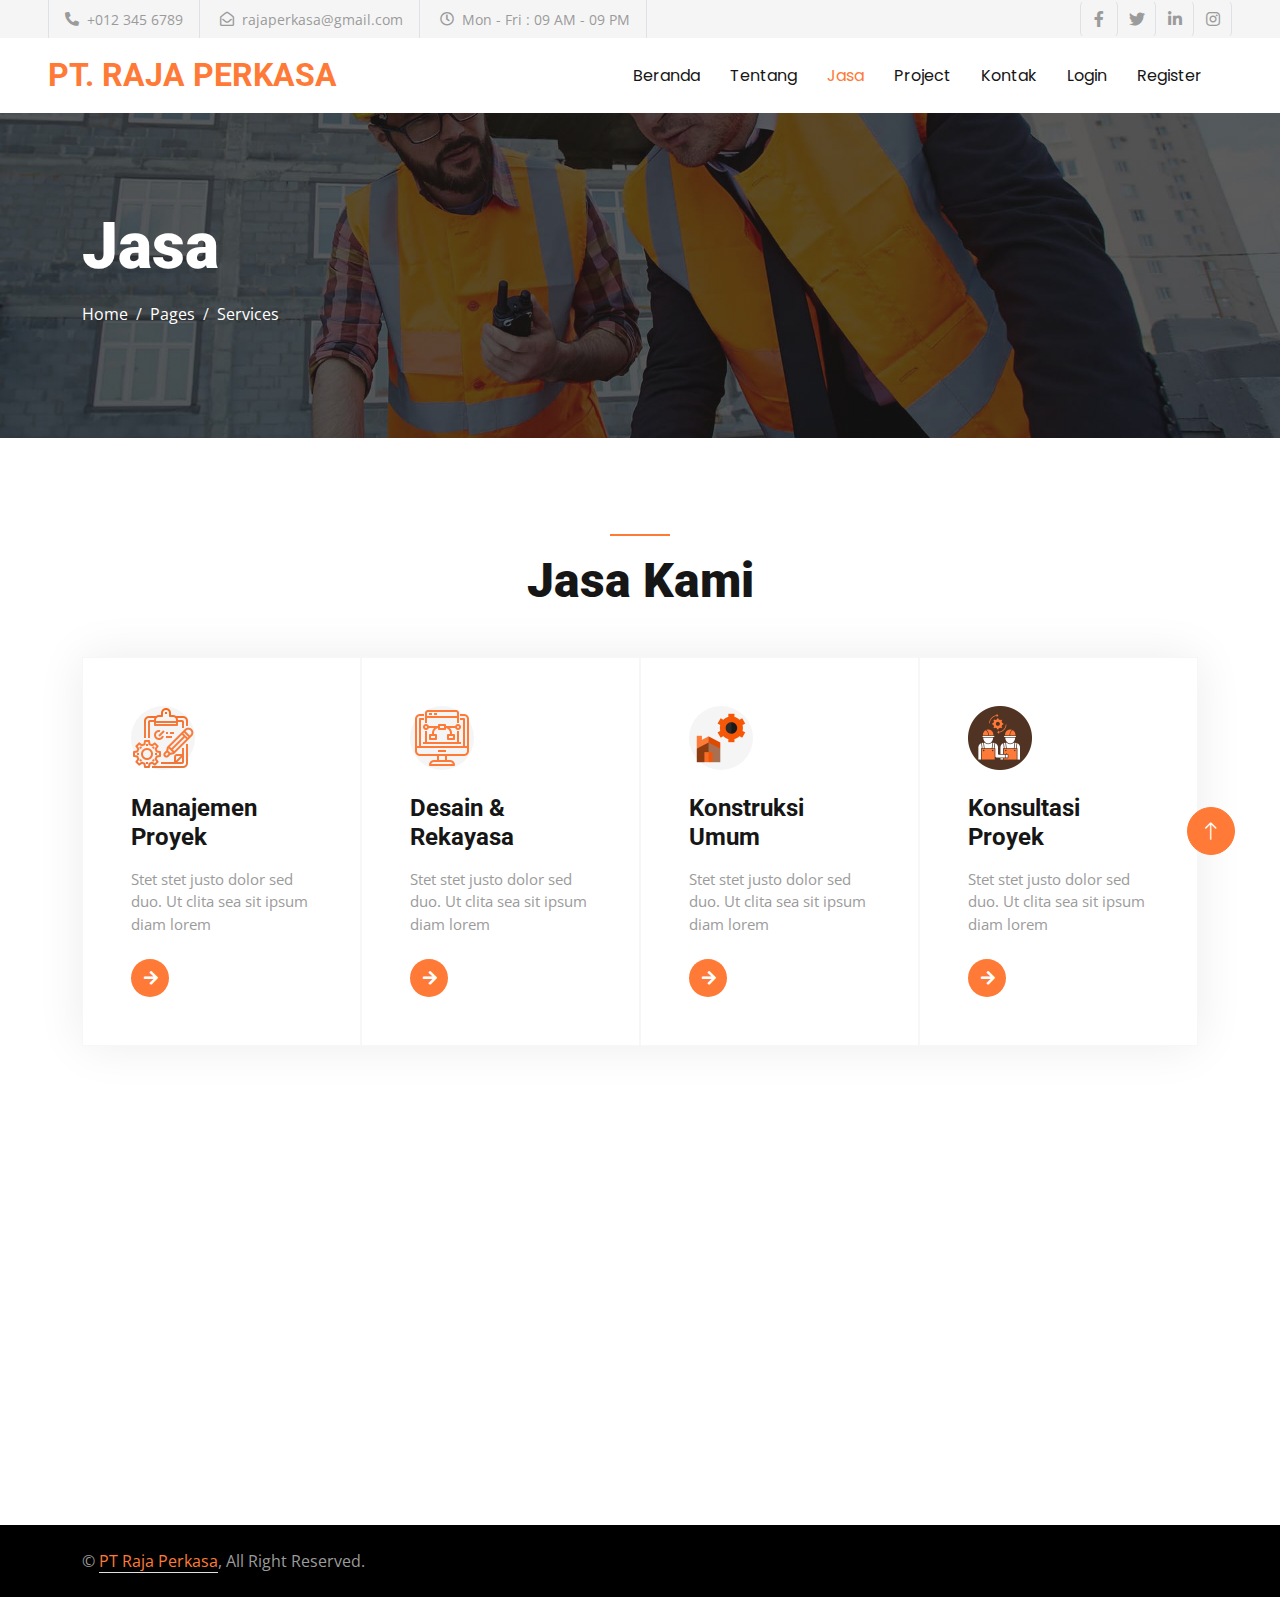
<file: service.html>
<!DOCTYPE html>
<html lang="en">

<head>
    <meta charset="utf-8">
    <title>Raja Perkasa - CCTV Camera Website Template</title>
    <meta content="width=device-width, initial-scale=1.0" name="viewport">
    <meta content="" name="keywords">
    <meta content="" name="description">

    <!-- Favicon -->
    <link href="img/favicon.ico" rel="icon">

    <!-- Google Web Fonts -->
    <link rel="preconnect" href="https://fonts.googleapis.com">
    <link rel="preconnect" href="https://fonts.gstatic.com" crossorigin>
    <link href="https://fonts.googleapis.com/css2?family=Open+Sans:wght@400;500&family=Roboto:wght@500;700;900&display=swap" rel="stylesheet"> 

    <!-- Icon Font Stylesheet -->
    <link href="https://cdnjs.cloudflare.com/ajax/libs/font-awesome/5.10.0/css/all.min.css" rel="stylesheet">
    <link href="https://cdn.jsdelivr.net/npm/bootstrap-icons@1.4.1/font/bootstrap-icons.css" rel="stylesheet">

    <!-- Libraries Stylesheet -->
    <link href="lib/animate/animate.min.css" rel="stylesheet">
    <link href="lib/owlcarousel/assets/owl.carousel.min.css" rel="stylesheet">
    <link href="lib/lightbox/css/lightbox.min.css" rel="stylesheet">

    <!-- Customized Bootstrap Stylesheet -->
    <link href="css/bootstrap.min.css" rel="stylesheet">

    <link href="https://fonts.googleapis.com/css2?family=Poppins:ital,wght@0,100;0,200;0,300;0,400;0,500;0,600;0,700;0,800;0,900;1,100;1,200;1,300;1,400;1,500;1,600;1,700;1,800;1,900&display=swap" rel="stylesheet">

    <!-- Template Stylesheet -->
    <link href="css/style.css" rel="stylesheet">
</head>

<body>
    <!-- Spinner Start -->
    <div id="spinner" class="show bg-white position-fixed translate-middle w-100 vh-100 top-50 start-50 d-flex align-items-center justify-content-center">
        <div class="spinner-border text-primary" style="width: 3rem; height: 3rem;" role="status">
            <span class="sr-only">Loading...</span>
        </div>
    </div>
    <!-- Spinner End -->


    <!-- Topbar Start -->
    <div class="container-fluid bg-light p-0">
        <div class="row gx-0 d-none d-lg-flex">
          <div class="col-lg-7 px-5 text-start">
            <div
              class="h-100 d-inline-flex align-items-center border-start border-end px-3"
            >
              <small class="fa fa-phone-alt me-2"></small>
              <small>+012 345 6789</small>
            </div>
            <div class="h-100 d-inline-flex align-items-center border-end px-3">
              <small class="far fa-envelope-open me-2"></small>
              <small>rajaperkasa@gmail.com</small>
            </div>
            <div class="h-100 d-inline-flex align-items-center border-end px-3">
              <small class="far fa-clock me-2"></small>
              <small>Mon - Fri : 09 AM - 09 PM</small>
            </div>
          </div>
          <div class="col-lg-5 px-5 text-end">
            <div class="h-100 d-inline-flex align-items-center">
              <a class="btn btn-square border-end border-start" href=""
                ><i class="fab fa-facebook-f"></i
              ></a>
              <a class="btn btn-square border-end" href=""
                ><i class="fab fa-twitter"></i
              ></a>
              <a class="btn btn-square border-end" href=""
                ><i class="fab fa-linkedin-in"></i
              ></a>
              <a class="btn btn-square border-end" href=""
                ><i class="fab fa-instagram"></i
              ></a>
            </div>
          </div>
        </div>
      </div>
      <!-- Topbar End -->

    <!-- Navbar Start -->
    <nav class="navbar navbar-expand-lg bg-white navbar-light sticky-top p-0 px-4 px-lg-5">
    <a href="index.html" class="navbar-brand d-flex align-items-center">
        <h2 class="m-0 text-orange">PT. RAJA PERKASA</h2>
    </a>
    <button type="button" class="navbar-toggler" data-bs-toggle="collapse" data-bs-target="#navbarCollapse">
        <span class="navbar-toggler-icon"></span>
    </button>
    <div class="collapse navbar-collapse" id="navbarCollapse">
        <div class="navbar-nav ms-auto py-4 py-lg-0">
            <a href="index.html" class="nav-item nav-link ">Beranda</a>
            <a href="about.html" class="nav-item nav-link ">Tentang</a>
            <a href="service.html" class="nav-item nav-link active">Jasa</a>
            <a href="project.html" class="nav-item nav-link">Project</a>
            <!-- <div class="nav-item dropdown">
                <a href="#" class="nav-link dropdown-toggle" data-bs-toggle="dropdown">Pages</a>
                <div class="dropdown-menu rounded-0 rounded-bottom m-0">
                    <a href="feature.html" class="dropdown-item">Feature</a>
                    <a href="quote.html" class="dropdown-item">Free Quote</a>
                    <a href="team.html" class="dropdown-item">Our Team</a>
                    <a href="testimonial.html" class="dropdown-item">Testimonial</a>
                    <a href="404.html" class="dropdown-item">404 Page</a>
                </div>
            </div> -->
            <a href="contact.html" class="nav-item nav-link">Kontak</a>
            <a href="login.html" class="nav-item nav-link">Login</a>
            <a href="register.html" class="nav-item nav-link">Register</a>
        </div>
        <!-- <div class="h-100 d-lg-inline-flex align-items-center d-none">
            <a class="btn btn-square rounded-circle bg-light text-primary me-2" href=""><i class="fab fa-facebook-f"></i></a>
            <a class="btn btn-square rounded-circle bg-light text-primary me-2" href=""><i class="fab fa-twitter"></i></a>
            <a class="btn btn-square rounded-circle bg-light text-primary me-2" href=""><i class="fab fa-linkedin-in"></i></a>
            <a class="btn btn-square rounded-circle bg-light text-primary me-0" href=""><i class="fab fa-instagram"></i></a>
        </div> -->
    </div>
    </nav>
    <!-- Navbar End -->


    <!-- Page Header Start -->
    <div class="container-fluid page-header py-5 mb-5">
        <div class="container py-5">
            <h1 class="display-3 text-white mb-3 animated slideInDown">Jasa</h1>
            <nav aria-label="breadcrumb animated slideInDown">
                <ol class="breadcrumb">
                    <li class="breadcrumb-item"><a class="text-white" href="#">Home</a></li>
                    <li class="breadcrumb-item"><a class="text-white" href="#">Pages</a></li>
                    <li class="breadcrumb-item text-white active" aria-current="page">Services</li>
                </ol>
            </nav>
        </div>
    </div>
    <!-- Page Header End -->


    <!-- Service Start -->
    <div class="container-xxl py-5">
        <div class="container">
            <div class="text-center">
                <div class=" mb-3 mx-auto" style="width: 60px; height: 2px; background-color: #FE7A36;"></div>
                <h1 class="display-5 mb-5">Jasa Kami</h1>
            </div>
            <div class="row g-0 service-row">
                <div class="col-md-6 col-lg-3 wow fadeIn" data-wow-delay="0.1s">
                    <div class="service-item border h-100 p-5">
                        <div class="btn-square bg-light rounded-circle mb-4" style="width: 64px; height: 64px;">
                            <img class="img-fluid" src="img/icon/project-management.png" alt="Icon">
                        </div>
                        <h4 class="mb-3">Manajemen Proyek</h4>
                        <p class="mb-4">Stet stet justo dolor sed duo. Ut clita sea sit ipsum diam lorem</p>
                        <a class="btn" href=""><i class="fa fa-arrow-right text-white me-3"></i>Read More</a>
                    </div>
                </div>
                <div class="col-md-6 col-lg-3 wow fadeIn" data-wow-delay="0.3s">
                    <div class="service-item border h-100 p-5">
                        <div class="btn-square bg-light rounded-circle mb-4" style="width: 64px; height: 64px;">
                            <img class="img-fluid" src="img/icon/graphic-design.png" alt="Icon">
                        </div>
                        <h4 class="mb-3">Desain & Rekayasa</h4>
                        <p class="mb-4">Stet stet justo dolor sed duo. Ut clita sea sit ipsum diam lorem</p>
                        <a class="btn" href=""><i class="fa fa-arrow-right text-white me-3"></i>Read More</a>
                    </div>
                </div>
                <div class="col-md-6 col-lg-3 wow fadeIn" data-wow-delay="0.5s">
                    <div class="service-item border h-100 p-5">
                        <div class="btn-square bg-light rounded-circle mb-4" style="width: 64px; height: 64px;">
                            <img class="img-fluid" src="img/icon/fix.png" alt="Icon">
                        </div>
                        <h4 class="mb-3">Konstruksi Umum</h4>
                        <p class="mb-4">Stet stet justo dolor sed duo. Ut clita sea sit ipsum diam lorem</p>
                        <a class="btn" href=""><i class="fa fa-arrow-right text-white me-3"></i>Read More</a>
                    </div>
                </div>
                <div class="col-md-6 col-lg-3 wow fadeIn" data-wow-delay="0.7s">
                    <div class="service-item border h-100 p-5">
                        <div class="btn-square bg-light rounded-circle mb-4" style="width: 64px; height: 64px;">
                            <img class="img-fluid" src="img/icon/labour-consulting.png" alt="Icon">
                        </div>
                        <h4 class="mb-3">Konsultasi Proyek</h4>
                        <p class="mb-4">Stet stet justo dolor sed duo. Ut clita sea sit ipsum diam lorem</p>
                        <a class="btn" href=""><i class="fa fa-arrow-right text-white me-3"></i>Read More</a>
                    </div>
                </div>
            </div>
        </div>
    </div>
    <!-- Service End -->
        

   <!-- Footer Start -->
   <div class="container-fluid bg-dark text-secondary footer mt-5 py-5 wow fadeIn" data-wow-delay="0.1s">
    <div class="container py-5">
        <div class="row g-5">
            <div class="col-lg-3 col-md-6">
                <h5 class="text-light mb-4">Address</h5>
                <p class="mb-2"><i class="fa fa-map-marker-alt me-3"></i>Indramayu, Jawa Barat</p>
                <p class="mb-2"><i class="fa fa-phone-alt me-3"></i>+012 345 67890</p>
                <p class="mb-2"><i class="fa fa-envelope me-3"></i>rajaperkasa@gmail.com</p>
                <div class="d-flex pt-2">
                    <a class="btn btn-square btn-outline-secondary rounded-circle me-2" href=""><i class="fab fa-twitter"></i></a>
                    <a class="btn btn-square btn-outline-secondary rounded-circle me-2" href=""><i class="fab fa-facebook-f"></i></a>
                    <a class="btn btn-square btn-outline-secondary rounded-circle me-2" href=""><i class="fab fa-youtube"></i></a>
                    <a class="btn btn-square btn-outline-secondary rounded-circle me-2" href=""><i class="fab fa-linkedin-in"></i></a>
                </div>
            </div>
            <div class="col-lg-3 col-md-6">
                <h5 class="text-light mb-4">Services</h5>
                <a class="btn btn-link" href="">Business Security</a>
                <a class="btn btn-link" href="">Fire Detection</a>
                <a class="btn btn-link" href="">Alarm Systems</a>
                <a class="btn btn-link" href="">CCTV & Video</a>
                <a class="btn btn-link" href="">Smart Home</a>
            </div>
            <div class="col-lg-3 col-md-6">
                <h5 class="text-light mb-4">Quick Links</h5>
                <a class="btn btn-link" href="">About Us</a>
                <a class="btn btn-link" href="">Contact Us</a>
                <a class="btn btn-link" href="">Our Services</a>
                <a class="btn btn-link" href="">Terms & Condition</a>
                <a class="btn btn-link" href="">Support</a>
            </div>
            <div class="col-lg-3 col-md-6">
                <h5 class="text-light mb-4">Newsletter</h5>
                <p>Dolor amet sit justo amet elitr clita ipsum elitr est.</p>
                <div class="position-relative w-100">
                    <input class="form-control bg-transparent border-secondary w-100 py-3 ps-4 pe-5" type="text" placeholder="Your email">
                    <button type="button" class="btn btn-primary py-2 position-absolute top-0 end-0 mt-2 me-2">SignUp</button>
                </div>
            </div>
        </div>
    </div>
</div>
<!-- Footer End -->


<!-- Copyright Start -->
<div class="container-fluid py-4" style="background: #000000;">
    <div class="container">
        <div class="row">
            <div class="col-md-6 text-center text-md-start mb-3 mb-md-0">
                &copy; <a class="border-bottom text-orange" href="#">PT Raja Perkasa</a>, All Right Reserved.
            </div>
            <div class="col-md-6 text-center text-md-end">
                <!--/*** This template is free as long as you keep the footer author’s credit link/attribution link/backlink. If you'd like to use the template without the footer author’s credit link/attribution link/backlink, you can purchase the Credit Removal License from "https://htmlcodex.com/credit-removal". Thank you for your support. ***/-->
                <!-- Designed By <a class="border-bottom" href="https://htmlcodex.com">HTML Codex</a><br>Distributed By <a class="border-bottom" href="https://themewagon.com/" >Themewagon</a> -->
            </div>
        </div>
    </div>
</div>
<!-- Copyright End -->


    <!-- Back to Top -->
    <a href="#" class="btn btn-lg btn-primary btn-lg-square rounded-circle back-to-top"><i class="bi bi-arrow-up"></i></a>


    <!-- JavaScript Libraries -->
    <script src="https://code.jquery.com/jquery-3.4.1.min.js"></script>
    <script src="https://cdn.jsdelivr.net/npm/bootstrap@5.0.0/dist/js/bootstrap.bundle.min.js"></script>
    <script src="lib/wow/wow.min.js"></script>
    <script src="lib/easing/easing.min.js"></script>
    <script src="lib/waypoints/waypoints.min.js"></script>
    <script src="lib/counterup/counterup.min.js"></script>
    <script src="lib/owlcarousel/owl.carousel.min.js"></script>
    <script src="lib/isotope/isotope.pkgd.min.js"></script>
    <script src="lib/lightbox/js/lightbox.min.js"></script>

    <!-- Template Javascript -->
    <script src="js/main.js"></script>
</body>

</html>
</file>
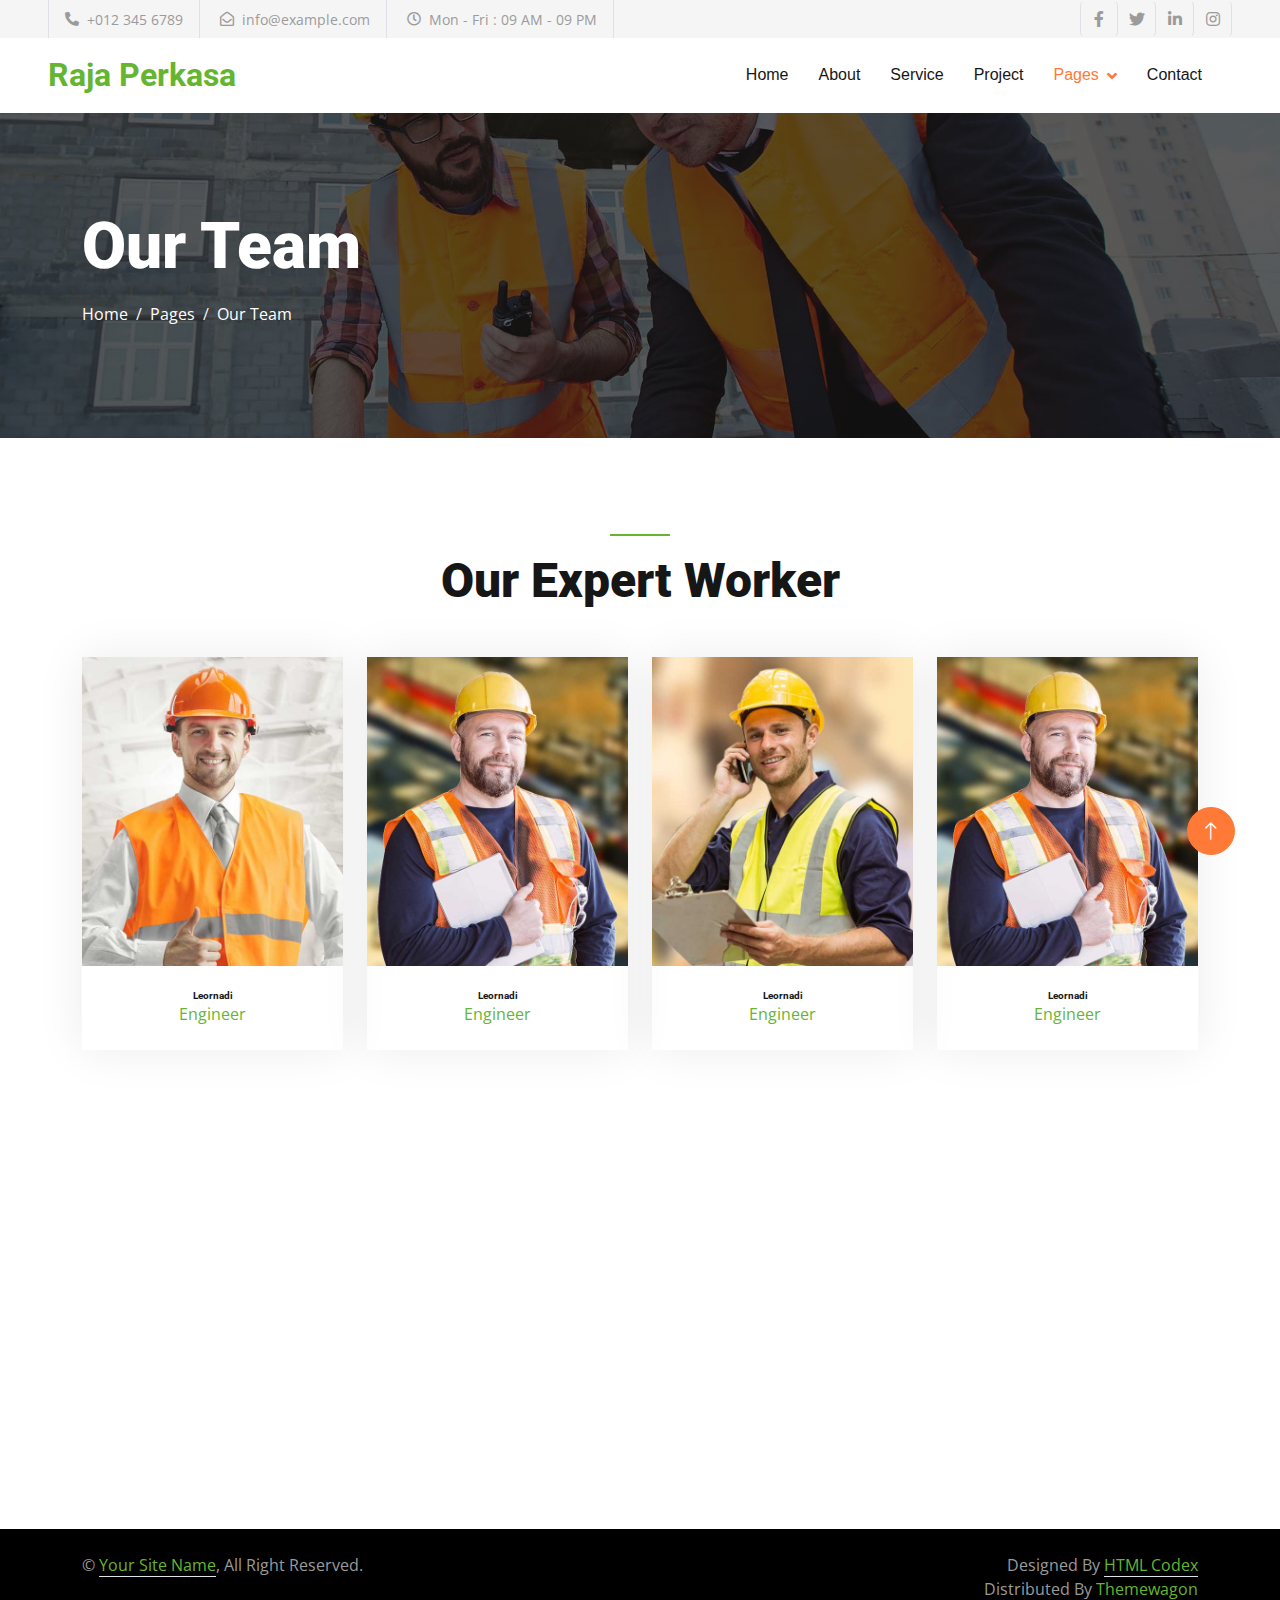
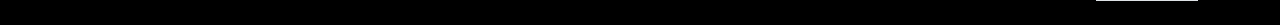
<file: team.html>
<!DOCTYPE html>
<html lang="en">

<head>
    <meta charset="utf-8">
    <title>Raja Perkasa - CCTV Camera Website Template</title>
    <meta content="width=device-width, initial-scale=1.0" name="viewport">
    <meta content="" name="keywords">
    <meta content="" name="description">

    <!-- Favicon -->
    <link href="img/favicon.ico" rel="icon">

    <!-- Google Web Fonts -->
    <link rel="preconnect" href="https://fonts.googleapis.com">
    <link rel="preconnect" href="https://fonts.gstatic.com" crossorigin>
    <link href="https://fonts.googleapis.com/css2?family=Open+Sans:wght@400;500&family=Roboto:wght@500;700;900&display=swap" rel="stylesheet"> 

    <!-- Icon Font Stylesheet -->
    <link href="https://cdnjs.cloudflare.com/ajax/libs/font-awesome/5.10.0/css/all.min.css" rel="stylesheet">
    <link href="https://cdn.jsdelivr.net/npm/bootstrap-icons@1.4.1/font/bootstrap-icons.css" rel="stylesheet">

    <!-- Libraries Stylesheet -->
    <link href="lib/animate/animate.min.css" rel="stylesheet">
    <link href="lib/owlcarousel/assets/owl.carousel.min.css" rel="stylesheet">
    <link href="lib/lightbox/css/lightbox.min.css" rel="stylesheet">

    <!-- Customized Bootstrap Stylesheet -->
    <link href="css/bootstrap.min.css" rel="stylesheet">

    <!-- Template Stylesheet -->
    <link href="css/style.css" rel="stylesheet">
</head>

<body>
    <!-- Spinner Start -->
    <div id="spinner" class="show bg-white position-fixed translate-middle w-100 vh-100 top-50 start-50 d-flex align-items-center justify-content-center">
        <div class="spinner-border text-primary" style="width: 3rem; height: 3rem;" role="status">
            <span class="sr-only">Loading...</span>
        </div>
    </div>
    <!-- Spinner End -->


     <!-- Topbar Start -->
     <div class="container-fluid bg-light p-0">
        <div class="row gx-0 d-none d-lg-flex">
          <div class="col-lg-7 px-5 text-start">
            <div
              class="h-100 d-inline-flex align-items-center border-start border-end px-3"
            >
              <small class="fa fa-phone-alt me-2"></small>
              <small>+012 345 6789</small>
            </div>
            <div class="h-100 d-inline-flex align-items-center border-end px-3">
              <small class="far fa-envelope-open me-2"></small>
              <small>info@example.com</small>
            </div>
            <div class="h-100 d-inline-flex align-items-center border-end px-3">
              <small class="far fa-clock me-2"></small>
              <small>Mon - Fri : 09 AM - 09 PM</small>
            </div>
          </div>
          <div class="col-lg-5 px-5 text-end">
            <div class="h-100 d-inline-flex align-items-center">
              <a class="btn btn-square border-end border-start" href=""
                ><i class="fab fa-facebook-f"></i
              ></a>
              <a class="btn btn-square border-end" href=""
                ><i class="fab fa-twitter"></i
              ></a>
              <a class="btn btn-square border-end" href=""
                ><i class="fab fa-linkedin-in"></i
              ></a>
              <a class="btn btn-square border-end" href=""
                ><i class="fab fa-instagram"></i
              ></a>
            </div>
          </div>
        </div>
      </div>
      <!-- Topbar End -->


    <!-- Navbar Start -->
    <nav class="navbar navbar-expand-lg bg-white navbar-light sticky-top p-0 px-4 px-lg-5">
        <a href="index.html" class="navbar-brand d-flex align-items-center">
            <h2 class="m-0 text-primary">Raja Perkasa</h2>
        </a>
        <button type="button" class="navbar-toggler" data-bs-toggle="collapse" data-bs-target="#navbarCollapse">
            <span class="navbar-toggler-icon"></span>
        </button>
        <div class="collapse navbar-collapse" id="navbarCollapse">
            <div class="navbar-nav ms-auto py-4 py-lg-0">
                <a href="index.html" class="nav-item nav-link">Home</a>
                <a href="about.html" class="nav-item nav-link">About</a>
                <a href="service.html" class="nav-item nav-link">Service</a>
                <a href="project.html" class="nav-item nav-link">Project</a>
                <div class="nav-item dropdown">
                    <a href="#" class="nav-link dropdown-toggle active" data-bs-toggle="dropdown">Pages</a>
                    <div class="dropdown-menu rounded-0 rounded-bottom m-0">
                        <a href="feature.html" class="dropdown-item">Feature</a>
                        <a href="quote.html" class="dropdown-item">Free Quote</a>
                        <a href="team.html" class="dropdown-item active">Our Team</a>
                        <a href="testimonial.html" class="dropdown-item">Testimonial</a>
                        <a href="404.html" class="dropdown-item">404 Page</a>
                    </div>
                </div>
                <a href="contact.html" class="nav-item nav-link">Contact</a>
            </div>
            <!-- <div class="h-100 d-lg-inline-flex align-items-center d-none">
                <a class="btn btn-square rounded-circle bg-light text-primary me-2" href=""><i class="fab fa-facebook-f"></i></a>
                <a class="btn btn-square rounded-circle bg-light text-primary me-2" href=""><i class="fab fa-twitter"></i></a>
                <a class="btn btn-square rounded-circle bg-light text-primary me-2" href=""><i class="fab fa-linkedin-in"></i></a>
                <a class="btn btn-square rounded-circle bg-light text-primary me-0" href=""><i class="fab fa-instagram"></i></a>
            </div> -->
        </div>
    </nav>
    <!-- Navbar End -->


    <!-- Page Header Start -->
    <div class="container-fluid page-header py-5 mb-5">
        <div class="container py-5">
            <h1 class="display-3 text-white mb-3 animated slideInDown">Our Team</h1>
            <nav aria-label="breadcrumb animated slideInDown">
                <ol class="breadcrumb">
                    <li class="breadcrumb-item"><a class="text-white" href="#">Home</a></li>
                    <li class="breadcrumb-item"><a class="text-white" href="#">Pages</a></li>
                    <li class="breadcrumb-item text-white active" aria-current="page">Our Team</li>
                </ol>
            </nav>
        </div>
    </div>
    <!-- Page Header End -->


   <!-- Team Start -->
   <div class="container-xxl py-5">
    <div class="container">
        <div class="text-center wow fadeInUp" data-wow-delay="0.1s">
            <div class="bg-primary mb-3 mx-auto" style="width: 60px; height: 2px;"></div>
            <h1 class="display-5 mb-5">Our Expert Worker</h1>
        </div>
        <div class="row g-4">
            <div class="col-lg-3 col-md-6 wow fadeInUp" data-wow-delay="0.1s">
                <div class="team-item">
                    <div class="overflow-hidden position-relative">
                        <img class="img-fluid" src="img/team-1.jpg" alt="">
                        <div class="team-social">
                            <a class="btn btn-square btn-dark rounded-circle m-1" href=""><i class="fab fa-facebook-f"></i></a>
                            <a class="btn btn-square btn-dark rounded-circle m-1" href=""><i class="fab fa-twitter"></i></a>
                            <a class="btn btn-square btn-dark rounded-circle m-1" href=""><i class="fab fa-instagram"></i></a>
                        </div>
                    </div>
                    <div class="text-center p-4">
                        <h5 class="mb-0">Leornadi</h5>
                        <span class="text-primary">Engineer</span>
                    </div>
                </div>
            </div>
            <div class="col-lg-3 col-md-6 wow fadeInUp" data-wow-delay="0.3s">
                <div class="team-item">
                    <div class="overflow-hidden position-relative">
                        <img class="img-fluid" src="img/team-2.jpg" alt="">
                        <div class="team-social">
                            <a class="btn btn-square btn-dark rounded-circle m-1" href=""><i class="fab fa-facebook-f"></i></a>
                            <a class="btn btn-square btn-dark rounded-circle m-1" href=""><i class="fab fa-twitter"></i></a>
                            <a class="btn btn-square btn-dark rounded-circle m-1" href=""><i class="fab fa-instagram"></i></a>
                        </div>
                    </div>
                    <div class="text-center p-4">
                        <h5 class="mb-0">Leornadi</h5>
                        <span class="text-primary">Engineer</span>
                    </div>
                </div>
            </div>
            <div class="col-lg-3 col-md-6 wow fadeInUp" data-wow-delay="0.5s">
                <div class="team-item">
                    <div class="overflow-hidden position-relative">
                        <img class="img-fluid" src="img/team-3.jpg" alt="">
                        <div class="team-social">
                            <a class="btn btn-square btn-dark rounded-circle m-1" href=""><i class="fab fa-facebook-f"></i></a>
                            <a class="btn btn-square btn-dark rounded-circle m-1" href=""><i class="fab fa-twitter"></i></a>
                            <a class="btn btn-square btn-dark rounded-circle m-1" href=""><i class="fab fa-instagram"></i></a>
                        </div>
                    </div>
                    <div class="text-center p-4">
                        <h5 class="mb-0">Leornadi</h5>
                        <span class="text-primary">Engineer</span>
                    </div>
                </div>
            </div>
            <div class="col-lg-3 col-md-6 wow fadeInUp" data-wow-delay="0.7s">
                <div class="team-item">
                    <div class="overflow-hidden position-relative">
                        <img class="img-fluid" src="img/team-2.jpg" alt="">
                        <div class="team-social">
                            <a class="btn btn-square btn-dark rounded-circle m-1" href=""><i class="fab fa-facebook-f"></i></a>
                            <a class="btn btn-square btn-dark rounded-circle m-1" href=""><i class="fab fa-twitter"></i></a>
                            <a class="btn btn-square btn-dark rounded-circle m-1" href=""><i class="fab fa-instagram"></i></a>
                        </div>
                    </div>
                    <div class="text-center p-4">
                        <h5 class="mb-0">Leornadi</h5>
                        <span class="text-primary">Engineer</span>
                    </div>
                </div>
            </div>
        </div>
    </div>
</div>
<!-- Team End -->
        

    <!-- Footer Start -->
    <div class="container-fluid bg-dark text-secondary footer mt-5 py-5 wow fadeIn" data-wow-delay="0.1s">
        <div class="container py-5">
            <div class="row g-5">
                <div class="col-lg-3 col-md-6">
                    <h5 class="text-light mb-4">Address</h5>
                    <p class="mb-2"><i class="fa fa-map-marker-alt me-3"></i>123 Street, New York, USA</p>
                    <p class="mb-2"><i class="fa fa-phone-alt me-3"></i>+012 345 67890</p>
                    <p class="mb-2"><i class="fa fa-envelope me-3"></i>info@example.com</p>
                    <div class="d-flex pt-2">
                        <a class="btn btn-square btn-outline-secondary rounded-circle me-2" href=""><i class="fab fa-twitter"></i></a>
                        <a class="btn btn-square btn-outline-secondary rounded-circle me-2" href=""><i class="fab fa-facebook-f"></i></a>
                        <a class="btn btn-square btn-outline-secondary rounded-circle me-2" href=""><i class="fab fa-youtube"></i></a>
                        <a class="btn btn-square btn-outline-secondary rounded-circle me-2" href=""><i class="fab fa-linkedin-in"></i></a>
                    </div>
                </div>
                <div class="col-lg-3 col-md-6">
                    <h5 class="text-light mb-4">Services</h5>
                    <a class="btn btn-link" href="">Business Security</a>
                    <a class="btn btn-link" href="">Fire Detection</a>
                    <a class="btn btn-link" href="">Alarm Systems</a>
                    <a class="btn btn-link" href="">CCTV & Video</a>
                    <a class="btn btn-link" href="">Smart Home</a>
                </div>
                <div class="col-lg-3 col-md-6">
                    <h5 class="text-light mb-4">Quick Links</h5>
                    <a class="btn btn-link" href="">About Us</a>
                    <a class="btn btn-link" href="">Contact Us</a>
                    <a class="btn btn-link" href="">Our Services</a>
                    <a class="btn btn-link" href="">Terms & Condition</a>
                    <a class="btn btn-link" href="">Support</a>
                </div>
                <div class="col-lg-3 col-md-6">
                    <h5 class="text-light mb-4">Newsletter</h5>
                    <p>Dolor amet sit justo amet elitr clita ipsum elitr est.</p>
                    <div class="position-relative w-100">
                        <input class="form-control bg-transparent border-secondary w-100 py-3 ps-4 pe-5" type="text" placeholder="Your email">
                        <button type="button" class="btn btn-primary py-2 position-absolute top-0 end-0 mt-2 me-2">SignUp</button>
                    </div>
                </div>
            </div>
        </div>
    </div>
    <!-- Footer End -->


    <!-- Copyright Start -->
    <div class="container-fluid py-4" style="background: #000000;">
        <div class="container">
            <div class="row">
                <div class="col-md-6 text-center text-md-start mb-3 mb-md-0">
                    &copy; <a class="border-bottom" href="#">Your Site Name</a>, All Right Reserved.
                </div>
                <div class="col-md-6 text-center text-md-end">
                    <!--/*** This template is free as long as you keep the footer author’s credit link/attribution link/backlink. If you'd like to use the template without the footer author’s credit link/attribution link/backlink, you can purchase the Credit Removal License from "https://htmlcodex.com/credit-removal". Thank you for your support. ***/-->
                    Designed By <a class="border-bottom" href="https://htmlcodex.com">HTML Codex</a><br>Distributed By <a class="border-bottom" href="https://themewagon.com/">Themewagon</a>
                </div>
            </div>
        </div>
    </div>
    <!-- Copyright End -->


    <!-- Back to Top -->
    <a href="#" class="btn btn-lg btn-primary btn-lg-square rounded-circle back-to-top"><i class="bi bi-arrow-up"></i></a>


    <!-- JavaScript Libraries -->
    <script src="https://code.jquery.com/jquery-3.4.1.min.js"></script>
    <script src="https://cdn.jsdelivr.net/npm/bootstrap@5.0.0/dist/js/bootstrap.bundle.min.js"></script>
    <script src="lib/wow/wow.min.js"></script>
    <script src="lib/easing/easing.min.js"></script>
    <script src="lib/waypoints/waypoints.min.js"></script>
    <script src="lib/counterup/counterup.min.js"></script>
    <script src="lib/owlcarousel/owl.carousel.min.js"></script>
    <script src="lib/isotope/isotope.pkgd.min.js"></script>
    <script src="lib/lightbox/js/lightbox.min.js"></script>

    <!-- Template Javascript -->
    <script src="js/main.js"></script>
</body>

</html>
</file>
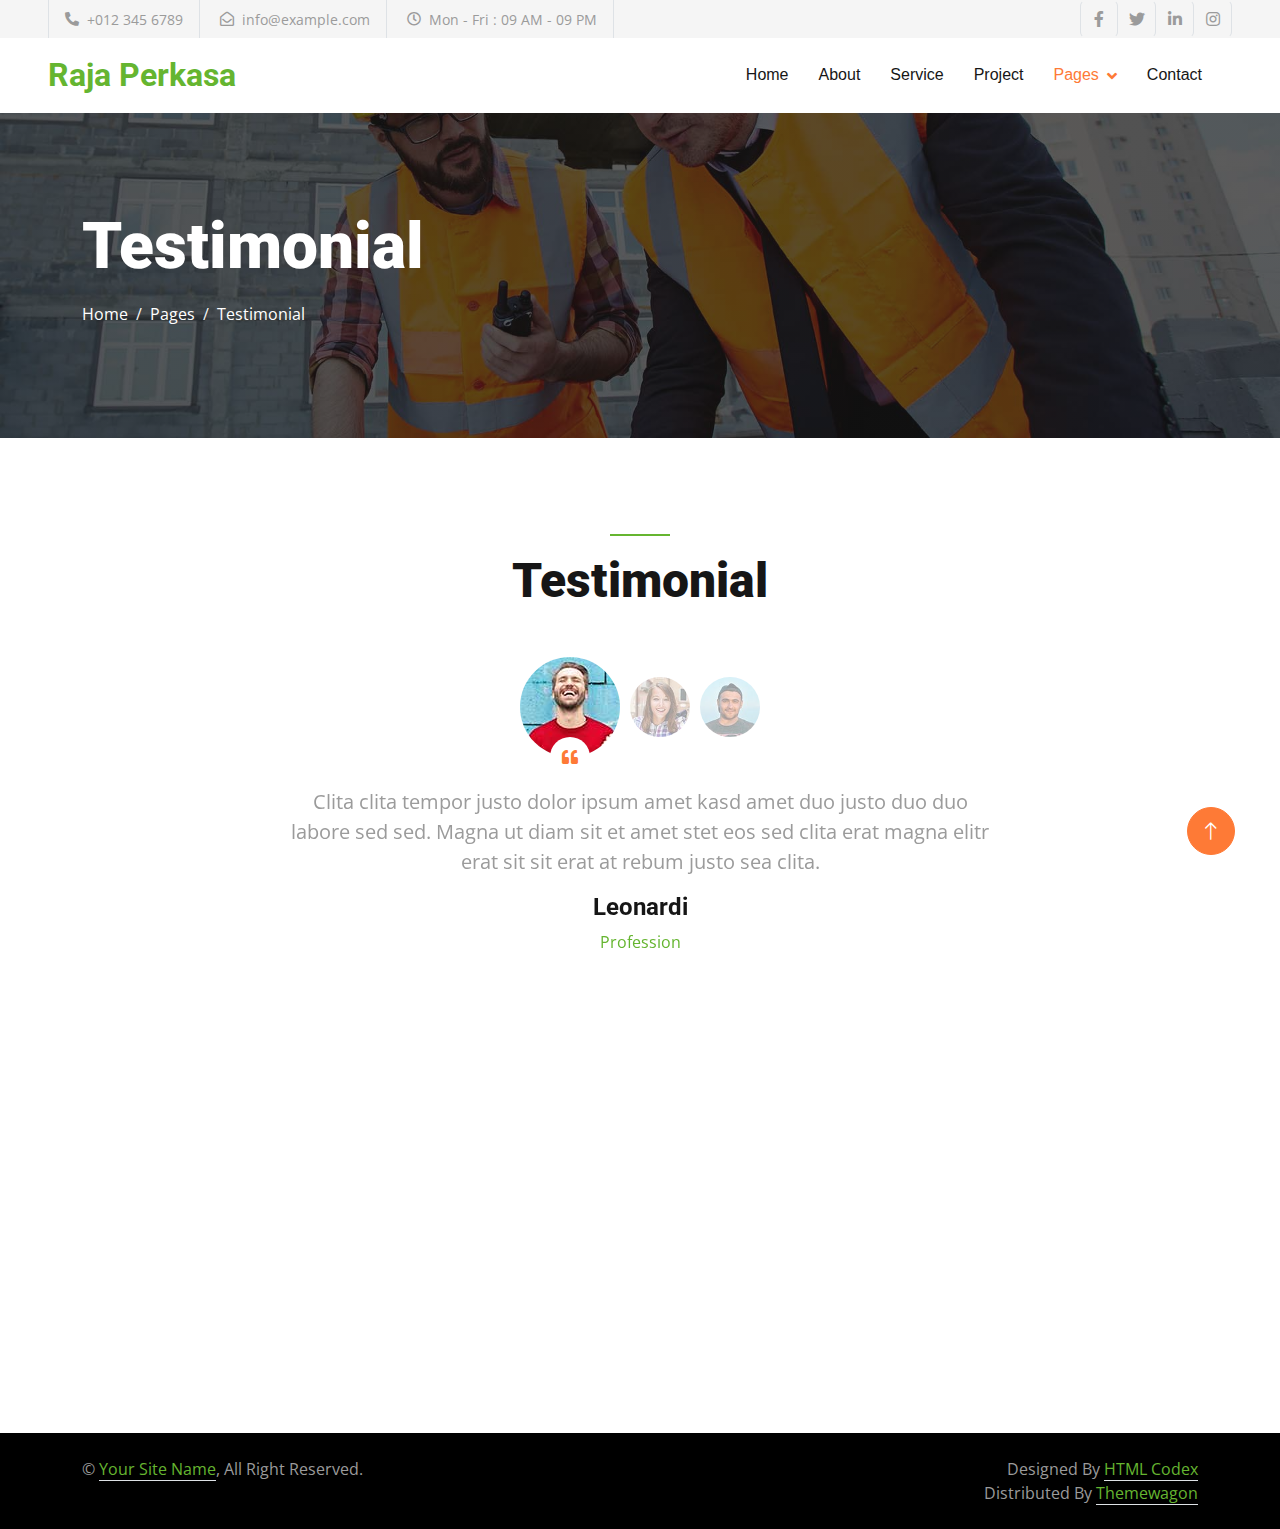
<file: testimonial.html>
<!DOCTYPE html>
<html lang="en">

<head>
    <meta charset="utf-8">
    <title>Raja Perkasa - CCTV Camera Website Template</title>
    <meta content="width=device-width, initial-scale=1.0" name="viewport">
    <meta content="" name="keywords">
    <meta content="" name="description">

    <!-- Favicon -->
    <link href="img/favicon.ico" rel="icon">

    <!-- Google Web Fonts -->
    <link rel="preconnect" href="https://fonts.googleapis.com">
    <link rel="preconnect" href="https://fonts.gstatic.com" crossorigin>
    <link href="https://fonts.googleapis.com/css2?family=Open+Sans:wght@400;500&family=Roboto:wght@500;700;900&display=swap" rel="stylesheet"> 

    <!-- Icon Font Stylesheet -->
    <link href="https://cdnjs.cloudflare.com/ajax/libs/font-awesome/5.10.0/css/all.min.css" rel="stylesheet">
    <link href="https://cdn.jsdelivr.net/npm/bootstrap-icons@1.4.1/font/bootstrap-icons.css" rel="stylesheet">

    <!-- Libraries Stylesheet -->
    <link href="lib/animate/animate.min.css" rel="stylesheet">
    <link href="lib/owlcarousel/assets/owl.carousel.min.css" rel="stylesheet">
    <link href="lib/lightbox/css/lightbox.min.css" rel="stylesheet">

    <!-- Customized Bootstrap Stylesheet -->
    <link href="css/bootstrap.min.css" rel="stylesheet">

    <!-- Template Stylesheet -->
    <link href="css/style.css" rel="stylesheet">
</head>

<body>
    <!-- Spinner Start -->
    <div id="spinner" class="show bg-white position-fixed translate-middle w-100 vh-100 top-50 start-50 d-flex align-items-center justify-content-center">
        <div class="spinner-border text-primary" style="width: 3rem; height: 3rem;" role="status">
            <span class="sr-only">Loading...</span>
        </div>
    </div>
    <!-- Spinner End -->


   <!-- Topbar Start -->
   <div class="container-fluid bg-light p-0">
    <div class="row gx-0 d-none d-lg-flex">
      <div class="col-lg-7 px-5 text-start">
        <div
          class="h-100 d-inline-flex align-items-center border-start border-end px-3"
        >
          <small class="fa fa-phone-alt me-2"></small>
          <small>+012 345 6789</small>
        </div>
        <div class="h-100 d-inline-flex align-items-center border-end px-3">
          <small class="far fa-envelope-open me-2"></small>
          <small>info@example.com</small>
        </div>
        <div class="h-100 d-inline-flex align-items-center border-end px-3">
          <small class="far fa-clock me-2"></small>
          <small>Mon - Fri : 09 AM - 09 PM</small>
        </div>
      </div>
      <div class="col-lg-5 px-5 text-end">
        <div class="h-100 d-inline-flex align-items-center">
          <a class="btn btn-square border-end border-start" href=""
            ><i class="fab fa-facebook-f"></i
          ></a>
          <a class="btn btn-square border-end" href=""
            ><i class="fab fa-twitter"></i
          ></a>
          <a class="btn btn-square border-end" href=""
            ><i class="fab fa-linkedin-in"></i
          ></a>
          <a class="btn btn-square border-end" href=""
            ><i class="fab fa-instagram"></i
          ></a>
        </div>
      </div>
    </div>
  </div>
  <!-- Topbar End -->


    <!-- Navbar Start -->
    <nav class="navbar navbar-expand-lg bg-white navbar-light sticky-top p-0 px-4 px-lg-5">
        <a href="index.html" class="navbar-brand d-flex align-items-center">
            <h2 class="m-0 text-primary">Raja Perkasa</h2>
        </a>
        <button type="button" class="navbar-toggler" data-bs-toggle="collapse" data-bs-target="#navbarCollapse">
            <span class="navbar-toggler-icon"></span>
        </button>
        <div class="collapse navbar-collapse" id="navbarCollapse">
            <div class="navbar-nav ms-auto py-4 py-lg-0">
                <a href="index.html" class="nav-item nav-link">Home</a>
                <a href="about.html" class="nav-item nav-link">About</a>
                <a href="service.html" class="nav-item nav-link">Service</a>
                <a href="project.html" class="nav-item nav-link">Project</a>
                <div class="nav-item dropdown">
                    <a href="#" class="nav-link dropdown-toggle active" data-bs-toggle="dropdown">Pages</a>
                    <div class="dropdown-menu rounded-0 rounded-bottom m-0">
                        <a href="feature.html" class="dropdown-item">Feature</a>
                        <a href="quote.html" class="dropdown-item">Free Quote</a>
                        <a href="team.html" class="dropdown-item">Our Team</a>
                        <a href="testimonial.html" class="dropdown-item active">Testimonial</a>
                        <a href="404.html" class="dropdown-item">404 Page</a>
                    </div>
                </div>
                <a href="contact.html" class="nav-item nav-link">Contact</a>
            </div>
            <!-- <div class="h-100 d-lg-inline-flex align-items-center d-none">
                <a class="btn btn-square rounded-circle bg-light text-primary me-2" href=""><i class="fab fa-facebook-f"></i></a>
                <a class="btn btn-square rounded-circle bg-light text-primary me-2" href=""><i class="fab fa-twitter"></i></a>
                <a class="btn btn-square rounded-circle bg-light text-primary me-2" href=""><i class="fab fa-linkedin-in"></i></a>
                <a class="btn btn-square rounded-circle bg-light text-primary me-0" href=""><i class="fab fa-instagram"></i></a>
            </div> -->
        </div>
    </nav>
    <!-- Navbar End -->


    <!-- Page Header Start -->
    <div class="container-fluid page-header py-5 mb-5">
        <div class="container py-5">
            <h1 class="display-3 text-white mb-3 animated slideInDown">Testimonial</h1>
            <nav aria-label="breadcrumb animated slideInDown">
                <ol class="breadcrumb">
                    <li class="breadcrumb-item"><a class="text-white" href="#">Home</a></li>
                    <li class="breadcrumb-item"><a class="text-white" href="#">Pages</a></li>
                    <li class="breadcrumb-item text-white active" aria-current="page">Testimonial</li>
                </ol>
            </nav>
        </div>
    </div>
    <!-- Page Header End -->


   <!-- Testimonial Start -->
   <div class="container-xxl py-5 wow fadeInUp" data-wow-delay="0.1s">
    <div class="container">
        <div class="text-center wow fadeInUp" data-wow-delay="0.1s">
            <div class="bg-primary mb-3 mx-auto" style="width: 60px; height: 2px;"></div>
            <h1 class="display-5 mb-5">Testimonial</h1>
        </div>
        <div class="owl-carousel testimonial-carousel wow fadeInUp" data-wow-delay="0.1s">
            <div class="testimonial-item text-center" data-dot="<img class='img-fluid' src='img/testimonial-1.jpg' alt=''>">
                <p class="fs-5">Clita clita tempor justo dolor ipsum amet kasd amet duo justo duo duo labore sed sed. Magna ut diam sit et amet stet eos sed clita erat magna elitr erat sit sit erat at rebum justo sea clita.</p>
                <h4>Leonardi</h4>
                <span class="text-primary">Profession</span>
            </div>
            <div class="testimonial-item text-center" data-dot="<img class='img-fluid' src='img/testimonial-2.jpg' alt=''>">
                <p class="fs-5">Clita clita tempor justo dolor ipsum amet kasd amet duo justo duo duo labore sed sed. Magna ut diam sit et amet stet eos sed clita erat magna elitr erat sit sit erat at rebum justo sea clita.</p>
                <h4>Leonardi</h4>
                <span class="text-primary">Profession</span>
            </div>
            <div class="testimonial-item text-center" data-dot="<img class='img-fluid' src='img/testimonial-3.jpg' alt=''>">
                <p class="fs-5">Clita clita tempor justo dolor ipsum amet kasd amet duo justo duo duo labore sed sed. Magna ut diam sit et amet stet eos sed clita erat magna elitr erat sit sit erat at rebum justo sea clita.</p>
                <h4>Leonardi</h4>
                <span class="text-primary">Profession</span>
            </div>
        </div>
    </div>
</div>
<!-- Testimonial End -->
        

    <!-- Footer Start -->
    <div class="container-fluid bg-dark text-secondary footer mt-5 py-5 wow fadeIn" data-wow-delay="0.1s">
        <div class="container py-5">
            <div class="row g-5">
                <div class="col-lg-3 col-md-6">
                    <h5 class="text-light mb-4">Address</h5>
                    <p class="mb-2"><i class="fa fa-map-marker-alt me-3"></i>123 Street, New York, USA</p>
                    <p class="mb-2"><i class="fa fa-phone-alt me-3"></i>+012 345 67890</p>
                    <p class="mb-2"><i class="fa fa-envelope me-3"></i>info@example.com</p>
                    <div class="d-flex pt-2">
                        <a class="btn btn-square btn-outline-secondary rounded-circle me-2" href=""><i class="fab fa-twitter"></i></a>
                        <a class="btn btn-square btn-outline-secondary rounded-circle me-2" href=""><i class="fab fa-facebook-f"></i></a>
                        <a class="btn btn-square btn-outline-secondary rounded-circle me-2" href=""><i class="fab fa-youtube"></i></a>
                        <a class="btn btn-square btn-outline-secondary rounded-circle me-2" href=""><i class="fab fa-linkedin-in"></i></a>
                    </div>
                </div>
                <div class="col-lg-3 col-md-6">
                    <h5 class="text-light mb-4">Services</h5>
                    <a class="btn btn-link" href="">Business Security</a>
                    <a class="btn btn-link" href="">Fire Detection</a>
                    <a class="btn btn-link" href="">Alarm Systems</a>
                    <a class="btn btn-link" href="">CCTV & Video</a>
                    <a class="btn btn-link" href="">Smart Home</a>
                </div>
                <div class="col-lg-3 col-md-6">
                    <h5 class="text-light mb-4">Quick Links</h5>
                    <a class="btn btn-link" href="">About Us</a>
                    <a class="btn btn-link" href="">Contact Us</a>
                    <a class="btn btn-link" href="">Our Services</a>
                    <a class="btn btn-link" href="">Terms & Condition</a>
                    <a class="btn btn-link" href="">Support</a>
                </div>
                <div class="col-lg-3 col-md-6">
                    <h5 class="text-light mb-4">Newsletter</h5>
                    <p>Dolor amet sit justo amet elitr clita ipsum elitr est.</p>
                    <div class="position-relative w-100">
                        <input class="form-control bg-transparent border-secondary w-100 py-3 ps-4 pe-5" type="text" placeholder="Your email">
                        <button type="button" class="btn btn-primary py-2 position-absolute top-0 end-0 mt-2 me-2">SignUp</button>
                    </div>
                </div>
            </div>
        </div>
    </div>
    <!-- Footer End -->


    <!-- Copyright Start -->
    <div class="container-fluid py-4" style="background: #000000;">
        <div class="container">
            <div class="row">
                <div class="col-md-6 text-center text-md-start mb-3 mb-md-0">
                    &copy; <a class="border-bottom" href="#">Your Site Name</a>, All Right Reserved.
                </div>
                <div class="col-md-6 text-center text-md-end">
                    <!--/*** This template is free as long as you keep the footer author’s credit link/attribution link/backlink. If you'd like to use the template without the footer author’s credit link/attribution link/backlink, you can purchase the Credit Removal License from "https://htmlcodex.com/credit-removal". Thank you for your support. ***/-->
                    Designed By <a class="border-bottom" href="https://htmlcodex.com">HTML Codex</a><br>Distributed By <a class="border-bottom" href="https://themewagon.com/">Themewagon</a>
                </div>
            </div>
        </div>
    </div>
    <!-- Copyright End -->


    <!-- Back to Top -->
    <a href="#" class="btn btn-lg btn-primary btn-lg-square rounded-circle back-to-top"><i class="bi bi-arrow-up"></i></a>


    <!-- JavaScript Libraries -->
    <script src="https://code.jquery.com/jquery-3.4.1.min.js"></script>
    <script src="https://cdn.jsdelivr.net/npm/bootstrap@5.0.0/dist/js/bootstrap.bundle.min.js"></script>
    <script src="lib/wow/wow.min.js"></script>
    <script src="lib/easing/easing.min.js"></script>
    <script src="lib/waypoints/waypoints.min.js"></script>
    <script src="lib/counterup/counterup.min.js"></script>
    <script src="lib/owlcarousel/owl.carousel.min.js"></script>
    <script src="lib/isotope/isotope.pkgd.min.js"></script>
    <script src="lib/lightbox/js/lightbox.min.js"></script>

    <!-- Template Javascript -->
    <script src="js/main.js"></script>
</body>

</html>
</file>
<file: css/style.css>
/********** Template CSS **********/
:root {
    --primary: #FE7A36;
    --secondary: #9B9B9B;
    --light: #F5F5F5;
    --dark: #161616;
}

.text-orange {
    color: #FE7A36;
}

.fw-medium {
    font-weight: 500 !important;
}

.fw-bold {
    font-weight: 700 !important;
}

.fw-black {
    font-weight: 900 !important;
}

.back-to-top {
    position: fixed;
    display: none;
    right: 45px;
    bottom: 45px;
    z-index: 99;
}


/*** Spinner ***/
#spinner {
    opacity: 0;
    visibility: hidden;
    transition: opacity .5s ease-out, visibility 0s linear .5s;
    z-index: 99999;
}

#spinner.show {
    transition: opacity .5s ease-out, visibility 0s linear 0s;
    visibility: visible;
    opacity: 1;
}


/*** Button ***/
.btn {
    font-weight: 500;
    transition: .5s;
}

.btn.btn-primary {
   color: #FFFFFF;
   border-color: #FE7A36;
   background-color: #FE7A36;
}

.btn-square {
    width: 38px;
    height: 38px;
}

.btn-sm-square {
    width: 32px;
    height: 32px;
}

.btn-lg-square {
    width: 48px;
    height: 48px;
}

.btn-square,
.btn-sm-square,
.btn-lg-square {
    padding: 0;
    display: flex;
    align-items: center;
    justify-content: center;
    font-weight: normal;
}

/*** Navbar ***/


.navbar.sticky-top {
    top: -50px;
    transition: .5s;
}

.navbar .navbar-brand {
    height: 75px;
}

.navbar .navbar-nav .nav-link {
    margin-right: 30px;
    padding: 25px 0;
    color: var(--dark);
    font-family: "Poppins", sans-serif;
    font-weight: 400;
    outline: none;
}

.navbar .navbar-nav .nav-link:hover,
.navbar .navbar-nav .nav-link.active {
    color: var(--primary);
}

.navbar .dropdown-toggle::after {
    border: none;
    content: "\f107";
    font-family: "Font Awesome 5 Free";
    font-weight: 900;
    vertical-align: middle;
    margin-left: 8px;
}

@media (max-width: 991.98px) {
    .navbar .navbar-nav .nav-link  {
        margin-right: 0;
        padding: 10px 0;
    }

    .navbar .navbar-nav {
        border-top: 1px solid #EEEEEE;
    }
}

@media (min-width: 992px) {
    .navbar .nav-item .dropdown-menu {
        display: block;
        border: none;
        margin-top: 0;
        top: 150%;
        opacity: 0;
        visibility: hidden;
        transition: .5s;
    }

    .navbar .nav-item:hover .dropdown-menu {
        top: 100%;
        visibility: visible;
        transition: .5s;
        opacity: 1;
    }
}

.navbar .btn:hover {
    color: #FFFFFF !important;
    background: var(--primary) !important;
}


/*** Header ***/
.header-carousel .carousel-inner {
    position: absolute;
    width: 100%;
    height: 100%;
    top: 0;
    left: 0;
    display: flex;
    align-items: center;
    background: rgba(22, 22, 22, .7);
}

@media (max-width: 768px) {
    .header-carousel .owl-carousel-item {
        position: relative;
        min-height: 500px;
    }
    
    .header-carousel .owl-carousel-item img {
        position: absolute;
        width: 100%;
        height: 100%;
        object-fit: cover;
    }

    .header-carousel .owl-carousel-item h5,
    .header-carousel .owl-carousel-item p {
        font-size: 14px !important;
        font-weight: 400 !important;
    }

    .header-carousel .owl-carousel-item h1 {
        font-size: 30px;
        font-weight: 600;
    }
}

.header-carousel .owl-nav {
    position: absolute;
    width: 200px;
    height: 45px;
    bottom: 30px;
    left: 50%;
    transform: translateX(-50%);
    display: flex;
    justify-content: space-between;
}

.header-carousel .owl-nav .owl-prev,
.header-carousel .owl-nav .owl-next {
    width: 45px;
    height: 45px;
    display: flex;
    align-items: center;
    justify-content: center;
    color: #FFFFFF;
    background: transparent;
    border: 1px solid #FFFFFF;
    border-radius: 45px;
    font-size: 22px;
    transition: .5s;
}

.header-carousel .owl-nav .owl-prev:hover,
.header-carousel .owl-nav .owl-next:hover {
    background: var(--primary);
    border-color: var(--primary);
}

.header-carousel .owl-dots {
    position: absolute;
    height: 45px;
    bottom: 30px;
    left: 50%;
    transform: translateX(-50%);
    display: flex;
    align-items: center;
    justify-content: center;
}

.header-carousel .owl-dot {
    position: relative;
    display: inline-block;
    margin: 0 5px;
    width: 15px;
    height: 15px;
    background: transparent;
    border: 1px solid #FFFFFF;
    border-radius: 15px;
    transition: .5s;
}

.header-carousel .owl-dot::after {
    position: absolute;
    content: "";
    width: 5px;
    height: 5px;
    top: 4px;
    left: 4px;
    background: #FFFFFF;
    border-radius: 5px;
}

.header-carousel .owl-dot.active {
    background: var(--primary);
    border-color: var(--primary);
}

.page-header {
    background: linear-gradient(rgba(22, 22, 22, .7), rgba(22, 22, 22, .7)), url(../img/carousel-1.jpg) center center no-repeat;
    background-size: cover;
}

.breadcrumb-item + .breadcrumb-item::before {
    color: var(--light);
}

/* Wow */

.project-unggulan, h5 {
    font-size: 100px;
}


/*** About ***/
@media (min-width: 992px) {
    .container.about {
        max-width: 100% !important;
    }

    .about-text  {
        padding-right: calc(((100% - 960px) / 2) + .75rem);
    }
}

@media (min-width: 1200px) {
    .about-text  {
        padding-right: calc(((100% - 1140px) / 2) + .75rem);
    }
}

@media (min-width: 1400px) {
    .about-text  {
        padding-right: calc(((100% - 1320px) / 2) + .75rem);
    }
}


/*** Service ***/
.service-row {
    box-shadow: 0 0 45px rgba(0, 0, 0, .08);
}

.service-item {
    border-color: rgba(0, 0, 0, .03) !important;
}

.service-item .btn {
    width: 38px;
    height: 38px;
    display: inline-flex;
    align-items: center;
    color: #FFFFFF;
    background: var(--primary);
    border-radius: 38px;
    white-space: nowrap;
    overflow: hidden;
    transition: .5s;
}

.service-item:hover .btn {
    width: 140px;
}


/*** Feature ***/
@media (min-width: 992px) {
    .container.feature {
        max-width: 100% !important;
    }

    .feature-text  {
        padding-left: calc(((100% - 960px) / 2) + .75rem);
    }
}

@media (min-width: 1200px) {
    .feature-text  {
        padding-left: calc(((100% - 1140px) / 2) + .75rem);
    }
}

@media (min-width: 1400px) {
    .feature-text  {
        padding-left: calc(((100% - 1320px) / 2) + .75rem);
    }
}

.feature-text, p {
    font-size: 15px;
}

.feature-text, h5 {
    font-size: 10px;
}




/*** Project Portfolio ***/
#portfolio-flters li {
    display: inline-block;
    font-weight: 500;
    color: var(--dark);
    cursor: pointer;
    transition: .5s;
    border-bottom: 2px solid transparent;
}

#portfolio-flters li:hover,
#portfolio-flters li.active {
    color: var(--primary);
    border-color: var(--primary);
}

.portfolio-inner {
    position: relative;
    overflow: hidden;
    box-shadow: 0 0 45px rgba(0, 0, 0, .07);
}

.portfolio-inner img {
    transition: .5s;
}

.portfolio-inner:hover img {
    transform: scale(1.1);
}

.portfolio-inner .portfolio-text {
    position: absolute;
    width: 100%;
    left: 0;
    bottom: -50px;
    opacity: 0;
    transition: .5s;
}

.portfolio-inner:hover .portfolio-text {
    bottom: 0;
    opacity: 1;
}


/*** Quote ***/
@media (min-width: 992px) {
    .container.quote {
        max-width: 100% !important;
    }

    .quote-text  {
        padding-right: calc(((100% - 960px) / 2) + .75rem);
    }
}

@media (min-width: 1200px) {
    .quote-text  {
        padding-right: calc(((100% - 1140px) / 2) + .75rem);
    }
}

@media (min-width: 1400px) {
    .quote-text  {
        padding-right: calc(((100% - 1320px) / 2) + .75rem);
    }
}


/*** Team ***/
.team-item {
    box-shadow: 0 0 45px rgba(0, 0, 0, .08);
}

.team-item img {
    transition: .5s;
}

.team-item:hover img {
    transform: scale(1.1);
}

.team-item .team-social {
    position: absolute;
    width: 0;
    height: 0;
    top: 50%;
    left: 50%;
    display: flex;
    align-items: center;
    justify-content: center;
    background: rgba(22, 22, 22, .7);
    opacity: 0;
    transition: .5s;
}

.team-item:hover .team-social {
    width: 100%;
    height: 100%;
    top: 0;
    left: 0;
    opacity: 1;
}

.team-item .team-social .btn {
    opacity: 0;
}

.team-item:hover .team-social .btn {
    opacity: 1;
}


/*** Testimonial ***/
.testimonial-carousel {
    display: flex !important;
    flex-direction: column-reverse;
    max-width: 700px;
    margin: 0 auto;
}

.testimonial-carousel .owl-dots {
    height: 100px;
    display: flex;
    align-items: center;
    justify-content: center;
    margin-bottom: 30px;
}

.testimonial-carousel .owl-dots .owl-dot {
    position: relative;
    width: 60px;
    height: 60px;
    margin: 0 5px;
    transition: .5s;
}

.testimonial-carousel .owl-dots .owl-dot.active {
    width: 100px;
    height: 100px;
}

.testimonial-carousel .owl-dots .owl-dot::after {
    position: absolute;
    width: 40px;
    height: 40px;
    bottom: -20px;
    left: 50%;
    transform: translateX(-50%);
    display: flex;
    align-items: center;
    justify-content: center;
    content: "\f10d";
    font-family: "Font Awesome 5 Free";
    font-weight: 900;
    color: var(--primary);
    background: #FFFFFF;
    border-radius: 40px;
    transition: .5s;
    opacity: 0;
}

.testimonial-carousel .owl-dots .owl-dot.active::after {
    opacity: 1;
}

.testimonial-carousel .owl-dots .owl-dot img {
    border-radius: 60px;
    opacity: .4;
    transition: .5s;
}

.testimonial-carousel .owl-dots .owl-dot.active img {
    opacity: 1;
}


/* Mitra Kerja */
.image-mitra {
    margin-left: 35px;
}


/*** Contact ***/
@media (min-width: 992px) {
    .container.contact {
        max-width: 100% !important;
    }

    .contact-text  {
        padding-left: calc(((100% - 960px) / 2) + .75rem);
    }
}

@media (min-width: 1200px) {
    .contact-text  {
        padding-left: calc(((100% - 1140px) / 2) + .75rem);
    }
}

@media (min-width: 1400px) {
    .contact-text  {
        padding-left: calc(((100% - 1320px) / 2) + .75rem);
    }
}





/*** Footer ***/
.footer .btn.btn-link {
    display: block;
    margin-bottom: 5px;
    padding: 0;
    text-align: left;
    color: var(--secondary);
    font-weight: normal;
    text-transform: capitalize;
    transition: .3s;
}

.footer .btn.btn-link::before {
    position: relative;
    content: "\f105";
    font-family: "Font Awesome 5 Free";
    font-weight: 900;
    margin-right: 10px;
}

.footer .btn.btn-link:hover {
    color: var(--primary);
    letter-spacing: 1px;
    box-shadow: none;
}
</file>
<file: css/login.css>
/*Start Global Style*/
*{
    box-sizing: border-box;
    margin: 0;
    padding: 0;
}
body{
    background:#e9ebee;
    font-family: sans-serif;
}
.container{
    width: 80%;
    margin: auto;
    padding: 70px 0;
    height:130%;
    margin-top: 0;
}


.login ,.register{width: 50%}

/*Start Login Style*/
.login{
    -webkit-box-shadow: -7px 1px 1px -5px rgba(254,121,54,1);
    -moz-box-shadow: -7px 1px 1px -5px rgba(254,121,54,1);
    box-shadow: -7px 1px 1px -5px rgba(254,121,54,1);
    float:left;
    background-color: #fafafa;
    height: 100%;
    border-radius: 10px 0 0 10px;
    text-align: center;
    padding-top: 100px;
    margin-bottom: 100px;
    margin-top: 70px !important;
}
.login h1{
    margin-bottom: 40px;
    font-size: 2.5em;
}

input[type="email"] , input[type="password"]{
    width: 100%;
    padding: 10px;
    margin-bottom: 30px;
    border: none;
    background-color: #eeeeef;
}
input[type="checkbox"]{
    float: left;
    margin-right: 5px;
}
.login span{
    float: left
}
.login a{
    float: right;
    text-decoration: none;
    color: #000;
    transition: 0.3s all ease-in-out;
}
.login a:hover{color: #FE7A36;font-weight: bold}
.login button{
    width: 100%;
    margin: 30px 0;
    padding: 10px;
    border: none;
    background-color: #FE7A36;
    color: #fff;
    font-size: 20px;
    cursor: pointer;
    transition: 0.3s all ease-in-out;
}
.login button:hover{
    width:97%;
    font-size: 22px;
    border-radius: 5px;
    
}
.login hr{
    width: 30%;
    display: inline-block
}

.login p{
    display: inline-block;
    margin: 0px 10px 30px;
}
.login ul{
    list-style: none;
    margin-bottom:40px;  
}
.login ul li{
    display: inline-block;
    margin-right: 30px;
    cursor: pointer;
}
.login ul li:hover{opacity: 0.6}
.login ul li:last-child{margin-right: 0}
.login .copyright{
    display: inline-block;
    float: none;
}
/*Start Register Style*/
.register{
    float: right;
    background-image: linear-gradient(135deg, #FE7A36 5%, #FE7A36 95%);
    height: 150%;
    color:#fff;
    border-radius:  0 10px 10px  0;
    text-align: center;
    padding: 159px 0;
    margin-top: 70px !important;
}
.register h2{
    margin: 30px 0;
    font-size: 30px;
    letter-spacing: 3px;
}
.register p{
    font-size: 18px;
    margin-bottom: 30px;
}
.register button{
    background-color: transparent;
    border: 1px solid #FFF;
    border-radius: 20px;
    padding: 10px 20px;
    color: #fff;
    font-size: 20px;
    text-transform: uppercase;
    transition:0.2s all  ease-in-out;
}
.register button:hover{
    color: #FE7A36;
    background-color: #fff;
    cursor: pointer;
}

.start a  {
    margin-left: 50px !important;
}
</file>
<file: css/register.css>
/*Start Global Style*/
*{
    box-sizing: border-box;
    margin: 0;
    padding: 0;
}
body{
    background:#e9ebee;
    font-family: sans-serif;
}
.container{
    width: 80%;
    margin: auto;
    padding: 70px 0;
    height:130%;
    margin-top: 0;
}

.login ,.register{width: 50%}

/*Start Login Style*/
.login{
    -webkit-box-shadow: -7px 1px 1px -5px rgba(254,121,54,1);
    -moz-box-shadow: -7px 1px 1px -5px rgba(254,121,54,1);
    box-shadow: -7px 1px 1px -5px rgba(254,121,54,1);
    float:left;
    background-color: #fafafa;
    height: 100%;
    border-radius: 10px 0 0 10px;
    text-align: center;
    padding-top: 100px;
    margin-top: 10px !important;
}
.login h1{
    margin-bottom: 40px;
    font-size: 2.5em;
}

input[type="email"] ,input[type="name"], input[type="nohp"], input[type="password"]{
    width: 100%;
    padding: 10px;
    margin-bottom: 30px;
    border: none;
    background-color: #eeeeef;
}

input[type="checkbox"]{
    float: left;
    margin-right: 5px;
}
.login span{
    float: left
}
.login a{
    float: right;
    text-decoration: none;
    color: #000;
    transition: 0.3s all ease-in-out;
}
.login a:hover{color: #FE7A36;font-weight: bold}
.login button{
    width: 100%;
    margin: 30px 0;
    padding: 10px;
    border: none;
    background-color: #FE7A36;
    color: #fff;
    font-size: 20px;
    cursor: pointer;
    transition: 0.3s all ease-in-out;
}
.login button:hover{
    width:97%;
    font-size: 22px;
    border-radius: 5px;
    
}
.login hr{
    width: 30%;
    display: inline-block
}

.login p{
    display: inline-block;
    margin: 0px 10px 30px;
}
.login ul{
    list-style: none;
    margin-bottom:40px;  
}
.login ul li{
    display: inline-block;
    margin-right: 30px;
    cursor: pointer;
}
.login ul li:hover{opacity: 0.6}
.login ul li:last-child{margin-right: 0}
.login .copyright{
    display: inline-block;
    float: none;
}
/*Start Register Style*/
.register{
    float: right;
    background-image: linear-gradient(135deg, #FE7A36 5%, #FE7A36 95%);
    height: 150%;
    color:#fff;
    border-radius:  0 10px 10px  0;
    text-align: center;
    padding: 233px 0;
    margin-top: 10px !important;
}
.register h2{
    margin: 30px 0;
    font-size: 30px;
    letter-spacing: 3px;
}
.register p{
    font-size: 18px;
    margin-bottom: 30px;
}
.register button{
    background-color: transparent;
    border: 1px solid #FFF;
    border-radius: 20px;
    padding: 10px 20px;
    color: #fff;
    font-size: 20px;
    text-transform: uppercase;
    transition:0.2s all  ease-in-out;
}
.register button:hover{
    color: #FE7A36;
    background-color: #fff;
    cursor: pointer;
}

.start a  {
    margin-left: 50px !important;
}
</file>
